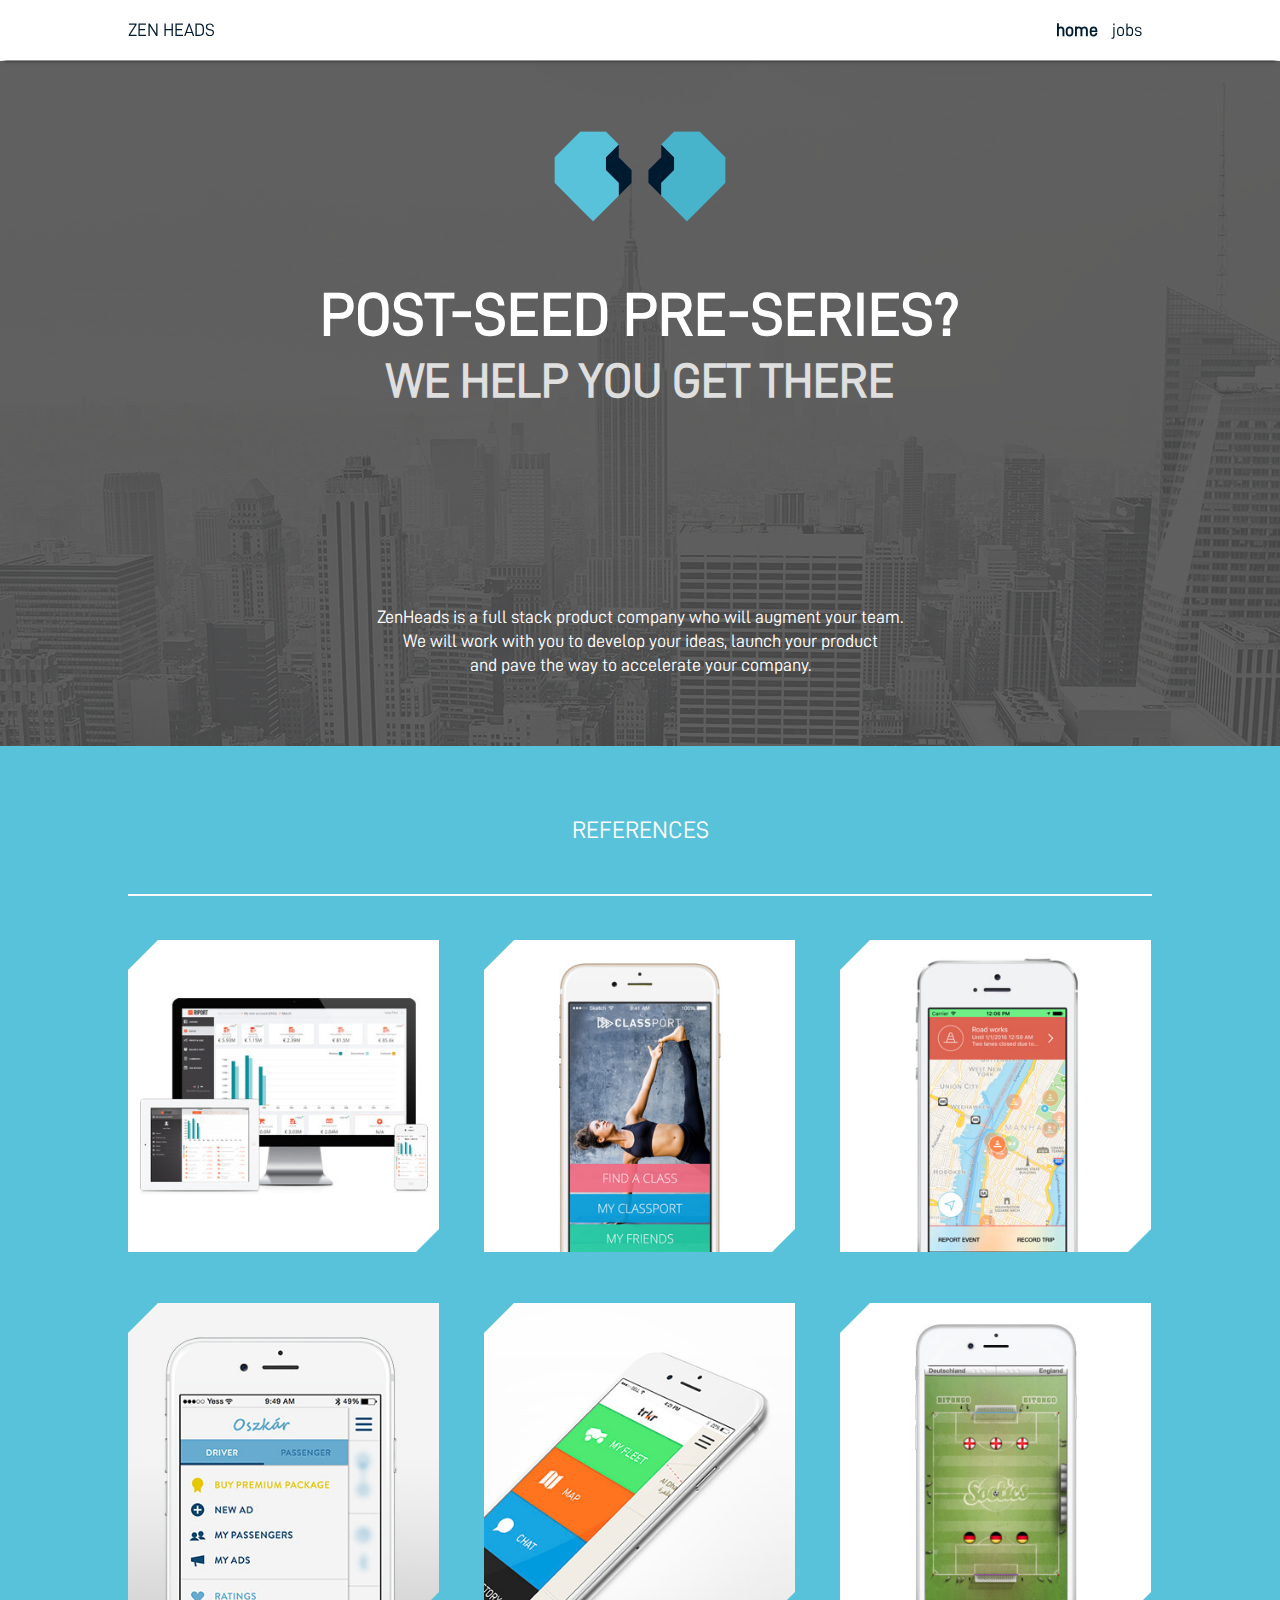
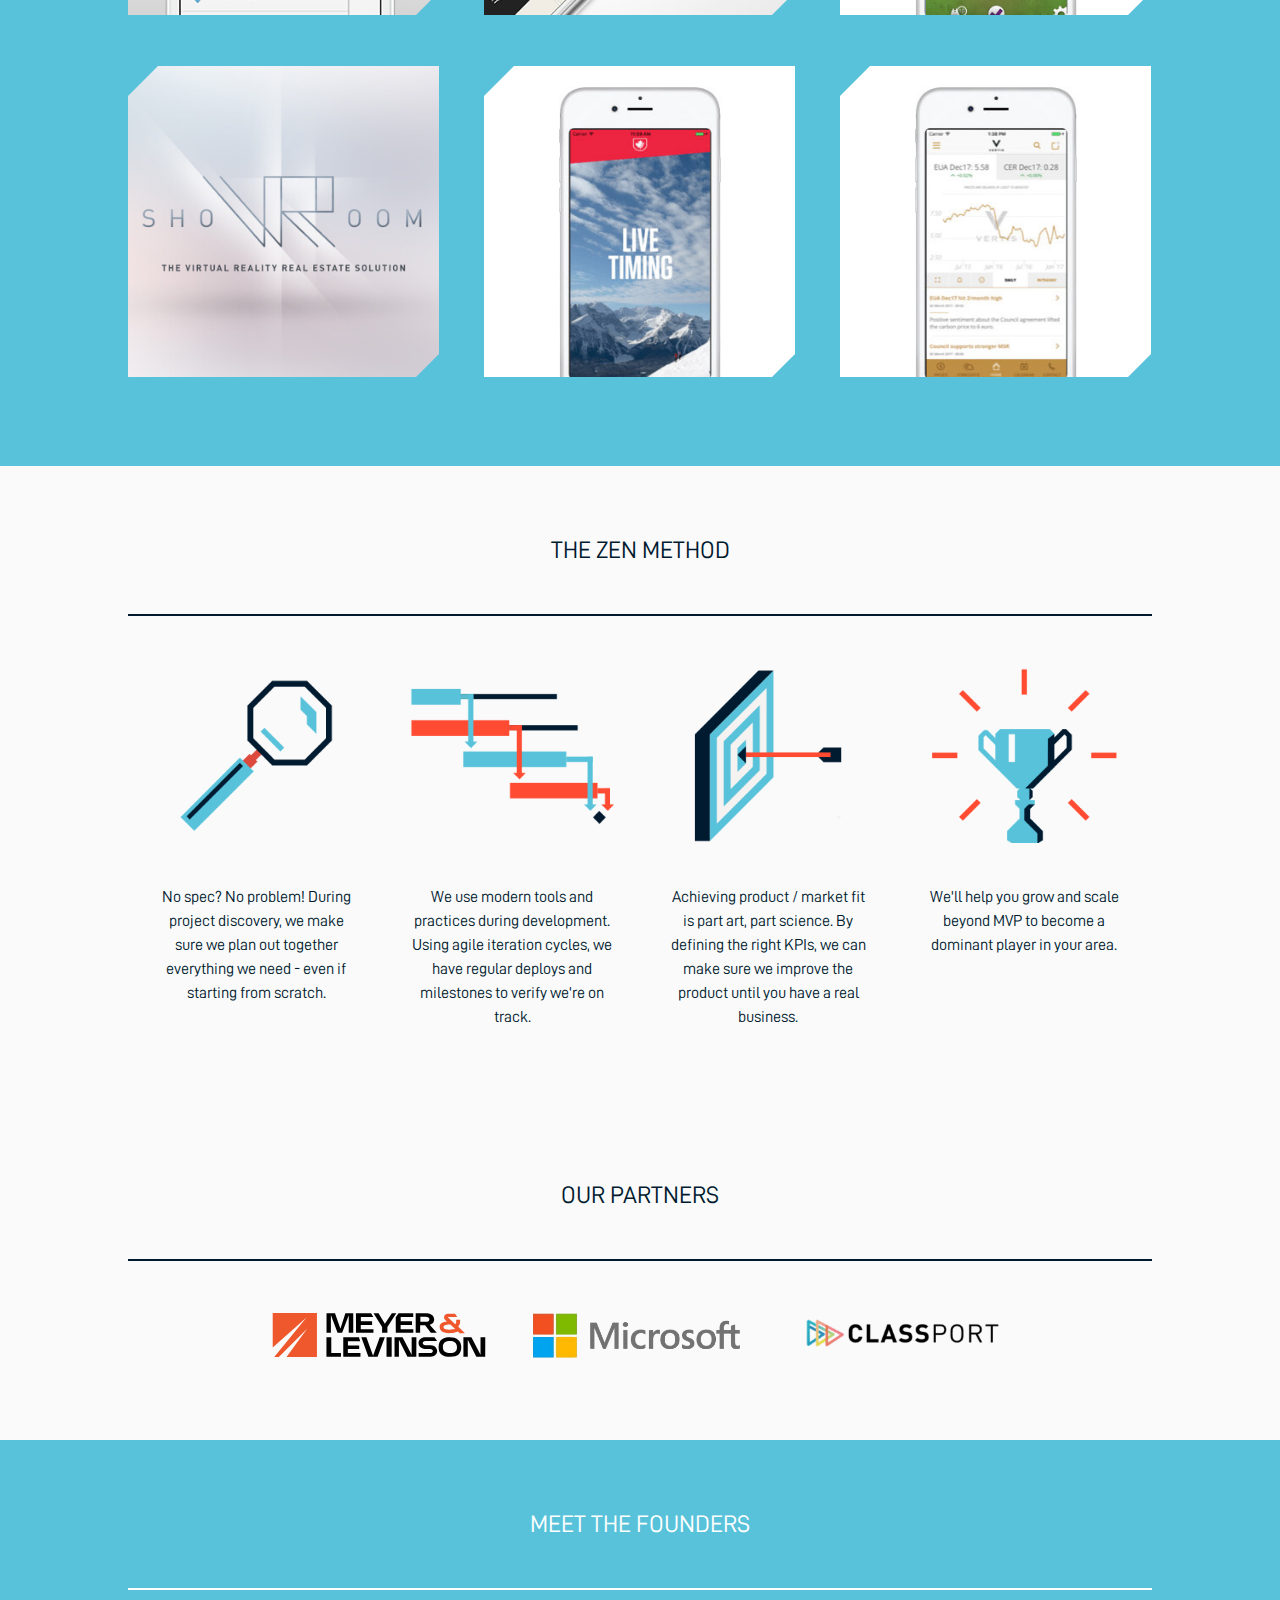
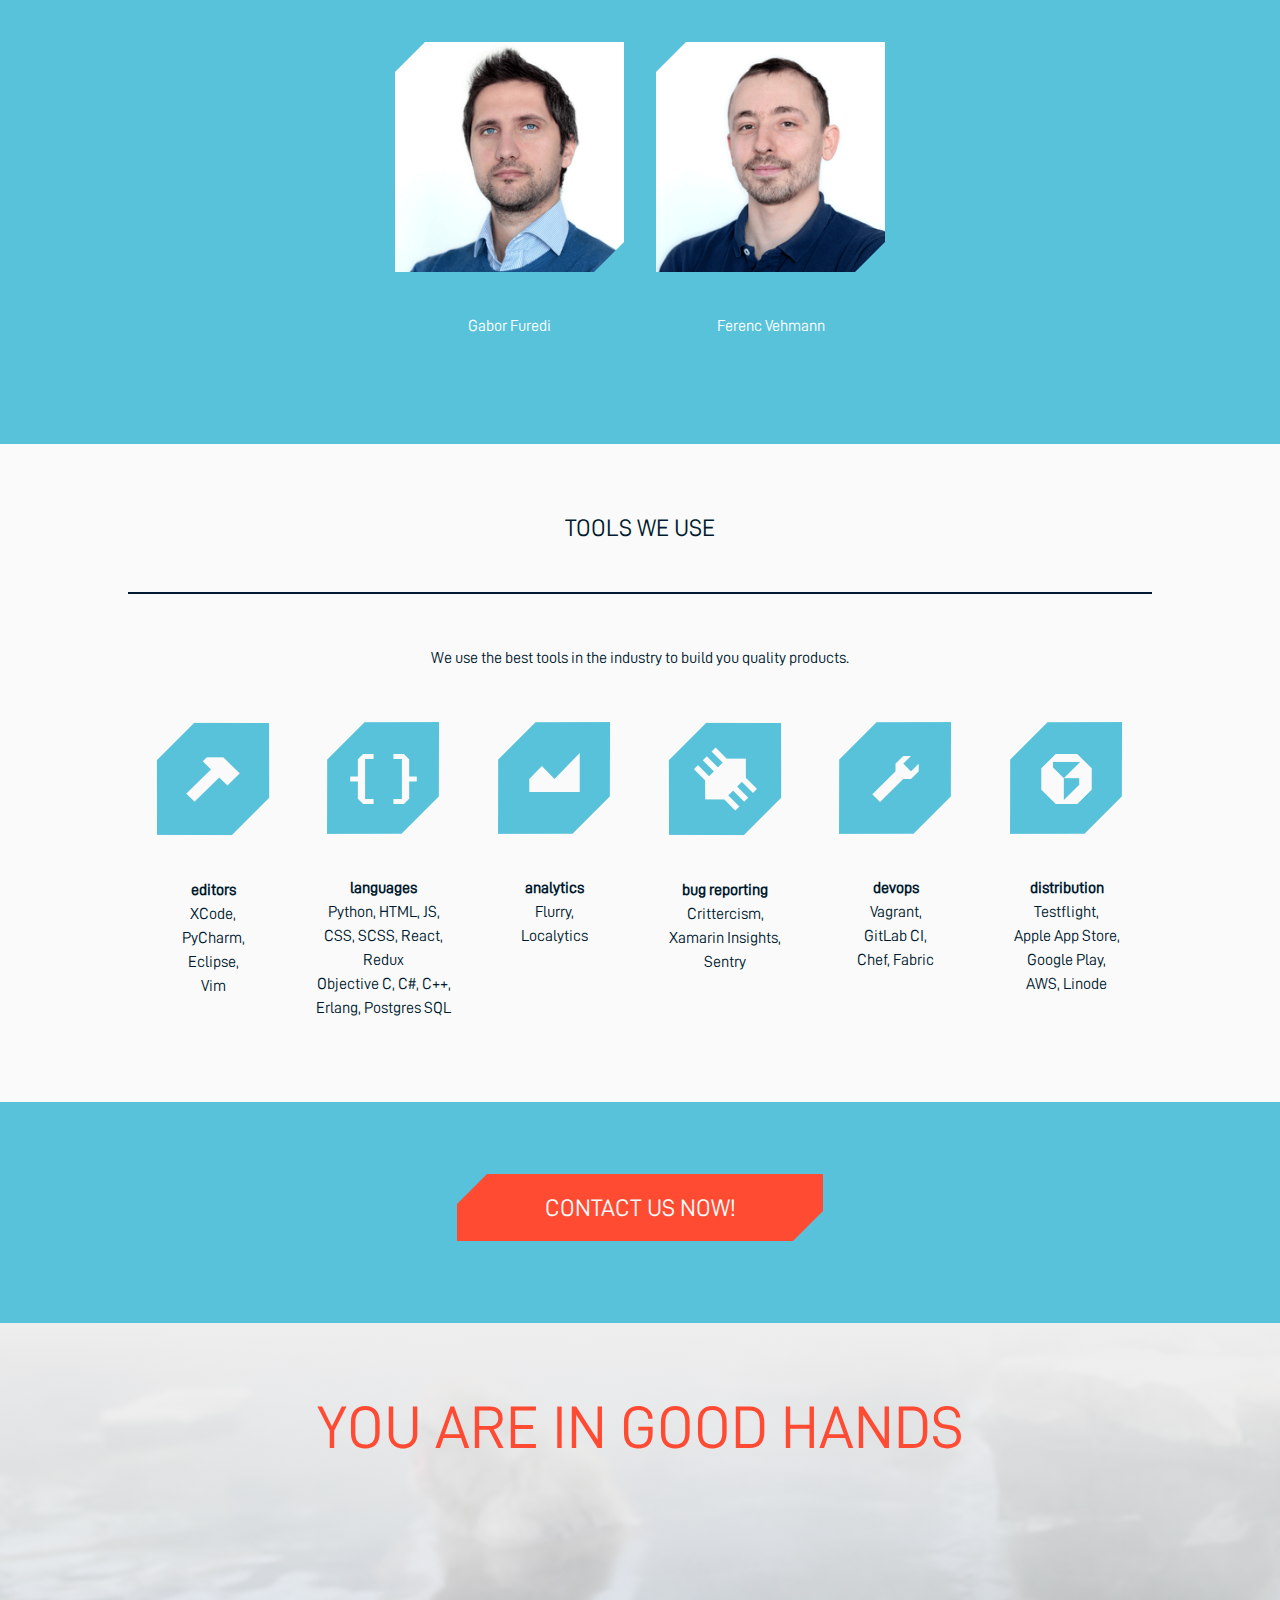
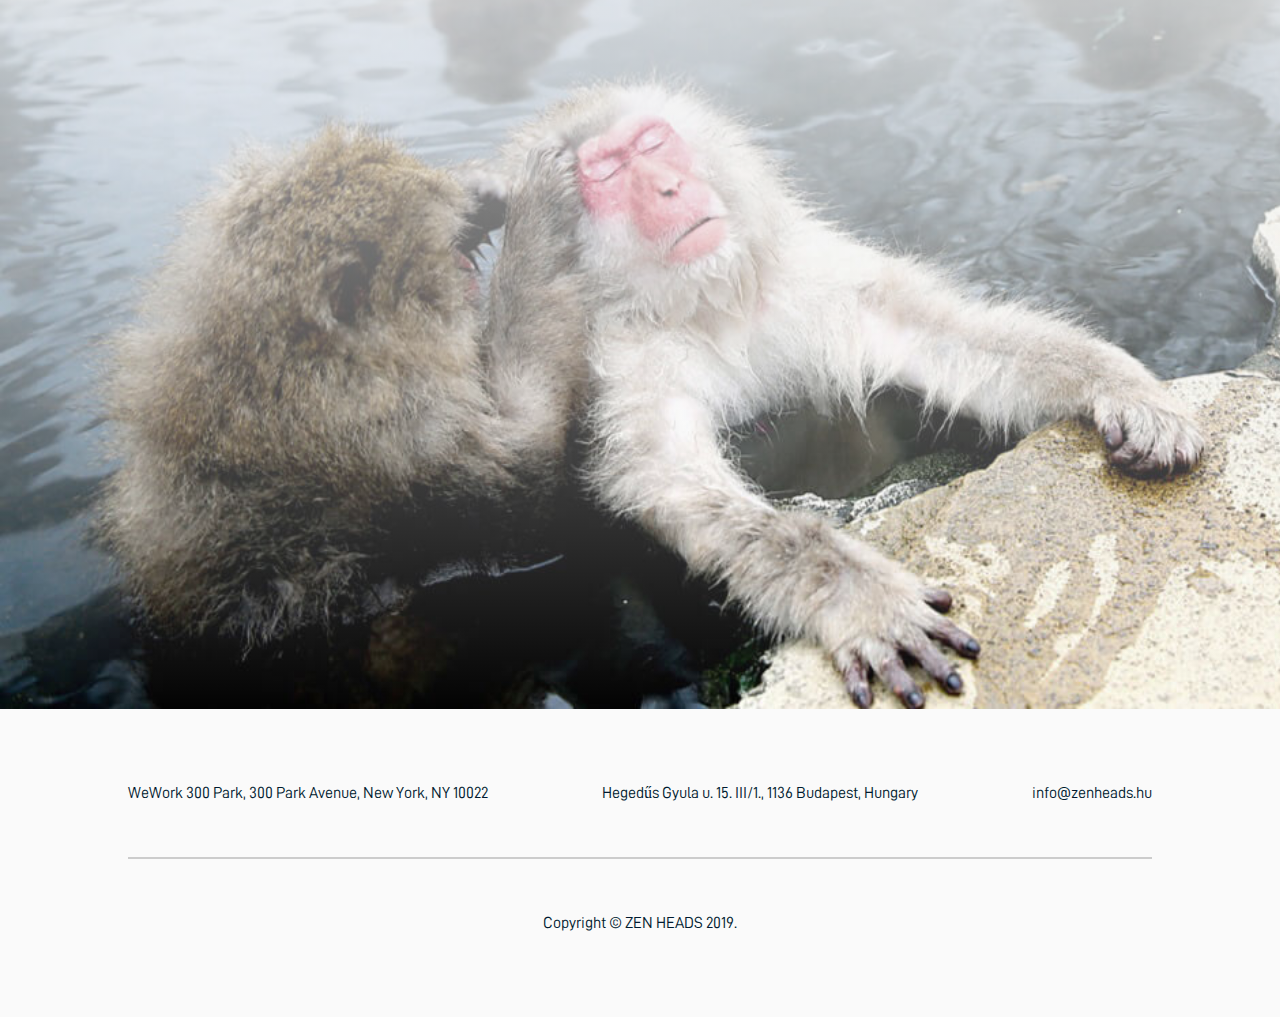
<file: index.html>
<!DOCTYPE html PUBLIC "-//W3C//DTD HTML 4.01 Transitional//EN" "http://www.w3.org/TR/html4/loose.dtd">
<html>
<head>
<meta http-equiv="Content-Type" content="text/html; charset=UTF-8">
<meta name="viewport" content="width=device-width, initial-scale=1">
<meta name="keywords" content="Zen Heads, mobile development, web development, cross-platform, mobile app, frontend development, backend development, Classport, Riport, Trkr, Oszkar, soctics, Green Wave, shoVRoom" />
<meta name="description" content="Looking for an experienced mobile and web development team? We do cross-platform, native mobile app, modern frontend, Django / Python backend development." />
<meta name="robots" content="index,follow" />
<title>Zen Heads</title>
<!-- CSS Section -->
<link href="css/main.min.css" rel="stylesheet" type="text/css" />
<link href="css/index2.min.css" rel="stylesheet" type="text/css" />
<link href="img/favicon.ico" rel="icon"  type="image/x-icon" />
<script>
  (function(i,s,o,g,r,a,m){i['GoogleAnalyticsObject']=r;i[r]=i[r]||function(){
  (i[r].q=i[r].q||[]).push(arguments)},i[r].l=1*new Date();a=s.createElement(o),
  m=s.getElementsByTagName(o)[0];a.async=1;a.src=g;m.parentNode.insertBefore(a,m)
  })(window,document,'script','//www.google-analytics.com/analytics.js','ga');
  ga('create', 'UA-56444738-1', 'auto');
  ga('send', 'pageview');
</script>
</head>
<body>
	<!-- start of #top-header -->
	<div id="top-header">
		<div id="inner-header" class="clearfix box">
			<div id="site-name"><a href="index.html">Zen Heads</a></div>
			<div id="navbar">
				<a id="navbar-mobile-btn"></a>
				<a href="index.html" class="menu-item current">home</a>
				<a href="jobs.html" class="menu-item">jobs</a>
				<!-- <a href="#" class="menu-item">blog</a> -->
			</div>
		</div>
	</div><!-- end of #top-header -->
	<!-- start of #skrollr-body -->
	<div id="skrollr-body">
	<!-- start of #wrapper -->
	<div id="wrapper">

		<!-- start of #inner-wrapper -->
		<div id="inner-wrapper">

			<!-- start of #header -->
			<div id="wrapper-header" class="clearfix box">
				<div id="wrapper-header-container">
					<div class="content">
						<div class="inner-content box">
							<div id="logo">
								<img alt="ZenHeads Kft." src="img/logo_zenheads.png"/>
							</div>
							<h1 id="site-heading" class="align-center">
                 <span class="fading-text">
                   <span>Post-Seed Pre-Series?</span>
                   <span class="ft-answer">We help you get there</span>
                 </span>
                 <span class="fading-text">
                   <span>Looking for your bad-ass CTO?</span>
                   <span class="ft-answer">we have a full stack product team to jumpstart your business</span>
                 </span>
                 <span class="fading-text">
                   <span>Tired of postponing Launches?</span>
                   <span class="ft-answer">With us you will have guaranteed execution - just ask our clients</span>
                 </span>
              </h1>
              <div id="site-text" class="align-center">
                  ZenHeads is a full stack product company who will augment your team. <br />
                  We will work with you to develop your ideas, launch your product<br />
                  and pave the way to accelerate your company.
              </div>
            </div>
					</div>
					<div id="header-background"></div>
				</div>
			</div><!-- end of #wrapper-header -->
			</div>
			<!-- start of #sections -->
			<div id="sections">
				<!-- start of .section -->
				<div class="section blue-bg">
					<div id="featured-products" class="inner-section clearfix box">
						<div class="heading">References</div>
						<div id="display-product">
							<div id="riport-product" class="product clearfix">
								<a href="#vertis"><span class="product-prev-btn product-paging-btn btn"></span></a>
								<a href="#classport"><span class="product-next-btn product-paging-btn btn"></span></a>
								<div class="img-holder rounded rounded-blue">
									<img src="img/product/riport/riport_1.jpg" alt="Preview of product Riport #1" />
									<img src="img/product/riport/riport_2.jpg" alt="Preview of product Riport #2" />
									<img src="img/product/riport/riport_3.jpg" alt="Preview of product Riport #3" />
									<div class="bullets-navbar"></div>
								</div>
								<div class="heading">
									<a href="https://riport.co.hu/" class="color-inherit">riport</a>
									<span class="product-close-btn btn"></span>
								</div>
								<div class="description">
                                    <a href="https://riport.co.hu/" class="color-inherit">Riport</a> is a unique online service targeting SME owners and decision makers.
                                    By organizing company accounting data in an easily digestable, straightforward format,
                                    we have made company performance tracking easier than ever.<br />
                                    <a href="https://riport.co.hu/" class="color-inherit">Riport</a> is available both on desktops and iOS devices
								</div>
								<div class="thumbnails-holder clearfix">
									<div class="btn-holder clearfix">
										<a href="https://itunes.apple.com/app/riport/id858537383?l=en&mt=8" class="applestrore-btn" target="_blank">
                                            <img src="img/btn_appstore.png" /></a>
                                       	<!--<a href="#" class="googleplay-btn" target="_blank"><img src="img/btn_googleplay.png" /></a>-->
                                        <a href="https://riport.co.hu/" class="web-btn" target="_blank"><img src="img/btn_visitweb.png" /></a>
									</div>
									<div class="thumbnail-img-holder rounded rounded-small rounded-blue">
										<div class="tooltip" data-type="design"><img src="img/icn_design_small.png"/></div>
									</div>
									<div class="thumbnail-img-holder rounded rounded-small rounded-blue">
										<div class="tooltip" data-type="mobile"><img src="img/icn_mobile_small.png"/></div>
									</div>
									<div class="thumbnail-img-holder rounded rounded-small rounded-blue">
										<div class="tooltip" data-type="server"><img src="img/icn_server_small.png"/></div>
									</div>
								</div>
							</div>
							<div id="classport-product" class="product clearfix">
								<a href="#riport"><span class="product-prev-btn product-paging-btn btn"></span></a>
								<a href="#greenwave"><span class="product-next-btn product-paging-btn btn"></span></a>
								<div class="img-holder rounded rounded-blue">
									<img src="img/product/cp/classport_1.jpg" alt="Preview of product Classport #1" />
									<img src="img/product/cp/classport_2.jpg" alt="Preview of product Classport #2" />
									<img src="img/product/cp/classport_3.jpg" alt="Preview of product Classport #3" />
									<div class="bullets-navbar"></div>
								</div>
								<div class="heading">
									<a href="https://classport.fit/" class="color-inherit">classport</a>
									<span class="product-close-btn btn"></span>
								</div>
								<div class="description">
                                    We launched <a href="https://classport.fit/" class="color-inherit">Classport</a>
                                    in 2016 and it's already a dominant player in the fitness world in the Middle-East.
                                    We built a cross-platform mobile app and a full web experience for users wishing to book classes at 70+ studios.
                                    We also created a modern and easy-to-use studio management area for the partners to manage their class schedules.
                                    <br/><br/><br/>
								</div>
								<div class="thumbnails-holder clearfix">
									<div class="btn-holder clearfix">
										<a href="https://itunes.apple.com/app/classport-your-pass-to-unlimited/id1063167502?ls=1&mt=8" class="applestrore-btn" target="_blank"><img src="img/btn_appstore.png" /></a>
                                    <a href="https://play.google.com/store/apps/details?id=com.zenheads.classport" class="googleplay-btn" target="_blank"><img src="img/btn_googleplay.png" /></a>
                                    <a href="https://classport.fit/" class="web-btn" target="_blank"><img src="img/btn_visitweb.png" /></a>
									</div>
									<div class="thumbnail-img-holder rounded rounded-small rounded-blue">
										<div class="tooltip" data-type="design"><img src="img/icn_design_small.png"/></div>
									</div>
									<div class="thumbnail-img-holder rounded rounded-small rounded-blue">
										<div class="tooltip" data-type="mobile"><img src="img/icn_mobile_small.png"/></div>
									</div>
									<div class="thumbnail-img-holder rounded rounded-small rounded-blue">
										<div class="tooltip" data-type="server"><img src="img/icn_server_small.png"/></div>
									</div>
								</div>
							</div>
							<div id="greenwave-product" class="product clearfix">
								<a href="#classport"><span class="product-prev-btn product-paging-btn btn"></span></a>
								<a href="#oszkar"><span class="product-next-btn product-paging-btn btn"></span></a>
								<div class="img-holder rounded rounded-blue">
									<img src="img/product/gw/greenwave_1.jpg" alt="Preview of product Green Wave #1" />
									<img src="img/product/gw/greenwave_2.jpg" alt="Preview of product Green Wave #2" />
									<div class="bullets-navbar"></div>
								</div>
								<div class="heading">
									<!--<a href="#" class="color-inherit">greenwave</a>-->
                                    greenwave
									<span class="product-close-btn btn"></span>
								</div>
								<div class="description">
                                   Green Wave helps commuters avoid the worst of traffic by providing live camera feeds and relevant traffic incident information.
								</div>
								<div class="thumbnails-holder clearfix">
									<div class="btn-holder clearfix">
										<a href="https://itunes.apple.com/app/green-wave-social-traffic/id416453825?mt=8" class="applestrore-btn" target="_blank"><img src="img/btn_appstore.png" /></a>
                                        <a href="https://play.google.com/store/apps/details?id=com.zenheads.greenwave" class="googleplay-btn" target="_blank"><img src="img/btn_googleplay.png" /></a>
                                        <!--<a href="#" class="web-btn" target="_blank"><img src="img/btn_visitweb.png" /></a>-->
									</div>
									<div class="thumbnail-img-holder rounded rounded-small rounded-blue">
										<div class="tooltip" data-type="design"><img src="img/icn_design_small.png"/></div>
									</div>
									<div class="thumbnail-img-holder rounded rounded-small rounded-blue">
										<div class="tooltip" data-type="mobile"><img src="img/icn_mobile_small.png"/></div>
									</div>
									<div class="thumbnail-img-holder rounded rounded-small rounded-blue">
										<div class="tooltip" data-type="server"><img src="img/icn_server_small.png"/></div>
									</div>
								</div>
							</div>
                            <div id="oszkar-product" class="product clearfix">
                                <a href="#greenwave"><span class="product-prev-btn product-paging-btn btn"></span></a>
                                <a href="#trkr"><span class="product-next-btn product-paging-btn btn"></span></a>
                                <div class="img-holder rounded rounded-blue">
                                    <img src="img/product/Oszkar/Oszkar_1.jpg" alt="Preview of product Oszkar #1" />
                                    <img src="img/product/Oszkar/Oszkar_2.jpg" alt="Preview of product Oszkar #2" />
                                    <img src="img/product/Oszkar/Oszkar_3.jpg" alt="Preview of product Oszkar #3" />
                                    <div class="bullets-navbar"></div>
                                </div>
                                <div class="heading">
                                    Oszkar
                                    <span class="product-close-btn btn"></span>
                                </div>
                                <div class="description">
                                    Oszkar is the biggest ride sharing service in Hungary with a huge and active community, offering their services since 2007.<br />
                                    When they asked us to develop their brand new iOS app, we took the chance to totally redesign and re-imagine it.
                                </div>
                                <div class="thumbnails-holder clearfix">
                                    <div class="btn-holder clearfix">
                                        <a href="https://itunes.apple.com/app/oszkar-telekocsi/id963120962?ls=1&mt=8" class="applestrore-btn" target="_blank">
                                            <img src="img/btn_appstore.png" /></a>
                                        <!--<a href="#" class="googleplay-btn" target="_blank"><img src="img/btn_googleplay.png" /></a>-->
                                        <!--<a href="#" class="web-btn" target="_blank"><img src="img/btn_visitweb.png" /></a>-->
                                    </div>
                                    <div class="thumbnail-img-holder rounded rounded-small rounded-blue">
                                        <div class="tooltip" data-type="design"><img src="img/icn_design_small.png"/></div>
                                    </div>
                                    <div class="thumbnail-img-holder rounded rounded-small rounded-blue">
                                        <div class="tooltip" data-type="mobile"><img src="img/icn_mobile_small.png"/></div>
                                    </div>
                                </div>
                            </div>
                            <div id="trkr-product" class="product clearfix">
                                <a href="#oszkar"><span class="product-prev-btn product-paging-btn btn"></span></a>
                                <a href="#soctics"><span class="product-next-btn product-paging-btn btn"></span></a>
                                <div class="img-holder rounded rounded-blue">
                                    <img src="img/product/trkr/trkr_1.jpg" alt="Preview of product trkr #1" />
                                    <img src="img/product/trkr/trkr_2.jpg" alt="Preview of product trkr #2" />
                                    <img src="img/product/trkr/trkr_3.jpg" alt="Preview of product trkr #3" />
                                    <img src="img/product/trkr/trkr_4.jpg" alt="Preview of product trkr #4" />
                                    <div class="bullets-navbar"></div>
                                </div>
                                <div class="heading">
                                    trkr
                                    <span class="product-close-btn btn"></span>
                                </div>
                                <div class="description">
                                    Trkr is the ultimate offroad fleet tracking application.<br />
                                    Organize fleets, invite members and track each others location real-time on a map.<br />
                                    Broadcasted chat and emergency messages make the trips safer and more fun than ever!<br />
                                    (still under development)
                                </div>
                                <div class="thumbnails-holder clearfix">
                                    <div class="btn-holder clearfix">
                                        <!-- <a href="#" class="applestrore-btn" target="_blank"><img src="img/btn_appstore.png" /></a> -->
                                        <!-- <a href="#" class="googleplay-btn" target="_blank"><img src="img/btn_googleplay.png" /></a> -->
                                        <a href="http://trkr.net/" class="web-btn" target="_blank"><img src="img/btn_visitweb.png" /></a>
                                    </div>
                                    <div class="thumbnail-img-holder rounded rounded-small rounded-blue">
                                        <div class="tooltip" data-type="design"><img src="img/icn_design_small.png"/></div>
                                    </div>
                                    <div class="thumbnail-img-holder rounded rounded-small rounded-blue">
                                        <div class="tooltip" data-type="mobile"><img src="img/icn_mobile_small.png"/></div>
                                    </div>
                                    <div class="thumbnail-img-holder rounded rounded-small rounded-blue">
                                        <div class="tooltip" data-type="server"><img src="img/icn_server_small.png"/></div>
                                    </div>
                                </div>
                            </div>
                            <div id="soctics-product" class="product clearfix">
                                <a href="#trkr"><span class="product-prev-btn product-paging-btn btn"></span></a>
                                <a href="#shovroom"><span class="product-next-btn product-paging-btn btn"></span></a>
                                <div class="img-holder rounded rounded-blue">
                                    <img src="img/product/soctics/soctics_1.png" alt="Preview of product soctics #1" />
                                    <div class="bullets-navbar"></div>
                                </div>
                                <div class="heading">
                                    Soctics
                                    <span class="product-close-btn btn"></span>
                                </div>
                                <div class="description">
                                    BestAppEver.com Finalist, turn-based football themed strategy game with a great single player tournament
                                    experience, listing all the major tournaments of the last 20 years.
                                    For more competitive players, an extensive online mode with a ladder system and
                                    matchmaking provides continuous challenges.
                                </div>
                                <div class="thumbnails-holder clearfix">
                                    <div class="btn-holder clearfix">
                                        <a href="https://itunes.apple.com/app/soctics-league-online-multiplayer/id507874482" class="applestrore-btn" target="_blank"><img src="img/btn_appstore.png" /></a>
                                        <!--<a href="#" class="googleplay-btn" target="_blank"><img src="img/btn_googleplay.png" /></a>-->
                                        <a href="http://soctics.com/" class="web-btn" target="_blank"><img src="img/btn_visitweb.png" /></a>
                                    </div>
                                    <div class="thumbnail-img-holder rounded rounded-small rounded-blue">
                                        <div class="tooltip" data-type="design"><img src="img/icn_design_small.png"/></div>
                                    </div>
                                    <div class="thumbnail-img-holder rounded rounded-small rounded-blue">
                                        <div class="tooltip" data-type="mobile"><img src="img/icn_mobile_small.png"/></div>
                                    </div>
                                    <div class="thumbnail-img-holder rounded rounded-small rounded-blue">
                                        <div class="tooltip" data-type="server"><img src="img/icn_server_small.png"/></div>
                                    </div>
                                </div>
                            </div>
							<div id="shovroom-product" class="product clearfix">
								<a href="#soctics"><span class="product-prev-btn product-paging-btn btn"></span></a>
								<a href="#acalive"><span class="product-next-btn product-paging-btn btn"></span></a>
								<div class="img-holder rounded rounded-blue">
									<img src="img/product/shv/ShoVRoom_1.jpg" alt="Preview of product ShoVRoom #1" />
									<img src="img/product/shv/ShoVRoom_2.jpg" alt="Preview of product ShoVRoom #2" />
									<img src="img/product/shv/ShoVRoom_3.jpg" alt="Preview of product ShoVRoom #3" />
									<div class="bullets-navbar"></div>
								</div>
								<div class="heading">
									<!--<a href="#" class="color-inherit">shovroom</a>-->
                  shovroom
									<span class="product-close-btn btn"></span>
								</div>
								<div class="description">
                  We built shoVRoom as a proof of concept to demonstrate how VR can be utilized today on mobiles to
                  create unique experiences in real estate. We've showcased it at exhibitions to enthusiastic audiences as well.
								</div>
								<div class="thumbnails-holder clearfix">
									<div class="btn-holder clearfix">
										<!--<a href="#" class="applestrore-btn" target="_blank"><img src="img/btn_appstore.png" /></a>-->
                    <!--<a href="#" class="googleplay-btn" target="_blank"><img src="img/btn_googleplay.png" /></a>-->
                    <!--<a href="#" class="web-btn" target="_blank"><img src="img/btn_visitweb.png" /></a>-->
									</div>
									<div class="thumbnail-img-holder rounded rounded-small rounded-blue">
										<div class="tooltip" data-type="design"><img src="img/icn_design_small.png"/></div>
									</div>
									<div class="thumbnail-img-holder rounded rounded-small rounded-blue">
										<div class="tooltip" data-type="mobile"><img src="img/icn_mobile_small.png"/></div>
									</div>
									<div class="thumbnail-img-holder rounded rounded-small rounded-blue">
										<div class="tooltip" data-type="server"><img src="img/icn_server_small.png"/></div>
									</div>
								</div>
							</div>
							<div id="acalive-product" class="product clearfix">
                <a href="#shovroom"><span class="product-prev-btn product-paging-btn btn"></span></a>
                <a href="#vertis"><span class="product-next-btn product-paging-btn btn"></span></a>
                <div class="img-holder rounded rounded-blue">
                  <img src="img/product/ACALive/acalive_1.jpg" alt="Preview of product ACA Live #1" />
                  <div class="bullets-navbar"></div>
                </div>
                <div class="heading">
                  ACA Live
                  <span class="product-close-btn btn"></span>
                </div>
                <div class="description">
                  The Live Timing crossplatform mobile app is a great way to follow live races and to check up on past and upcoming events for skiing enthusiast and fans in Canada.
                </div>
                <div class="thumbnails-holder clearfix">
                  <div class="btn-holder clearfix">
                    <a href="https://itunes.apple.com/app/live-timing-alpine-canada/id1174869860?mt=8" class="applestrore-btn" target="_blank">
                                            <img src="img/btn_appstore.png" /></a>
                                        <a href="https://play.google.com/store/apps/details?id=org.mectiming.acalive" class="googleplay-btn" target="_blank"><img src="img/btn_googleplay.png" /></a>
                                        <!--<a href="#" class="web-btn" target="_blank"><img src="img/btn_visitweb.png" /></a>-->
                  </div>
                  <div class="thumbnail-img-holder rounded rounded-small rounded-blue">
                    <div class="tooltip" data-type="design"><img src="img/icn_design_small.png"/></div>
                  </div>
                  <div class="thumbnail-img-holder rounded rounded-small rounded-blue">
                    <div class="tooltip" data-type="mobile"><img src="img/icn_mobile_small.png"/></div>
                  </div>
                </div>
              </div>
                <div id="vertis-product" class="product clearfix">
                    <a href="#acalive"><span class="product-prev-btn product-paging-btn btn"></span></a>
                    <a href="#riport"><span class="product-next-btn product-paging-btn btn"></span></a>
                    <div class="img-holder rounded rounded-blue">
                      <img src="img/product/Vertis/vertis_1.jpg" alt="Preview of product Vertis #1" />
                      <div class="bullets-navbar"></div>
                    </div>
                    <div class="heading">
                      Vertis
                      <span class="product-close-btn btn"></span>
                    </div>
                    <div class="description">
                      Our task was to design and build a crossplatform mobile app based on the Vertis brand guides. The focus of the apps is to provide timely pricing data, analysis and forecasts for carbon traders.
                    </div>
                    <div class="thumbnails-holder clearfix">
                      <div class="btn-holder clearfix">
                        <a href="https://itunes.apple.com/app/vertis-carbon-trading-news/id1107421918?mt=8" class="applestrore-btn" target="_blank">
                                                <img src="img/btn_appstore.png" /></a>
                        <a href="https://play.google.com/store/apps/details?id=com.zenheads.vertis" class="googleplay-btn" target="_blank"><img src="img/btn_googleplay.png" /></a>
                                            <!--<a href="#" class="web-btn" target="_blank"><img src="img/btn_visitweb.png" /></a>-->
                      </div>
                      <div class="thumbnail-img-holder rounded rounded-small rounded-blue">
                        <div class="tooltip" data-type="design"><img src="img/icn_design_small.png"/></div>
                      </div>
                      <div class="thumbnail-img-holder rounded rounded-small rounded-blue">
                        <div class="tooltip" data-type="mobile"><img src="img/icn_mobile_small.png"/></div>
                      </div>
                </div>
              </div>
						</div>
						<div id="product-list" class="clearfix box">
							<ul class="clearfix">
                <li class="product rounded rounded-blue hover-title" data-title="Riport"><a href="#riport"><img src="img/product/riport/preview.jpg" alt="Riport" data-product="#riport"/></a></li>
                <li class="product rounded rounded-blue hover-title" data-title="Classport"><a href="#classport"><img src="img/product/cp/preview.jpg" alt="Classport" data-product="#classport"/></a></li>
                <li class="product rounded rounded-blue hover-title" data-title="GreenWave"><a href="#greenwave"><img src="img/product/gw/preview.jpg" alt="GreenWave" data-product="#greenwave"/></a></li>
								<li class="product rounded rounded-blue hover-title" data-title="Oszkar"><a href="#oszkar"><img src="img/product/Oszkar/preview.jpg" alt="Oszkar" data-product="#oszkar"/></a></li>
								<li class="product rounded rounded-blue hover-title" data-title="trkr"><a href="#trkr"><img src="img/product/trkr/preview.jpg" alt="trkr" data-product="#trkr"/></a></li>
								<li class="product rounded rounded-blue hover-title" data-title="Soctics"><a href="#soctics"><img src="img/product/soctics/preview.jpg" alt="Soctics" data-product="#soctics"/></a></li>
								<li class="product rounded rounded-blue hover-title" data-title="ShoVRoom"><a href="#shovroom"><img src="img/product/shv/preview.jpg" alt="ShoVRoom" data-product="#shovroom"/></a></li>
								<li class="product rounded rounded-blue hover-title" data-title="ACA Live"><a href="#acalive"><img src="img/product/ACALive/preview.jpg" alt="ACA Live" data-product="#acalive"/></a></li>
								<li class="product rounded rounded-blue hover-title" data-title="Vertis"><a href="#vertis"><img src="img/product/Vertis/preview.jpg" alt="Vertis" data-product="#vertis"/></a></li>
							</ul>
						</div>
					</div>
				</div><!-- end of .section -->

				<!-- start of .section -->
				<div class="section grey-bg">
					<div id="our-philosophy" class="inner-section clearfix box">
						<div class="heading">the zen method</div>
						<div class="inner-container box clearfix">
							<div class="inner-row mcfx">
                <div class="tab box">
                    <div class="img-holder"><img src="img/illu_magnifingglass.png" /></div>
                    <div class="text align-center">
                        No spec? No problem! <br />
                        During project discovery, 
                        we make sure we plan out together 
                        everything we need - even if starting from scratch.
                    </div>
                </div>
                <div class="tab box">
                    <div class="img-holder"><img src="img/illu_chart.png" /></div>
                    <div class="text align-center">
                        We use modern tools and practices during development. <br />
                        Using agile iteration cycles, 
                        we have regular deploys and milestones 
                        to verify we're on track.
                    </div>
                </div>
							</div>
							<div class="inner-row mcfx">
                <div class="tab box">
                    <div class="img-holder"><img src="img/illu_target.png" /></div>
                    <div class="text align-center">
                        Achieving product / market fit is part art, part science. <br />
                        By defining the right KPIs, we can 
                        make sure we improve the product 
                        until you have a real business.
                    </div>
                </div>
								<div class="tab box">
									<div class="img-holder"><img src="img/illu_award.png" /></div>
									<div class="text align-center">
                      We'll help you grow and scale 
                      beyond MVP to become a dominant player in your area.
                  </div>
								</div>
							</div>
						</div>
					</div>
				</div><!-- end of .section -->

                <!-- start of .section -->
                <div class="section grey-bg">
                    <div id="partners" class="inner-section clearfix box">
                        <div class="heading">our partners</div>
                        <div class="inner-container box clearfix">
                            <div class="centered clearfix">
                                <div class="tab">
                                    <img src="img/partners/meyer_logo.svg" />
                                </div>
                                <div class="tab">
                                    <img src="img/partners/microsoft_logo.png" />
                                </div>
                                <div class="tab">
                                    <img src="img/partners/classport_logo.png" />
                                </div>
                            </div>
                        </div>
                    </div>
                </div><!-- end of .section -->
                <!-- start of .section -->
                <div class="section lightblue-bg">
                    <div id="our-team" class="inner-section clearfix box">
                        <div class="heading">meet the founders</div>
                        <div class="inner-container box clearfix">
                            <div class="centered clearfix">
                                <div class="tab">
                                    <div class="img-holder rounded rounded-blue grey-bg"><img src="img/img_profile1.png" alt="Gábor Füredi" /></div>
                                    <div class="label">Gabor Furedi</div>
                                    <div class="text align-center"><br /></div>
                                </div>
                                <div class="tab">
                                    <div class="img-holder rounded rounded-blue grey-bg"><img src="img/img_profile2.png" alt="Ferenc Vehmann" /></div>
                                    <div class="label">Ferenc Vehmann</div>
                                    <div class="text align-center"><br /></div>
                                </div>
                            </div>
                            <!--
                            <div class="centered clearfix">
                                <div class="tab">
                                    <div class="img-holder rounded rounded-blue grey-bg"><img src="img/img_team.png" alt="image alt szöveg" /></div>
                                    <div class="label">maquaco</div>
                                    <div class="text align-center">and we don't beleive in<br />wasted chances!</div>
                                </div>
                                <div class="tab">
                                    <div class="img-holder rounded rounded-blue grey-bg"><img src="img/img_team.png" alt="image alt szöveg" /></div>
                                    <div class="text align-center">Using cutting edge tools,<br />our development projects are<br />always under control.</div>
                                </div>
                            </div> -->
                        </div>
                    </div>
                </div><!-- end of .section -->
                <!-- start of .section -->
                <div class="section grey-bg">
                    <div id="tools" class="inner-section clearfix box">
                        <div class="heading">tools we use</div>
                        <div class="sub-heading">We use the best tools in the industry to build you quality products.</div>
                        <div class="inner-container box clearfix">
                            <div class="mobile-inner-container box mcfx">
                                <div class="tab box">
                                    <div class="img-holder"><img src="img/icn_editors.png"/></div>
                                    <div class="label">editors</div>
                                    <div class="text align-center">
                                        XCode,<br />PyCharm,<br />Eclipse,<br />Vim</div>
                                </div>
                                <div class="tab box">
                                    <div class="img-holder"><img src="img/icn_languages.png"/></div>
                                    <div class="label">languages</div>
                                    <div class="text align-center">
                                        Python, HTML, JS,<br />
                                        CSS, SCSS, React, Redux<br />
                                        Objective C, C#, C++,<br />
                                        Erlang, Postgres SQL</div>
                                </div>
                                <div class="tab box">
                                    <div class="img-holder"><img src="img/icn_analytics.png"/></div>
                                    <div class="label">analytics</div>
                                    <div class="text align-center">Flurry,<br />Localytics</div>
                                </div>
                            </div>
                            <div class="mobile-inner-container box mcfx">
                                <div class="tab box">
                                    <div class="img-holder"><img src="img/icn_bug.png"/></div>
                                    <div class="label">bug reporting</div>
                                    <div class="text align-center">
                                        Crittercism,<br />Xamarin Insights, <br />Sentry
                                    </div>
                                </div>
                                <div class="tab box">
                                    <div class="img-holder"><img src="img/icn_devops.png"/></div>
                                    <div class="label">devops</div>
                                    <div class="text align-center">
                                        Vagrant,<br />GitLab CI,<br>Chef, Fabric
                                    </div>
                                </div>
                                <div class="tab box">
                                    <div class="img-holder"><img src="img/icn_distribution.png"/></div>
                                    <div class="label">distribution</div>
                                    <div class="text align-center">
                                        Testflight,<br />Apple App Store,<br />Google Play,<br />
                                        AWS, Linode
                                    </div>
                                </div>
                            </div>
                        </div>
                    </div>
                </div><!-- end of .section -->

				<!-- start of .section -->
				<div class="section lightblue-bg">
					<div id="contact" class="inner-section clearfix box">
						<!--<div class="heading">Let's start the conversation!</div>-->
						<a href="mailto:info@zenheads.hu" target="_blank" id="contact-button" class="align-center rounded rounded-lightblue">contact us now!</a>
					</div>
				</div><!-- end of .section -->


                  <!-- start of .section -->
                <div id="relax" class="section grey-bg">
                    <div id="relax-layer"></div>
                    <div class="inner-section clearfix box">
                        <div class="heading">you are in good hands</div>
                    </div>
                </div><!-- end of .section -->

				<!-- start of .section -->
				<div class="section grey-bg">
					<div id="footer" class="inner-section clearfix box">
						<ul class="heading clearfix">
						  <li class="tab box"><span>WeWork 300 Park, 300 Park Avenue, New York, NY 10022</span></li>
							<li class="tab box"><span>Hegedűs Gyula u. 15. III/1., 1136 Budapest, Hungary</span></li>
							<li class="tab box"><span>info@zenheads.hu</span></li>
							<!-- stretch -->
							<li class="stretch"></li>
						</ul>
						<div class="text align-center">Copyright &copy; ZEN HEADS 2019.</div>
					</div>
				</div><!-- end of .section -->



			</div><!-- end of #sections -->


		</div><!-- end of #inner-wrapper -->
	</div><!-- end of #wrapper -->
	</div><!-- end of #skrollr-body -->


<!-- JS Section -->
	<script type="text/javascript" src="js/jquery-1.11.1.min.js"></script>
	<script type="text/javascript" src="js/jquery.mousewheel.min.js"></script>
	<script type="text/javascript" src="js/index.min.js"></script>

</body>
</html>
</file>
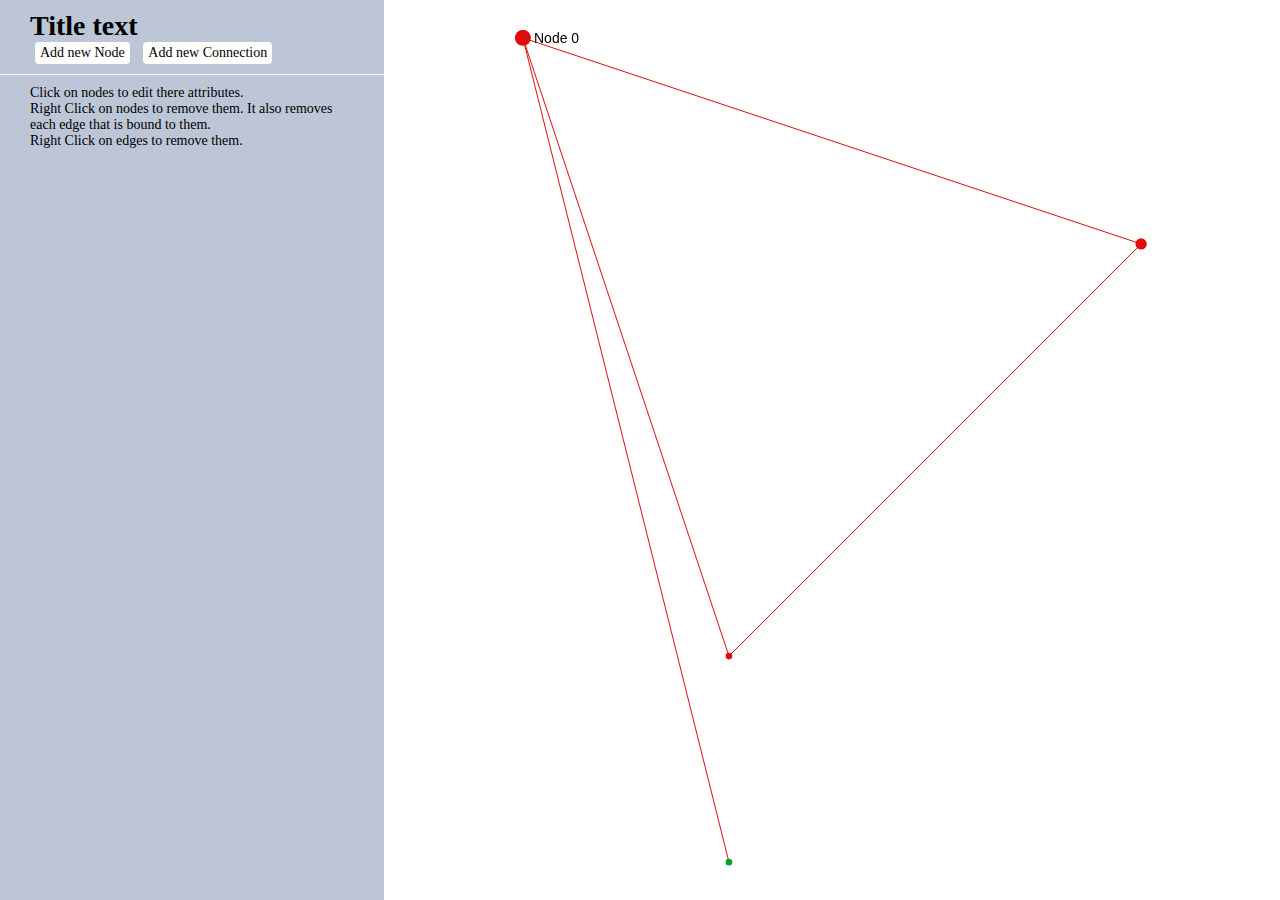
<file: ttt/index.html>
<html>
<head>
  <link rel="stylesheet" type="text/css" href="style.css" />
  <script src="js/sigma/sigma.min.js"></script>
  <script src="js/sigma/plugins/sigma.parsers.json.min.js"></script>
  <script src="js/functions.js"></script>
</head>
<body>
<div id="wrapper" class="clearfix">
  <div class="sidebar pull-left">
    <div class="header">
      <h1>Title text</h1>
      <ul class="sidebar-nav">
        <li><a href="javascript:newNode();">Add new Node</a></li>
        <li><a href="javascript:newConnection();">Add new Connection</a></li>
      </ul>
    </div>
    <div id="info-tab" class="tab">
      <p>Click on nodes to edit there attributes.</p>
      <p>Right Click on nodes to remove them. It also removes each edge that is bound to them.</p>
      <p>Right Click on edges to remove them.</p>
    </div>
    <div id="edit-node-tab" class="tab">
      <form id="node-edit-form" novalidate autocomplete="off">
        <input type="hidden" name="node_id" />
        <div class="form-row">
          <div class="label">Name</div>
          <input type="text" name="label" />
        </div>
        <div class="form-row">
          <div class="label">Coord X</div>
          <input type="number" name="coord_x" step="1"/>
        </div>
        <div class="form-row">
          <div class="label">Coord Y</div>
          <input type="number" name="coord_y" step="1"/>
        </div>
        <div class="form-row">
          <div class="label">Attr 1</div>
          <input type="text" name="attr_1" />
        </div>
        <div class="form-row">
          <div class="label">Attr 2</div>
          <input type="text" name="attr_2" />
        </div>
        <div class="form-row">
          <div class="label">Attr 3</div>
          <input type="text" name="attr_3" />
        </div>
        <div class="form-row">
          <div class="label">Attr 4</div>
          <input type="text" name="attr_4" />
        </div>
        <div class="form-row">
          <div class="label">Level (set size & color)</div>
          <table>
            <thead>
              <tr><th>Level</th><th>Size</th><th>Color</th></tr>
            </thead>
            <tbody>
              <tr><td>Level 1</td><td>3</td><td><span class="color-sample red"></span></td></tr>
              <tr><td>Level 2</td><td>2</td><td><span class="color-sample green"></span></td></tr>
              <tr><td>Level 3</td><td>1</td><td><span class="color-sample blue"></span></td></tr>
            </tbody>
          </table>
          <select name="level">
            <option value="3">Level 1</option>
            <option value="2">Level 2</option>
            <option value="1">Level 3</option>
          </select>
        </div>
        <div class="form-row">
          <input type="button" value="Update" class="submit btn" onclick="updateNodeData();" />
        </div>
      </form>
    </div>
    <div id="edit-edge-tab" class="tab">
      <form id="edge-edit-form" novalidate autocomplete="off">
        <input type="hidden" name="edge_id" />
        <div class="form-row">
          <div class="label">Source</div>
          <span id="edge-source-name-info"></span>
        </div>
        <div class="form-row">
          <div class="label">Target</div>
          <span id="edge-target-name-info"></span>
        </div>
        <div class="form-row">
          <div class="label">Attr 1</div>
          <input type="text" name="attr_1" />
        </div>
        <div class="form-row">
          <div class="label">Attr 2</div>
          <input type="text" name="attr_2" />
        </div>
        <div class="form-row">
          <div class="label">Attr 3</div>
          <input type="text" name="attr_3" />
        </div>
        <div class="form-row">
          <div class="label">Attr 4</div>
          <input type="text" name="attr_4" />
        </div>
        <div class="form-row">
          <input type="button" value="Update" class="submit btn" onclick="updateEdgeData();" />
        </div>
      </form>
    </div>
    <div id="new-node-tab" class="tab">
      <div class="info">
        <p>Enter node attributes and add new node to graph</p>
      </div>
      <form id="node-new-form" novalidate autocomplete="off">
        <div class="form-row">
          <div class="label">Name</div>
          <input type="text" name="label" />
        </div>
        <div class="form-row">
          <div class="label">Coord X</div>
          <input type="number" name="coord_x" step="1"/>
        </div>
        <div class="form-row">
          <div class="label">Coord Y</div>
          <input type="number" name="coord_y" step="1"/>
        </div>
        <div class="form-row">
          <div class="label">Attr 1</div>
          <input type="text" name="attr_1" />
        </div>
        <div class="form-row">
          <div class="label">Attr 2</div>
          <input type="text" name="attr_2" />
        </div>
        <div class="form-row">
          <div class="label">Attr 3</div>
          <input type="text" name="attr_3" />
        </div>
        <div class="form-row">
          <div class="label">Attr 4</div>
          <input type="text" name="attr_4" />
        </div>
        <div class="form-row">
          <div class="label">Level (set size & color)</div>
          <table>
            <thead>
              <tr><th>Level</th><th>Size</th><th>Color</th></tr>
            </thead>
            <tbody>
              <tr><td>Level 1</td><td>3</td><td><span class="color-sample red"></span></td></tr>
              <tr><td>Level 2</td><td>2</td><td><span class="color-sample green"></span></td></tr>
              <tr><td>Level 3</td><td>1</td><td><span class="color-sample blue"></span></td></tr>
            </tbody>
          </table>
          <select name="level">
            <option value="3">Level 1</option>
            <option value="2">Level 2</option>
            <option value="1">Level 3</option>
          </select>
        </div>
        <div class="form-row">
          <input type="button" value="Add" class="submit btn" onclick="AddNewNode();" />
        </div>
      </form>
    </div>
    
    <div id="new-edge-tab" class="tab">
      <div class="info">
        <p>Select source and target to connect them</p>
      </div>
      <form id="new-edge-form" novalidate autocomplete="off">
        <div class="form-row">
          <div class="label">Source</div>
          <select name="source_node"></select>
        </div>
        <div class="form-row">
          <div class="label">Target</div>
          <select name="target_node"></select>
        </div>
        <div class="form-row">
          <div class="label">Attr 1</div>
          <input type="text" name="attr_1" />
        </div>
        <div class="form-row">
          <div class="label">Attr 2</div>
          <input type="text" name="attr_2" />
        </div>
        <div class="form-row">
          <div class="label">Attr 3</div>
          <input type="text" name="attr_3" />
        </div>
        <div class="form-row">
          <div class="label">Attr 4</div>
          <input type="text" name="attr_4" />
        </div>
        <div class="form-row">
          <input type="button" value="Connect them" class="submit btn" onclick="AddNewEdge();" />
        </div>
      </form>
    </div>
  </div>
  
  <div class="container pull-left">
    <div id="container"></div>
  </div>
</div>

<script>
changeTab('info-tab');
</script>
</body>
</html>
</file>
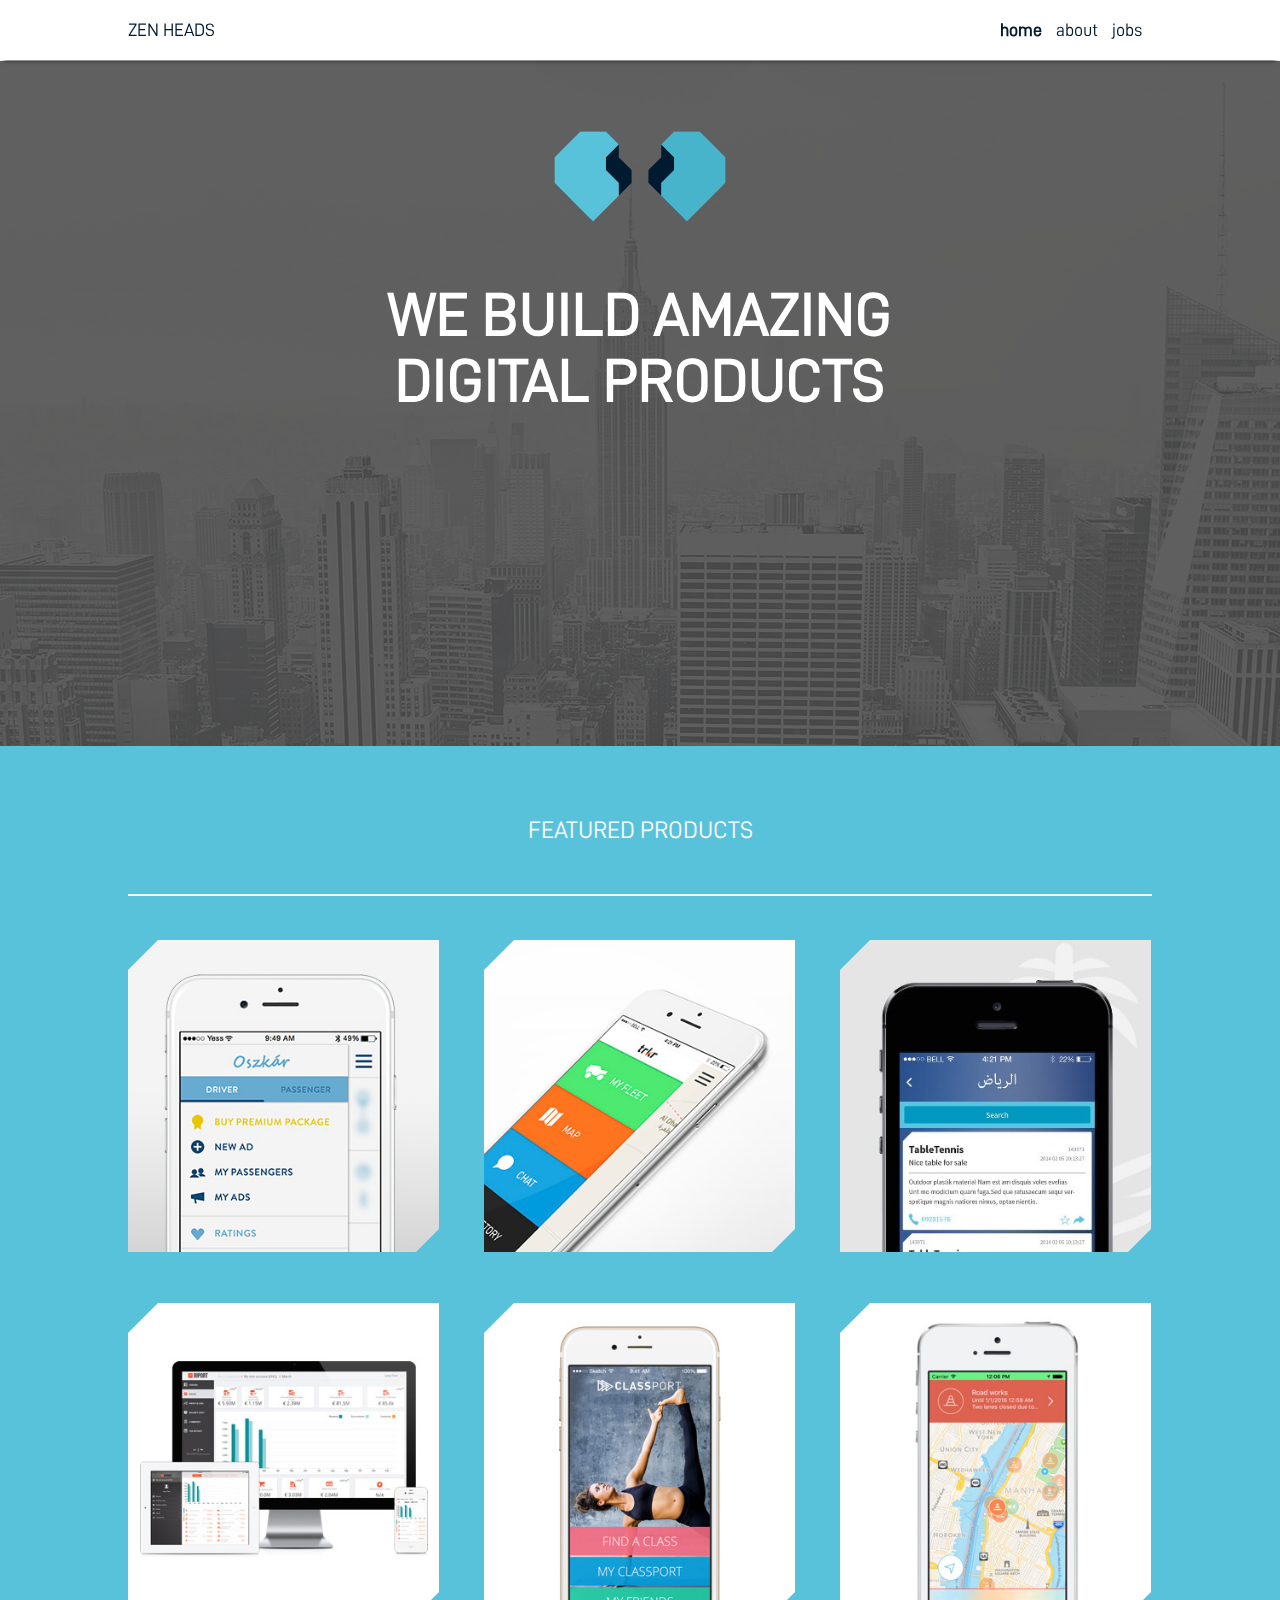
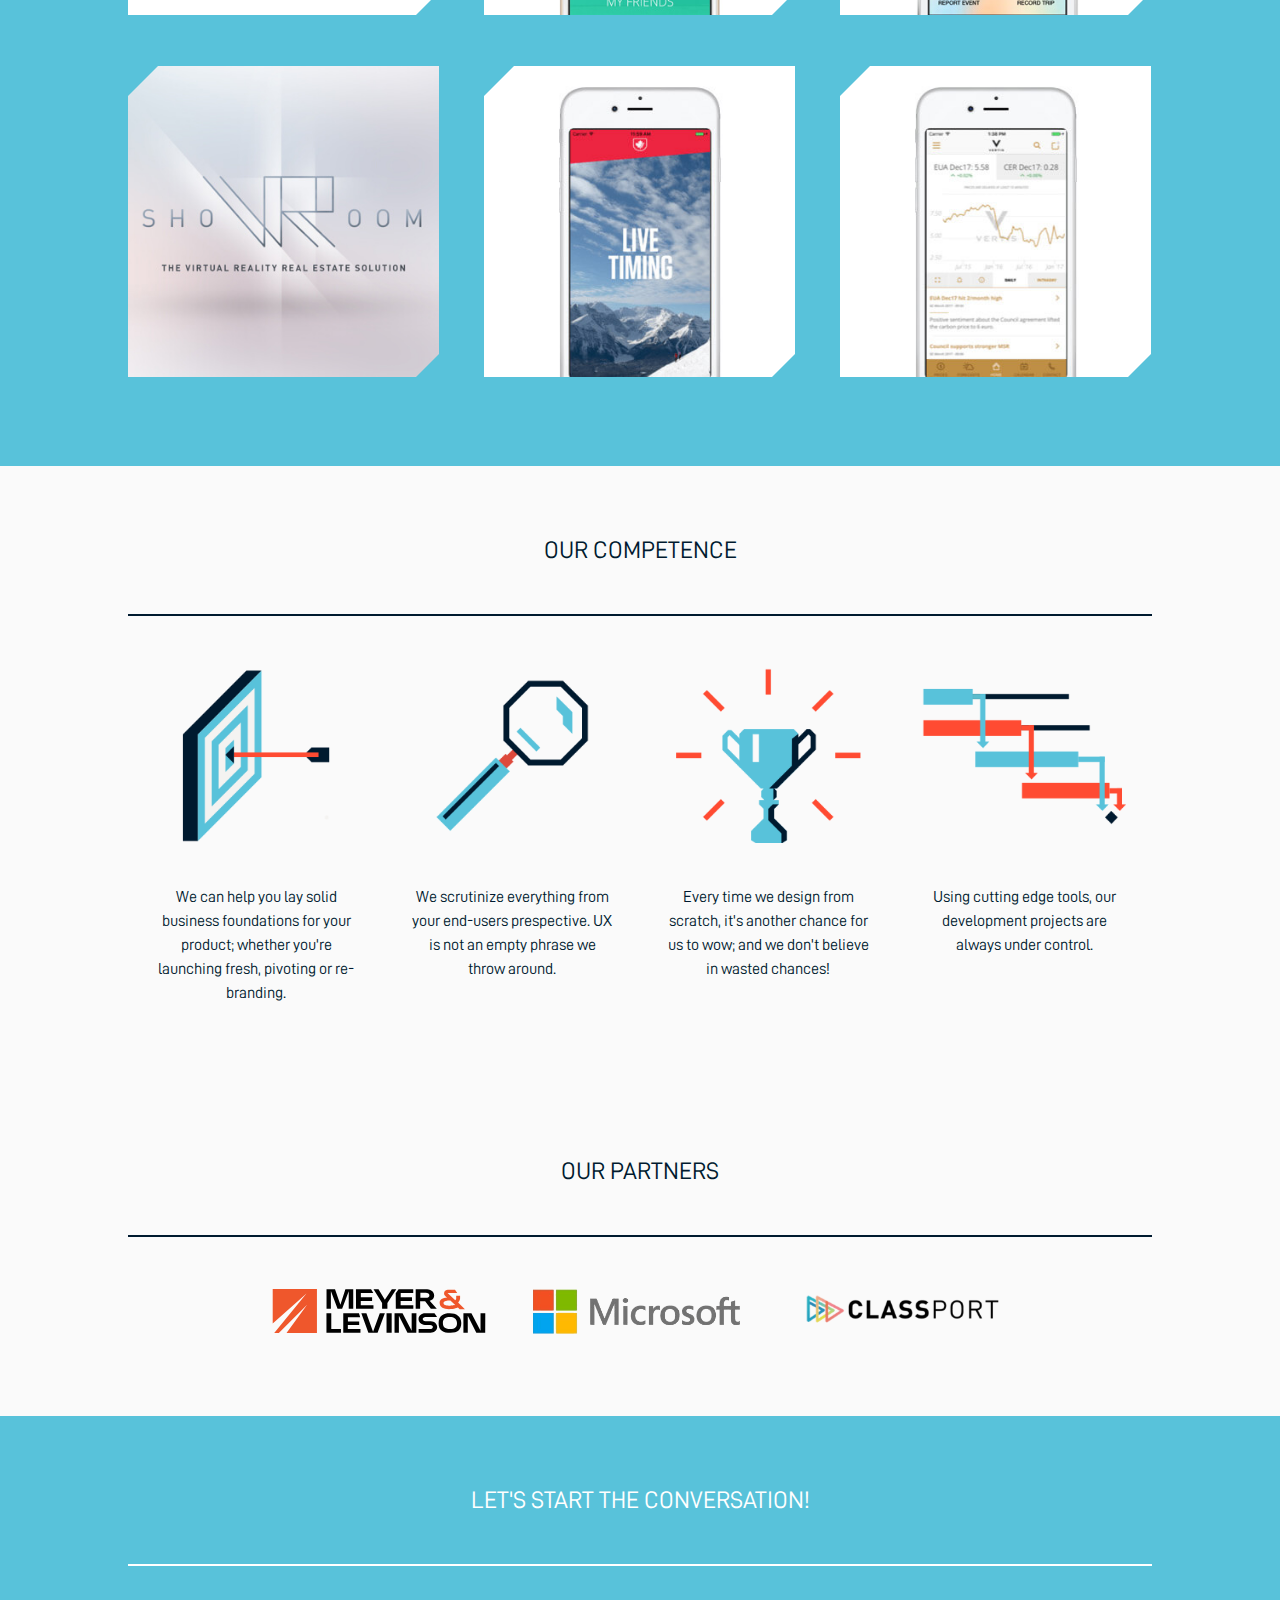
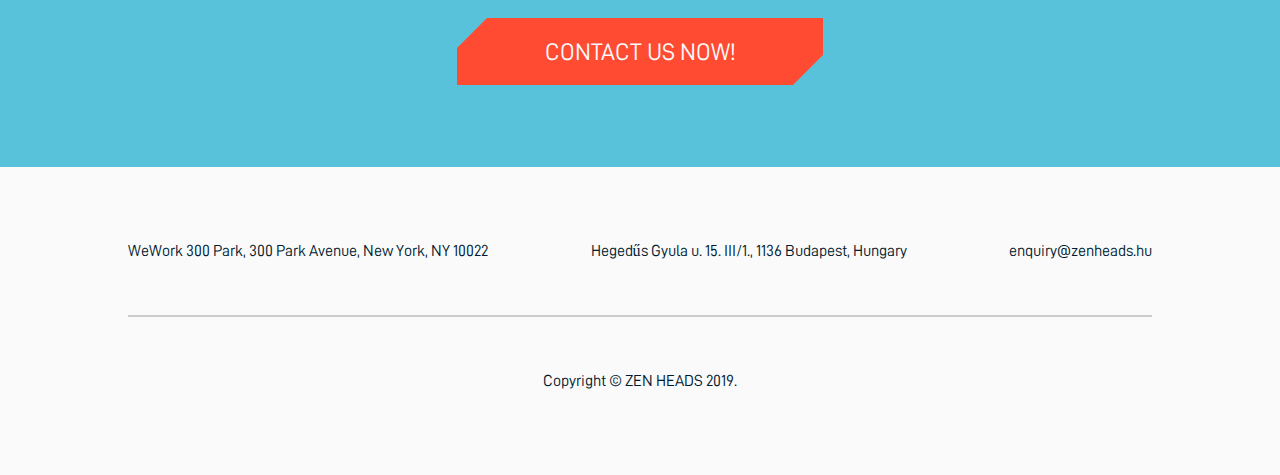
<file: index-old.html>
<!DOCTYPE html PUBLIC "-//W3C//DTD HTML 4.01 Transitional//EN" "http://www.w3.org/TR/html4/loose.dtd">
<html>
<head>
<meta http-equiv="Content-Type" content="text/html; charset=UTF-8">
<meta name="viewport" content="width=device-width, initial-scale=1">
<meta name="keywords" content="Zen Heads, mobile development, web development, cross-platform, mobile app, frontend development, backend development, Classport, Riport, Trkr, Oszkar, Alriyadh, Green Wave, shoVRoom" />
<meta name="description" content="Looking for an experienced mobile and web development team? We do cross-platform, native mobile app, modern frontend, Django / Python backend development." />
<meta name="robots" content="index,follow" />
<title>Zen Heads</title>
<!-- CSS Section -->
<link href="css/main.min.css" rel="stylesheet" type="text/css" />
<link href="css/index.css" rel="stylesheet" type="text/css" />
<link href="img/favicon.ico" rel="icon"  type="image/x-icon" />
<script>
  (function(i,s,o,g,r,a,m){i['GoogleAnalyticsObject']=r;i[r]=i[r]||function(){
  (i[r].q=i[r].q||[]).push(arguments)},i[r].l=1*new Date();a=s.createElement(o),
  m=s.getElementsByTagName(o)[0];a.async=1;a.src=g;m.parentNode.insertBefore(a,m)
  })(window,document,'script','//www.google-analytics.com/analytics.js','ga');
  ga('create', 'UA-56444738-1', 'auto');
  ga('send', 'pageview');
</script>
</head>
<body>
	<!-- start of #top-header -->
	<div id="top-header">
		<div id="inner-header" class="clearfix box">
			<div id="site-name"><a href="index.html">Zen Heads</a></div>
			<div id="navbar">
				<a id="navbar-mobile-btn"></a>
				<a href="index.html" class="menu-item current">home</a>
				<a href="about.html" class="menu-item">about</a>
				<a href="jobs.html" class="menu-item">jobs</a>
				<!-- <a href="#" class="menu-item">blog</a> -->
			</div>
		</div>
	</div><!-- end of #top-header -->
	<!-- start of #skrollr-body -->
	<div id="skrollr-body">
	<!-- start of #wrapper -->
	<div id="wrapper">

		<!-- start of #inner-wrapper -->
		<div id="inner-wrapper">

			<!-- start of #header -->
			<div id="wrapper-header" class="clearfix box">
				<div id="wrapper-header-container">
					<div class="content">
						<div class="inner-content box">
							<div id="logo">
								<img alt="ZenHeads Kft." src="img/logo_zenheads.png"/>
							</div>
							<h1 id="site-heading" class="align-center">we build amazing<br />digital products</h1>
						</div>
					</div>
					<div id="header-background"></div>
				</div>
			</div><!-- end of #wrapper-header -->
			</div>
			<!-- start of #sections -->
			<div id="sections">
			
				<!-- start of .section -->
				<div class="section blue-bg">
					<div id="featured-products" class="inner-section clearfix box">
						<div class="heading">featured products</div>
						<div id="display-product">
							<div id="oszkar-product" class="product clearfix">
								<a href="#shovroom"><span class="product-prev-btn product-paging-btn btn"></span></a>
								<a href="#trkr"><span class="product-next-btn product-paging-btn btn"></span></a>
								<div class="img-holder rounded rounded-blue">
									<img src="img/product/Oszkar/Oszkar_1.jpg" alt="Preview of product Oszkar #1" />
									<img src="img/product/Oszkar/Oszkar_2.jpg" alt="Preview of product Oszkar #2" />
									<img src="img/product/Oszkar/Oszkar_3.jpg" alt="Preview of product Oszkar #3" />
									<div class="bullets-navbar"></div>
								</div>
								<div class="heading">
									Oszkar
									<span class="product-close-btn btn"></span>
								</div>
								<div class="description">
                                    Oszkar is the biggest ride sharing service in Hungary with a huge and active community, offering their services since 2007.<br />
                                    When they asked us to develop their brand new iOS app, we took the chance to totally redesign and re-imagine it.
								</div>
								<div class="thumbnails-holder clearfix">
									<div class="btn-holder clearfix">
										<a href="https://itunes.apple.com/app/oszkar-telekocsi/id963120962?ls=1&mt=8" class="applestrore-btn" target="_blank">
                                            <img src="img/btn_appstore.png" /></a>
                                        <!--<a href="#" class="googleplay-btn" target="_blank"><img src="img/btn_googleplay.png" /></a>-->
                                        <!--<a href="#" class="web-btn" target="_blank"><img src="img/btn_visitweb.png" /></a>-->
									</div>
									<div class="thumbnail-img-holder rounded rounded-small rounded-blue">
										<div class="tooltip" data-type="design"><img src="img/icn_design_small.png"/></div>
									</div>
									<div class="thumbnail-img-holder rounded rounded-small rounded-blue">
										<div class="tooltip" data-type="mobile"><img src="img/icn_mobile_small.png"/></div>
									</div>
								</div>
							</div>
							<div id="trkr-product" class="product clearfix">
								<a href="#oszkar"><span class="product-prev-btn product-paging-btn btn"></span></a>
								<a href="#alriyahd"><span class="product-next-btn product-paging-btn btn"></span></a>
								<div class="img-holder rounded rounded-blue">
									<img src="img/product/trkr/trkr_1.jpg" alt="Preview of product trkr #1" />
									<img src="img/product/trkr/trkr_2.jpg" alt="Preview of product trkr #2" />
									<img src="img/product/trkr/trkr_3.jpg" alt="Preview of product trkr #3" />
									<img src="img/product/trkr/trkr_4.jpg" alt="Preview of product trkr #4" />
									<div class="bullets-navbar"></div>
								</div>
								<div class="heading">
									trkr
									<span class="product-close-btn btn"></span>
								</div>
								<div class="description">
                                    Trkr is the ultimate offroad fleet tracking application.<br />
                                    Organize fleets, invite members and track each others location real-time on a map.<br />
                                    Broadcasted chat and emergency messages make the trips safer and more fun than ever!<br />
                                    (still under development)
								</div>
								<div class="thumbnails-holder clearfix">
									<div class="btn-holder clearfix">
										<!-- <a href="#" class="applestrore-btn" target="_blank"><img src="img/btn_appstore.png" /></a> -->
                                        <!-- <a href="#" class="googleplay-btn" target="_blank"><img src="img/btn_googleplay.png" /></a> -->
                                        <a href="http://trkr.net/" class="web-btn" target="_blank"><img src="img/btn_visitweb.png" /></a>
									</div>
									<div class="thumbnail-img-holder rounded rounded-small rounded-blue">
										<div class="tooltip" data-type="design"><img src="img/icn_design_small.png"/></div>
									</div>
									<div class="thumbnail-img-holder rounded rounded-small rounded-blue">
										<div class="tooltip" data-type="mobile"><img src="img/icn_mobile_small.png"/></div>
									</div>
									<div class="thumbnail-img-holder rounded rounded-small rounded-blue">
										<div class="tooltip" data-type="server"><img src="img/icn_server_small.png"/></div>
									</div>
								</div>
							</div>
							<div id="alriyahd-product" class="product clearfix">
								<a href="#trkr"><span class="product-prev-btn product-paging-btn btn"></span></a>
								<a href="#riport"><span class="product-next-btn product-paging-btn btn"></span></a>
								<div class="img-holder rounded rounded-blue">
									<img src="img/product/Alriyadh/Alriyadh_1.jpg" alt="Preview of product Alriyadh #1" />
									<img src="img/product/Alriyadh/Alriyadh_2.jpg" alt="Preview of product Alriyadh #2" />
									<img src="img/product/Alriyadh/Alriyadh_3.jpg" alt="Preview of product Alriyadh #3" />
									<div class="bullets-navbar"></div>
								</div>
								<div class="heading">
									Alriyadh
									<span class="product-close-btn btn"></span>
								</div>
								<div class="description">
                                    Creating the App Store presence for one of the biggest magazine’s in the Kingdom of Saudi Arabia,
                                    we’ve developed a cross-platform app to make the Al Riyadh Classifieds a pleasure to browse on mobile devices.<br />
                                    (still under development)
								</div>
								<div class="thumbnails-holder clearfix">
									<div class="btn-holder clearfix">
										<!--<a href="#" class="applestrore-btn" target="_blank"><img src="img/btn_appstore.png" /></a>-->
                                        <!--<a href="#" class="googleplay-btn" target="_blank"><img src="img/btn_googleplay.png" /></a>-->
                                        <!--<a href="#" class="web-btn" target="_blank"><img src="img/btn_visitweb.png" /></a>-->
									</div>
									<div class="thumbnail-img-holder rounded rounded-small rounded-blue">
										<div class="tooltip" data-type="design"><img src="img/icn_design_small.png"/></div>
									</div>
									<div class="thumbnail-img-holder rounded rounded-small rounded-blue">
										<div class="tooltip" data-type="mobile"><img src="img/icn_mobile_small.png"/></div>
									</div>
									<div class="thumbnail-img-holder rounded rounded-small rounded-blue">
										<div class="tooltip" data-type="server"><img src="img/icn_server_small.png"/></div>
									</div>
								</div>
							</div>
							<div id="riport-product" class="product clearfix">
								<a href="#alriyahd"><span class="product-prev-btn product-paging-btn btn"></span></a>
								<a href="#classport"><span class="product-next-btn product-paging-btn btn"></span></a>
								<div class="img-holder rounded rounded-blue">
									<img src="img/product/riport/riport_1.jpg" alt="Preview of product Riport #1" />
									<img src="img/product/riport/riport_2.jpg" alt="Preview of product Riport #2" />
									<img src="img/product/riport/riport_3.jpg" alt="Preview of product Riport #3" />
									<div class="bullets-navbar"></div>
								</div>
								<div class="heading">
									<a href="https://riport.co.hu/" class="color-inherit">riport</a>
									<span class="product-close-btn btn"></span>
								</div>
								<div class="description">
                                    <a href="https://riport.co.hu/" class="color-inherit">Riport</a> is a unique online service targeting SME owners and decision makers.
                                    By organizing company accounting data in an easily digestable, straightforward format,
                                    we have made company performance tracking easier than ever.<br />
                                    <a href="https://riport.co.hu/" class="color-inherit">Riport</a> is available both on desktops and iOS devices
								</div>
								<div class="thumbnails-holder clearfix">
									<div class="btn-holder clearfix">
										<a href="https://itunes.apple.com/app/riport/id858537383?l=en&mt=8" class="applestrore-btn" target="_blank">
                                            <img src="img/btn_appstore.png" /></a>
                                       	<!--<a href="#" class="googleplay-btn" target="_blank"><img src="img/btn_googleplay.png" /></a>-->
                                        <a href="https://riport.co.hu/" class="web-btn" target="_blank"><img src="img/btn_visitweb.png" /></a>
									</div>
									<div class="thumbnail-img-holder rounded rounded-small rounded-blue">
										<div class="tooltip" data-type="design"><img src="img/icn_design_small.png"/></div>
									</div>
									<div class="thumbnail-img-holder rounded rounded-small rounded-blue">
										<div class="tooltip" data-type="mobile"><img src="img/icn_mobile_small.png"/></div>
									</div>
									<div class="thumbnail-img-holder rounded rounded-small rounded-blue">
										<div class="tooltip" data-type="server"><img src="img/icn_server_small.png"/></div>
									</div>
								</div>
							</div>
							<div id="classport-product" class="product clearfix">
								<a href="#riport"><span class="product-prev-btn product-paging-btn btn"></span></a>
								<a href="#greenwave"><span class="product-next-btn product-paging-btn btn"></span></a>
								<div class="img-holder rounded rounded-blue">
									<img src="img/product/cp/classport_1.jpg" alt="Preview of product Classport #1" />
									<img src="img/product/cp/classport_2.jpg" alt="Preview of product Classport #2" />
									<img src="img/product/cp/classport_3.jpg" alt="Preview of product Classport #3" />
									<div class="bullets-navbar"></div>
								</div>
								<div class="heading">
									<a href="https://classport.fit/" class="color-inherit">classport</a>
									<span class="product-close-btn btn"></span>
								</div>
								<div class="description">
                  We launched <a href="https://classport.fit/" class="color-inherit">Classport</a> at the beginning of
                  2016 and now it's already a dominant player in the fitness membership world in the Middle-East.
                  We built a cross-platform mobile app and a full web experience for members wishing to book classes at 50+ partner studios.
                  We also created a modern and easy-to-use studio management area for the partners to manage their class schedules.
								</div>
								<div class="thumbnails-holder clearfix">
									<div class="btn-holder clearfix">
										<a href="https://itunes.apple.com/app/classport-your-pass-to-unlimited/id1063167502?ls=1&mt=8" class="applestrore-btn" target="_blank"><img src="img/btn_appstore.png" /></a>
                    <a href="https://play.google.com/store/apps/details?id=com.zenheads.classport" class="googleplay-btn" target="_blank"><img src="img/btn_googleplay.png" /></a>
                    <a href="https://classport.fit/" class="web-btn" target="_blank"><img src="img/btn_visitweb.png" /></a>
									</div>
									<div class="thumbnail-img-holder rounded rounded-small rounded-blue">
										<div class="tooltip" data-type="design"><img src="img/icn_design_small.png"/></div>
									</div>
									<div class="thumbnail-img-holder rounded rounded-small rounded-blue">
										<div class="tooltip" data-type="mobile"><img src="img/icn_mobile_small.png"/></div>
									</div>
									<div class="thumbnail-img-holder rounded rounded-small rounded-blue">
										<div class="tooltip" data-type="server"><img src="img/icn_server_small.png"/></div>
									</div>
								</div>
							</div>
							<div id="greenwave-product" class="product clearfix">
								<a href="#classport"><span class="product-prev-btn product-paging-btn btn"></span></a>
								<a href="#shovroom"><span class="product-next-btn product-paging-btn btn"></span></a>
								<div class="img-holder rounded rounded-blue">
									<img src="img/product/gw/greenwave_1.jpg" alt="Preview of product Green Wave #1" />
									<img src="img/product/gw/greenwave_2.jpg" alt="Preview of product Green Wave #2" />
									<div class="bullets-navbar"></div>
								</div>
								<div class="heading">
									<!--<a href="#" class="color-inherit">greenwave</a>-->
                  greenwave
									<span class="product-close-btn btn"></span>
								</div>
								<div class="description">
                  Green Wave helps commuters avoid the worst of traffic by providing live camera feeds and relevant traffic incident information.
								</div>
								<div class="thumbnails-holder clearfix">
									<div class="btn-holder clearfix">
										<a href="https://itunes.apple.com/app/green-wave-social-traffic/id416453825?mt=8" class="applestrore-btn" target="_blank"><img src="img/btn_appstore.png" /></a>
                    <a href="https://play.google.com/store/apps/details?id=com.zenheads.greenwave" class="googleplay-btn" target="_blank"><img src="img/btn_googleplay.png" /></a>
                    <!--<a href="#" class="web-btn" target="_blank"><img src="img/btn_visitweb.png" /></a>-->
									</div>
									<div class="thumbnail-img-holder rounded rounded-small rounded-blue">
										<div class="tooltip" data-type="design"><img src="img/icn_design_small.png"/></div>
									</div>
									<div class="thumbnail-img-holder rounded rounded-small rounded-blue">
										<div class="tooltip" data-type="mobile"><img src="img/icn_mobile_small.png"/></div>
									</div>
									<div class="thumbnail-img-holder rounded rounded-small rounded-blue">
										<div class="tooltip" data-type="server"><img src="img/icn_server_small.png"/></div>
									</div>
								</div>
							</div>
							<div id="shovroom-product" class="product clearfix">
								<a href="#greenwave"><span class="product-prev-btn product-paging-btn btn"></span></a>
								<a href="#oszkar"><span class="product-next-btn product-paging-btn btn"></span></a>
								<div class="img-holder rounded rounded-blue">
									<img src="img/product/shv/ShoVRoom_1.jpg" alt="Preview of product ShoVRoom #1" />
									<img src="img/product/shv/ShoVRoom_2.jpg" alt="Preview of product ShoVRoom #2" />
									<img src="img/product/shv/ShoVRoom_3.jpg" alt="Preview of product ShoVRoom #3" />
									<div class="bullets-navbar"></div>
								</div>
								<div class="heading">
									<!--<a href="#" class="color-inherit">shovroom</a>-->
                  shovroom
									<span class="product-close-btn btn"></span>
								</div>
								<div class="description">
                  We built shoVRoom as a proof of concept to demonstrate how VR can be utilized today on mobiles to
                  create unique experiences in real estate. We've showcased it at exhibitions to enthusiastic audiences as well.
								</div>
								<div class="thumbnails-holder clearfix">
									<div class="btn-holder clearfix">
										<!--<a href="#" class="applestrore-btn" target="_blank"><img src="img/btn_appstore.png" /></a>-->
                    <!--<a href="#" class="googleplay-btn" target="_blank"><img src="img/btn_googleplay.png" /></a>-->
                    <!--<a href="#" class="web-btn" target="_blank"><img src="img/btn_visitweb.png" /></a>-->
									</div>
									<div class="thumbnail-img-holder rounded rounded-small rounded-blue">
										<div class="tooltip" data-type="design"><img src="img/icn_design_small.png"/></div>
									</div>
									<div class="thumbnail-img-holder rounded rounded-small rounded-blue">
										<div class="tooltip" data-type="mobile"><img src="img/icn_mobile_small.png"/></div>
									</div>
									<div class="thumbnail-img-holder rounded rounded-small rounded-blue">
										<div class="tooltip" data-type="server"><img src="img/icn_server_small.png"/></div>
									</div>
								</div>
							</div>
							
							
							
							<div id="acalive-product" class="product clearfix">
                <a href="#shovroom"><span class="product-prev-btn product-paging-btn btn"></span></a>
                <a href="#trkr"><span class="product-next-btn product-paging-btn btn"></span></a>
                <div class="img-holder rounded rounded-blue">
                  <img src="img/product/ACALive/acalive_1.jpg" alt="Preview of product ACA Live #1" />
                  <div class="bullets-navbar"></div>
                </div>
                <div class="heading">
                  ACA Live
                  <span class="product-close-btn btn"></span>
                </div>
                <div class="description">
                  The Live Timing crossplatform mobile app is a great way to follow live races and to check up on past and upcoming events for skiing enthusiast and fans in Canada.
                </div>
                <div class="thumbnails-holder clearfix">
                  <div class="btn-holder clearfix">
                    <a href="https://itunes.apple.com/app/live-timing-alpine-canada/id1174869860?mt=8" class="applestrore-btn" target="_blank">
                                            <img src="img/btn_appstore.png" /></a>
                                        <a href="https://play.google.com/store/apps/details?id=org.mectiming.acalive" class="googleplay-btn" target="_blank"><img src="img/btn_googleplay.png" /></a>
                                        <!--<a href="#" class="web-btn" target="_blank"><img src="img/btn_visitweb.png" /></a>-->
                  </div>
                  <div class="thumbnail-img-holder rounded rounded-small rounded-blue">
                    <div class="tooltip" data-type="design"><img src="img/icn_design_small.png"/></div>
                  </div>
                  <div class="thumbnail-img-holder rounded rounded-small rounded-blue">
                    <div class="tooltip" data-type="mobile"><img src="img/icn_mobile_small.png"/></div>
                  </div>
                </div>
              </div>
              <div id="vertis-product" class="product clearfix">
                <a href="#acalive"><span class="product-prev-btn product-paging-btn btn"></span></a>
                <a href="#oszkar"><span class="product-next-btn product-paging-btn btn"></span></a>
                <div class="img-holder rounded rounded-blue">
                  <img src="img/product/Vertis/vertis_1.jpg" alt="Preview of product Vertis #1" />
                  <div class="bullets-navbar"></div>
                </div>
                <div class="heading">
                  Vertis
                  <span class="product-close-btn btn"></span>
                </div>
                <div class="description">
                  Our task was to design and build a crossplatform mobile app based on the Vertis brand guides. The focus of the apps is to provide timely pricing data, analysis and forecasts for carbon traders.
                </div>
                <div class="thumbnails-holder clearfix">
                  <div class="btn-holder clearfix">
                    <a href="https://itunes.apple.com/app/vertis-carbon-trading-news/id1107421918?mt=8" class="applestrore-btn" target="_blank">
                                            <img src="img/btn_appstore.png" /></a>
                    <a href="https://play.google.com/store/apps/details?id=com.zenheads.vertis" class="googleplay-btn" target="_blank"><img src="img/btn_googleplay.png" /></a>
                                        <!--<a href="#" class="web-btn" target="_blank"><img src="img/btn_visitweb.png" /></a>-->
                  </div>
                  <div class="thumbnail-img-holder rounded rounded-small rounded-blue">
                    <div class="tooltip" data-type="design"><img src="img/icn_design_small.png"/></div>
                  </div>
                  <div class="thumbnail-img-holder rounded rounded-small rounded-blue">
                    <div class="tooltip" data-type="mobile"><img src="img/icn_mobile_small.png"/></div>
                  </div>
                </div>
              </div>
						</div>
						<div id="product-list" class="clearfix box">
							<ul class="clearfix">
								<li class="product rounded rounded-blue hover-title" data-title="Oszkar"><a href="#oszkar"><img src="img/product/Oszkar/preview.jpg" alt="Oszkar" data-product="#oszkar"/></a></li>
								<li class="product rounded rounded-blue hover-title" data-title="trkr"><a href="#trkr"><img src="img/product/trkr/preview.jpg" alt="trkr" data-product="#trkr"/></a></li>
								<li class="product rounded rounded-blue hover-title" data-title="Alriyadh"><a href="#alriyahd"><img src="img/product/Alriyadh/preview.jpg" alt="Alriyadh" data-product="#alriyahd"/></a></li>
								<li class="product rounded rounded-blue hover-title" data-title="Riport"><a href="#riport"><img src="img/product/riport/preview.jpg" alt="Riport" data-product="#riport"/></a></li>
								<li class="product rounded rounded-blue hover-title" data-title="Classport"><a href="#classport"><img src="img/product/cp/preview.jpg" alt="Classport" data-product="#classport"/></a></li>
								<li class="product rounded rounded-blue hover-title" data-title="GreenWave"><a href="#greenwave"><img src="img/product/gw/preview.jpg" alt="GreenWave" data-product="#greenwave"/></a></li>
								<li class="product rounded rounded-blue hover-title" data-title="ShoVRoom"><a href="#shovroom"><img src="img/product/shv/preview.jpg" alt="ShoVRoom" data-product="#shovroom"/></a></li>
								<li class="product rounded rounded-blue hover-title" data-title="ACA Live"><a href="#acalive"><img src="img/product/ACALive/preview.jpg" alt="ACA Live" data-product="#acalive"/></a></li>
								<li class="product rounded rounded-blue hover-title" data-title="Vertis"><a href="#vertis"><img src="img/product/Vertis/preview.jpg" alt="Vertis" data-product="#vertis"/></a></li>
							</ul>
						</div>
					</div>
				</div><!-- end of .section -->
			
				<!-- start of .section -->
				<div class="section grey-bg">
					<div id="our-philosophy" class="inner-section clearfix box">
						<div class="heading">our competence</div>
						<div class="inner-container box clearfix">
							<div class="inner-row mcfx">
								<div class="tab box">
									<div class="img-holder"><img src="img/illu_target.png" /></div>
									<div class="text align-center">We can help you lay solid business <br />foundations for your product; <br />whether you're launching fresh, <br />pivoting or re-branding.</div>
								</div>
								<div class="tab box">
									<div class="img-holder"><img src="img/illu_magnifingglass.png" /></div>
									<div class="text align-center">We scrutinize everything from <br />your end-users prespective. <br />UX is not an empty phrase <br />we throw around.</div>
								</div>
							</div>
							<div class="inner-row mcfx">
								<div class="tab box">
									<div class="img-holder"><img src="img/illu_award.png" /></div>
									<div class="text align-center">Every time we design from scratch, <br />it's another chance for us to wow; <br />and we don't believe in <br />wasted chances!</div>
								</div>
								<div class="tab box">
									<div class="img-holder"><img src="img/illu_chart.png" /></div>
									<div class="text align-center">Using cutting edge tools, <br />our development projects are <br />always under control.</div>
								</div>
							</div>
						</div>
					</div>
				</div><!-- end of .section -->

                <!-- start of .section -->
                <div class="section grey-bg">
                    <div id="partners" class="inner-section clearfix box">
                        <div class="heading">our partners</div>
                        <div class="inner-container box clearfix">
                            <div class="centered clearfix">
                                <div class="tab">
                                    <img src="img/partners/meyer_logo.svg" />
                                </div>
                                <div class="tab">
                                    <img src="img/partners/microsoft_logo.png" />
                                </div>
                                <div class="tab">
                                    <img src="img/partners/classport_logo.png" />
                                </div>
                            </div>
                        </div>
                    </div>
                </div><!-- end of .section -->

				
				<!-- start of .section -->
				<div class="section lightblue-bg">
					<div id="contact" class="inner-section clearfix box">
						<div class="heading">Let's start the conversation!</div>
						<a href="mailto:enquiry@zenheads.hu" target="_blank" id="contact-button" class="align-center rounded rounded-lightblue">contact us now!</a>
					</div>
				</div><!-- end of .section -->
				
				<!-- start of .section -->
				<div class="section grey-bg">
					<div id="footer" class="inner-section clearfix box">
						<ul class="heading clearfix">
						  <li class="tab box"><span>WeWork 300 Park, 300 Park Avenue, New York, NY 10022</span></li>
							<li class="tab box"><span>Hegedűs Gyula u. 15. III/1., 1136 Budapest, Hungary</span></li>
							<li class="tab box"><span>enquiry@zenheads.hu</span></li>
							<!-- stretch -->
							<li class="stretch"></li>
						</ul>
						<div class="text align-center">Copyright &copy; ZEN HEADS 2019.</div>
					</div>
				</div><!-- end of .section -->
			
			
			
			</div><!-- end of #sections -->
	
	
		</div><!-- end of #inner-wrapper -->
	</div><!-- end of #wrapper -->
	</div><!-- end of #skrollr-body -->


<!-- JS Section -->
	<script type="text/javascript" src="js/jquery-1.11.1.min.js"></script>
	<script type="text/javascript" src="js/jquery.mousewheel.min.js"></script>
	<script type="text/javascript" src="js/index.min.js"></script>
</body>
</html>
</file>
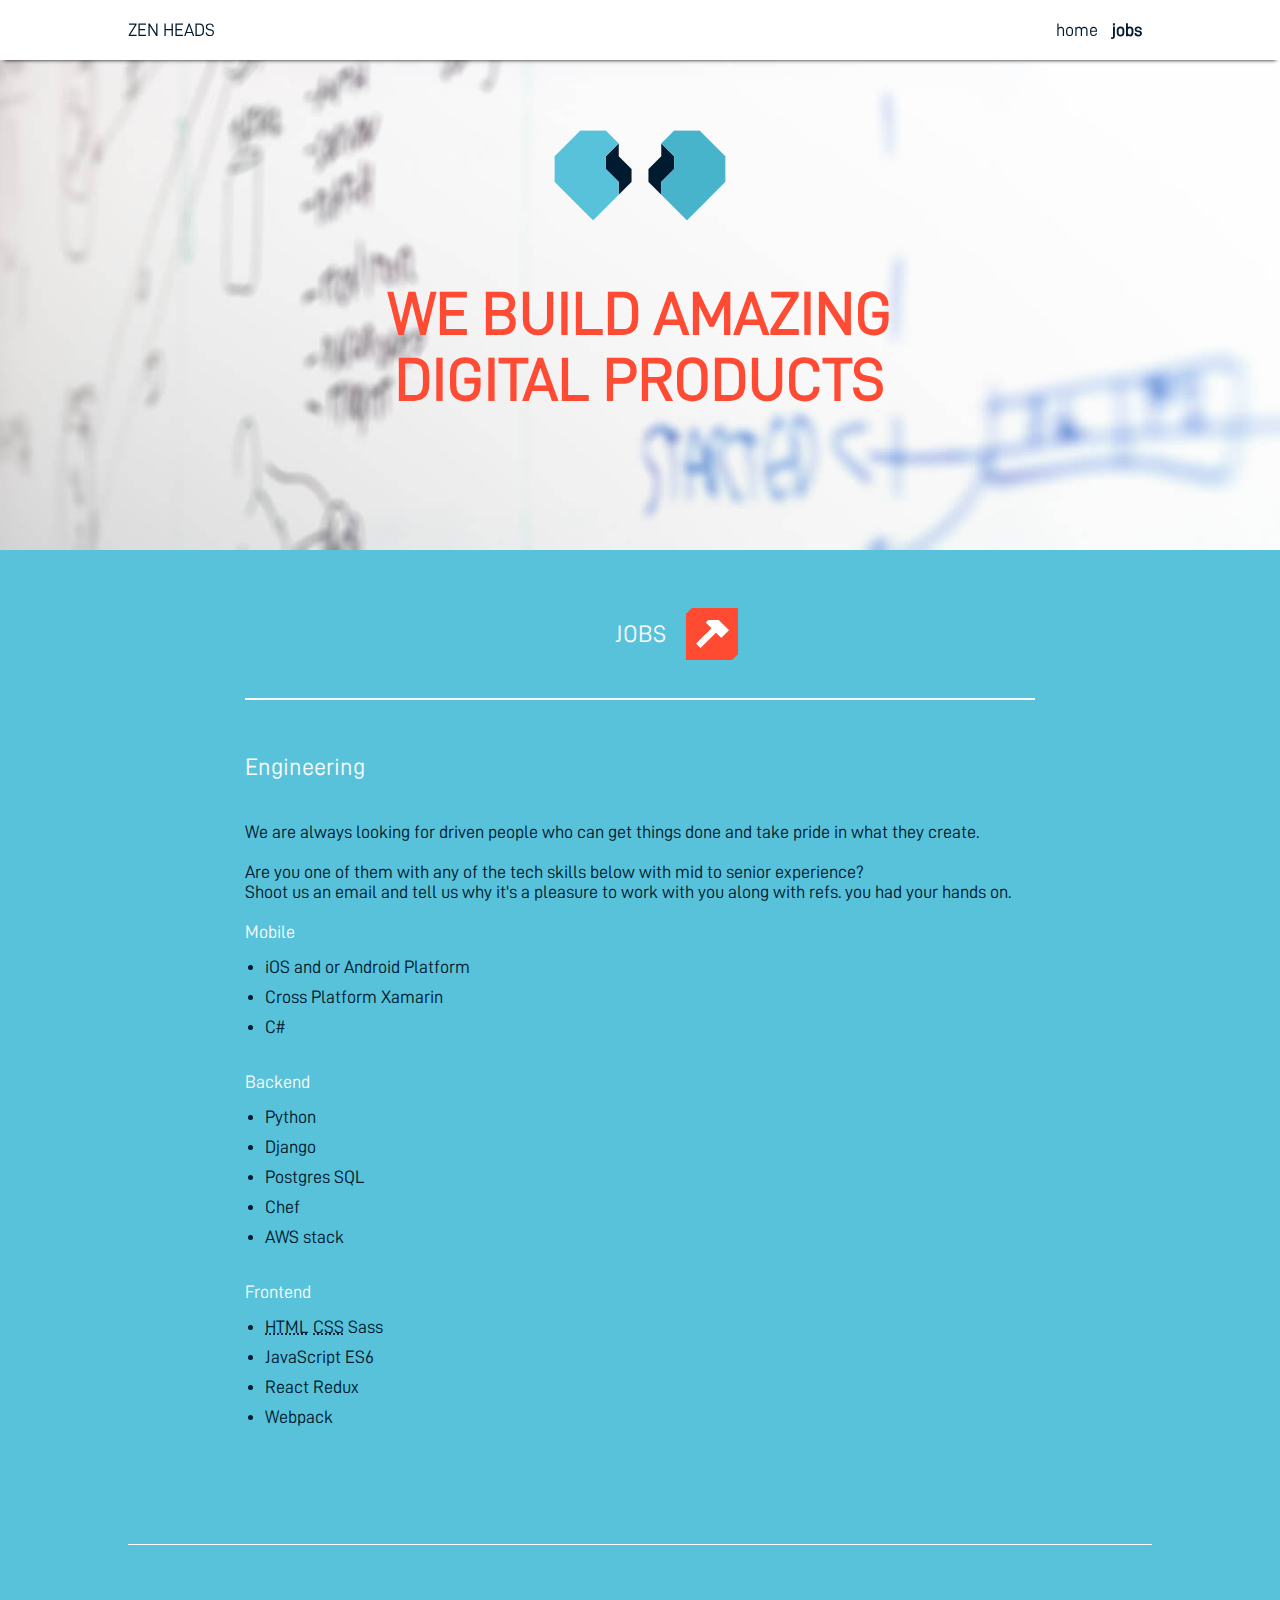
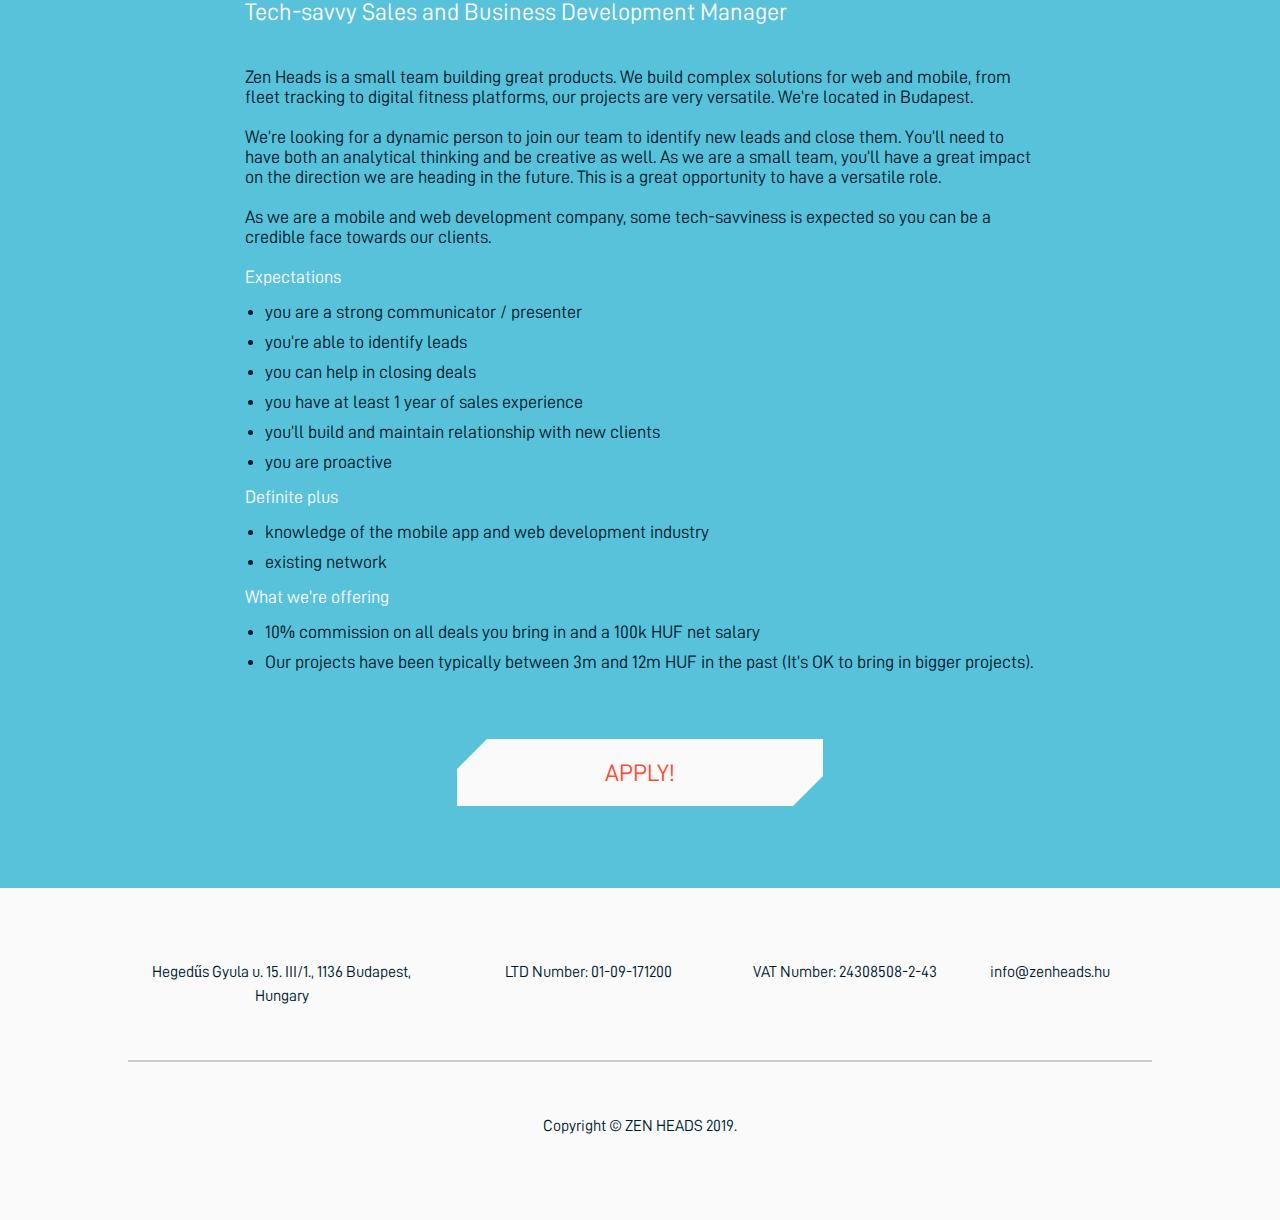
<file: jobs.html>
<!DOCTYPE html PUBLIC "-//W3C//DTD HTML 4.01 Transitional//EN" "http://www.w3.org/TR/html4/loose.dtd">
<html>
<head>
<meta http-equiv="Content-Type" content="text/html; charset=UTF-8">
<meta name="viewport" content="width=device-width, initial-scale=1">
<meta name="keywords" content="Zen Heads, job, Tech-savvy Sales and Business Development Manager" />
<meta name="description" content="Zen Heads is a small team. We build complex solutions for web and mobile. We’re located in Budapest.We’re looking for a dynamic person to join our team to identify new leads and close them." />
<meta name="robots" content="index,follow" />
<title>Zen Heads | Jobs</title>
<!-- CSS Section -->
<link href="css/main.min.css" rel="stylesheet" type="text/css" />
<link href="css/jobs.min.css" rel="stylesheet" type="text/css" />
<link href="img/favicon.ico" rel="icon"  type="image/x-icon" />
<script>
  (function(i,s,o,g,r,a,m){i['GoogleAnalyticsObject']=r;i[r]=i[r]||function(){
  (i[r].q=i[r].q||[]).push(arguments)},i[r].l=1*new Date();a=s.createElement(o),
  m=s.getElementsByTagName(o)[0];a.async=1;a.src=g;m.parentNode.insertBefore(a,m)
  })(window,document,'script','//www.google-analytics.com/analytics.js','ga');
  ga('create', 'UA-56444738-1', 'auto');
  ga('send', 'pageview');
</script>
</head>
<body>
	<!-- start of #top-header -->
	<div id="top-header">
		<div id="inner-header" class="clearfix box">
			<div id="site-name"><a href="index.html">Zen Heads</a></div>
			<div id="navbar">
				<a id="navbar-mobile-btn"></a>
				<a href="index.html" class="menu-item">home</a>
				<a href="jobs.html" class="menu-item current">jobs</a>
				<!-- <a href="#" class="menu-item">blog</a> -->
			</div>
		</div>
	</div><!-- end of #top-header -->
	
	<!-- start of #wrapper -->
	<div id="wrapper">
		
		<!-- start of #inner-wrapper -->
		<div id="inner-wrapper">
			
			<!-- start of #header -->
			<div id="wrapper-header" class="clearfix box">
				<div id="wrapper-header-container">
					<div class="content">
						<div class="inner-content box">
							<div id="logo">
								<img alt="ZenHeads Kft." src="img/logo_zenheads.png"/>
							</div>
							<h1 id="site-heading" class="align-center">we build amazing<br />digital products</h1>
						</div>
					</div>
				</div>
			</div><!-- end of #wrapper-header -->

            <!-- start of #sections -->
			<div id="sections">
			
				<!-- start of .section -->
				<div class="section lightblue-bg">
					<div id="jobs" class="inner-section clearfix box">
                    <!--<div id="submenu-holder">
                        <div id="submenu" class="clearfix">
                        </div>
                    </div>-->

                        <div class="job clearfix" id="job1">
                            <div class="sub-heading"><span>jobs</span></div>
                            <div class="paragraph">
                                <div class="title">Engineering</div>
                                <div class="description">
                                    <p>We are always looking for driven people who can get things done and take pride in what they create.</p>
                                    <p>Are you one of them with any of the tech skills below with mid to senior experience?<br/>
                                        Shoot us an email and tell us why it's a pleasure to work with you along with refs. you had your hands on.<br/></p>
                                    <p class="sub-tittle">Mobile</p>
                                    <ul>
                                        <li>iOS and or Android Platform</li>
                                        <li>Cross Platform Xamarin</li>
                                        <li>C#</li>
                                    </ul>
                                    <br/>
                                    <p class="sub-tittle">Backend</p>
                                    <ul>
                                        <li>Python</li>
                                        <li>Django</li>
                                        <li>Postgres SQL</li>
                                        <li>Chef</li>
                                        <li>AWS stack</li>
                                    </ul>
                                    <br/>
                                    <p class="sub-tittle">Frontend</p>
                                    <ul>
                                      <li>
                                        <abbr title="Hyper Text Markup Language">HTML</abbr>
                                        <abbr title="Cascading Style Sheets">CSS</abbr>
                                        Sass
                                      </li>
                                        <li>JavaScript ES6 </li>
                                        <li>React Redux</li>
                                        <li>Webpack</li>
                                    </ul>
                                </div>
                            </div>
                        </div>

						<div class="job clearfix" id="job2">
							<div class="paragraph">
								<div class="title">Tech-savvy Sales and Business Development Manager</div>
								<div class="description">
									<p>
										Zen Heads is a small team building great products. We build complex solutions for web and mobile,
                    from fleet tracking to digital fitness platforms, our projects are very versatile.
                    We’re located in Budapest.
                  </p>
                  <p>
                    We’re looking for a dynamic person to join our team to identify new leads and close them.
                    You’ll need to have both an analytical thinking and be creative as well.
                    As we are a small team, you’ll have a great impact on the direction we are heading in the future.
                    This is a great opportunity to have a versatile role.
                  </p>
                  <p>
                    As we are a mobile and web development company,
                    some tech-savviness is expected so you can be a credible face towards our clients.
                  </p>

                  <p class="sub-tittle">Expectations</p>
                    <ul>
                      <li>you are a strong communicator / presenter</li>
                      <li>you’re able to identify leads</li>
                      <li>you can help in closing deals</li>
                      <li>you have at least 1 year of sales experience</li>
                      <li>you’ll build and maintain relationship with new clients</li>
                      <li>you are proactive</li>
                    </ul>

                  <p class="sub-tittle">Definite plus</p>
                  <ul>
                    <li>knowledge of the mobile app and web development industry</li>
                    <li>existing network</li>
                  </ul>

                  <p class="sub-tittle">What we’re offering</p>
                  <ul>
                    <li>10% commission on all deals you bring in and a 100k HUF net salary</li>
                    <li>Our projects have been typically between 3m and 12m HUF in the past (It’s OK to bring in bigger projects).</li>
									</ul>
								</div>
							</div>
							<a href="mailto:jobs@zenheads.hu" target="_blank" class="jobs-button align-center rounded rounded-lightblue">apply!</a>
						</div>
					</div>
				</div><!-- end of .section -->
				
				<!-- start of .section -->
				<div class="section grey-bg">
					<div id="footer" class="inner-section clearfix box">
						<div class="heading clearfix">
							<div class="mcfx">
								<div class="tab box">Hegedűs Gyula u. 15. III/1., 1136 Budapest, Hungary</div>
								<div class="tab box">LTD Number: 01-09-171200</div>
							</div>
							<div class="mcfx">
								<div class="tab box">VAT Number: 24308508-2-43</div>
								<div class="tab box">info@zenheads.hu</div>
							</div>
						</div>
						<div class="text align-center">Copyright &copy; ZEN HEADS 2019.</div>
					</div>
				</div><!-- end of .section -->
				
			</div><!-- end of #sections -->

		</div><!-- end of #inner-wrapper -->
	
	</div><!-- end of #wrapper -->



<!-- JS Section -->
	<script type="text/javascript" src="js/jquery-1.11.1.min.js"></script>
	<script type="text/javascript" src="js/jobs.min.js"></script>
</body>
</html>
</file>
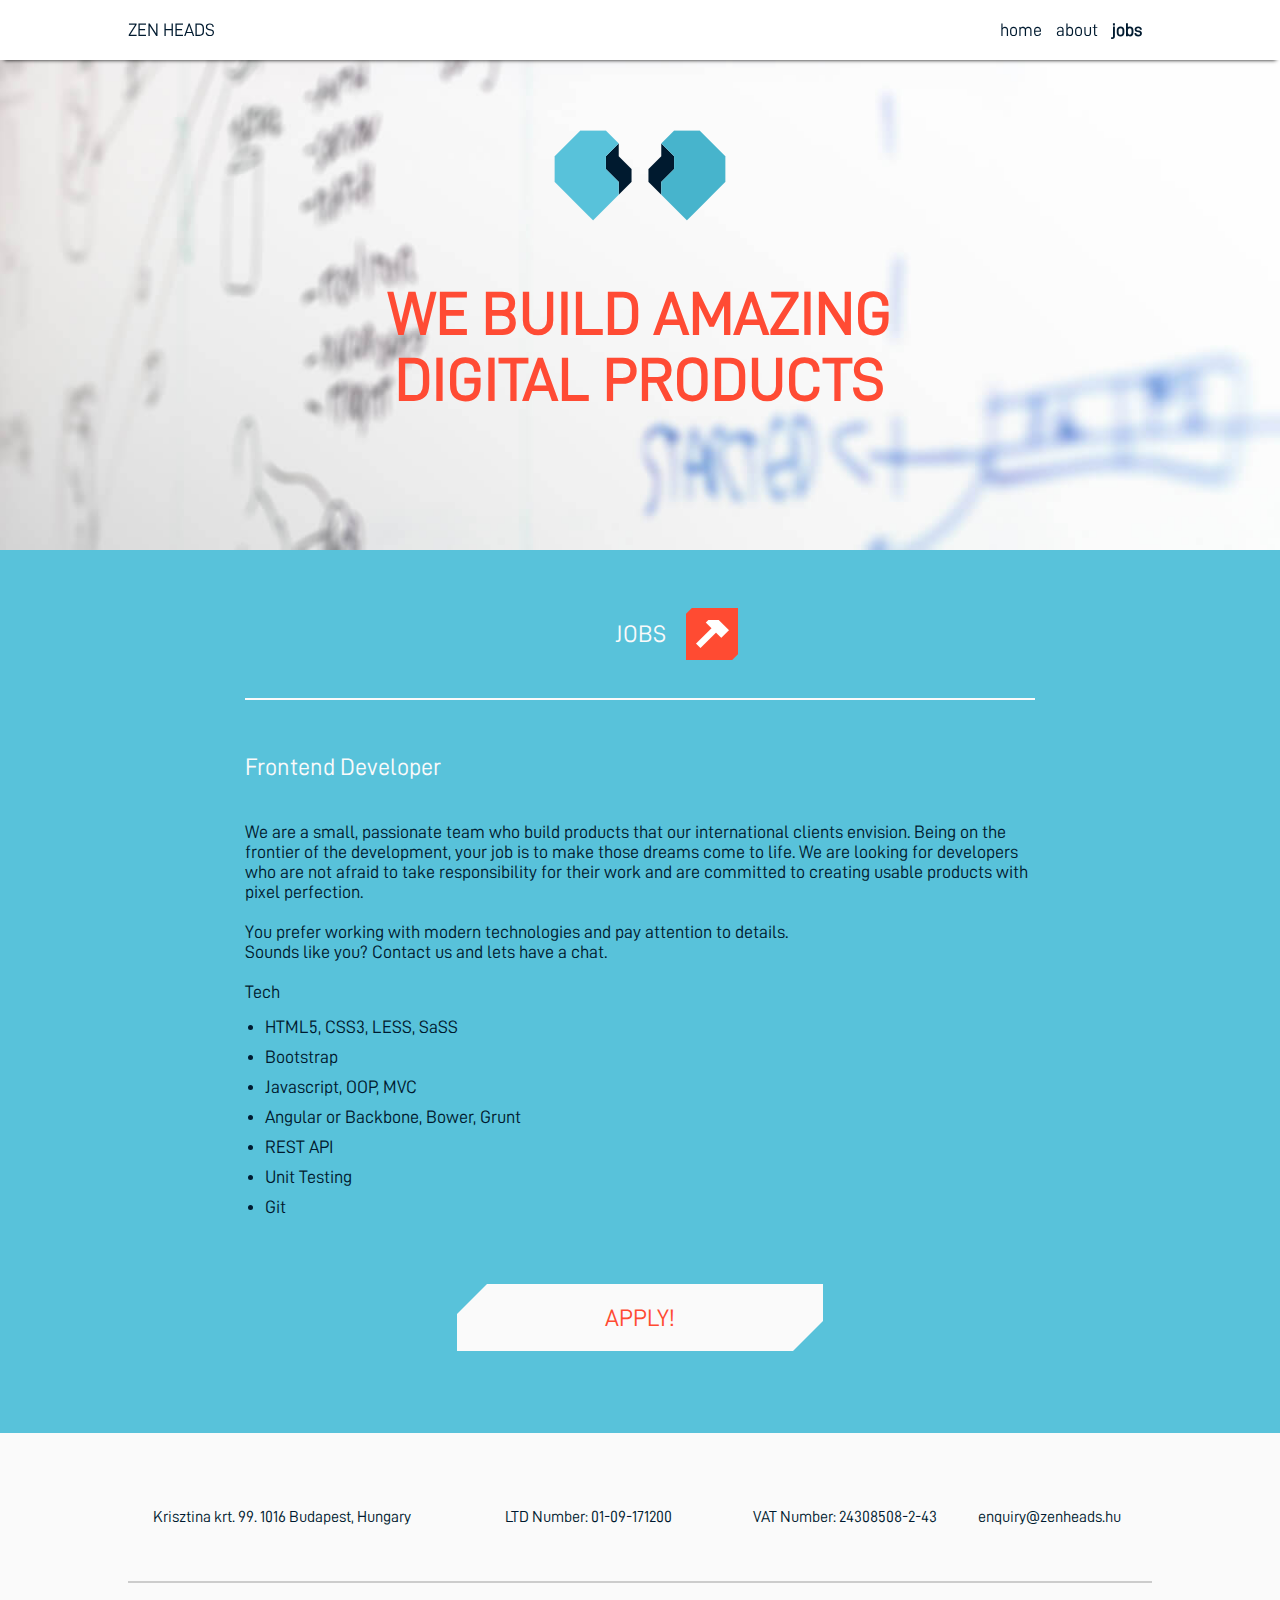
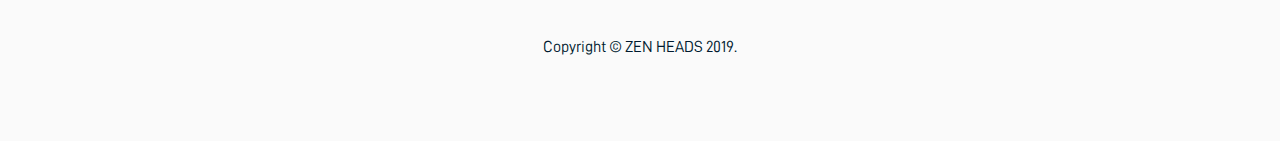
<file: jobs_frontend.html>
<!DOCTYPE html PUBLIC "-//W3C//DTD HTML 4.01 Transitional//EN" "http://www.w3.org/TR/html4/loose.dtd">
<html>
<head>
<meta http-equiv="Content-Type" content="text/html; charset=UTF-8">
<meta name="viewport" content="width=device-width, initial-scale=1">
<title>Zen Heads</title>
<!-- CSS Section -->
<link href="css/main.css" rel="stylesheet" type="text/css" />
<link href="css/jobs.css" rel="stylesheet" type="text/css" />
<link href="img/favicon.ico" rel="icon"  type="image/x-icon" />

</noscript>
<script>
  (function(i,s,o,g,r,a,m){i['GoogleAnalyticsObject']=r;i[r]=i[r]||function(){
  (i[r].q=i[r].q||[]).push(arguments)},i[r].l=1*new Date();a=s.createElement(o),
  m=s.getElementsByTagName(o)[0];a.async=1;a.src=g;m.parentNode.insertBefore(a,m)
  })(window,document,'script','//www.google-analytics.com/analytics.js','ga');
  ga('create', 'UA-56444738-1', 'auto');
  ga('send', 'pageview');
</script>
</head>
<body>
	<!-- start of #top-header -->
	<div id="top-header">
		<div id="inner-header" class="clearfix box">
			<div id="site-name"><a href="index.html">Zen Heads</a></div>
			<div id="navbar">
				<a id="navbar-mobile-btn"></a>
				<a href="index.html" class="menu-item">home</a>
				<a href="about.html" class="menu-item">about</a>
				<a href="jobs.html" class="menu-item current">jobs</a>
				<!-- <a href="#" class="menu-item">blog</a> -->
			</div>
		</div>
	</div><!-- end of #top-header -->
	
	<!-- start of #wrapper -->
	<div id="wrapper">
		
		<!-- start of #inner-wrapper -->
		<div id="inner-wrapper">
			
			<!-- start of #header -->
			<div id="wrapper-header" class="clearfix box">
				<div id="wrapper-header-container">
					<div class="content">
						<div class="inner-content box">
							<div id="logo">
								<img alt="ZenHeads logo" src="img/logo_zenheads.png"/>
							</div>
							<div id="site-heading" class="align-center">we build amazing<br />digital products</div>
						</div>
					</div>
				</div>
			</div><!-- end of #wrapper-header -->
			
			<!-- start of #sections -->
			<div id="sections">
			
				<!-- start of .section -->
				<div class="section lightblue-bg">
					<div id="jobs" class="inner-section clearfix box">
                    <!--<div id="submenu-holder">
                        <div id="submenu" class="clearfix">
                        </div>
                    </div>-->

						<div class="job clearfix" id="job1">
							<div class="sub-heading"><span>Jobs</span></div>
							<div class="paragraph">
								<div class="title">Frontend Developer</div>
								<div class="description">
									<p>
										We are a small, passionate team who build products that our international clients envision.
										Being on the frontier of the development, your job is to make those dreams come to life.
										We are looking for developers who are not afraid to take responsibility for their work and are
										committed to creating usable products with pixel perfection.<br/><br/>
										You prefer working with modern technologies and pay attention to details.<br/>
										Sounds like you? Contact us and lets have a chat.
									</p>
									<p>Tech</p>
										<ul>
											<li>HTML5, CSS3, LESS, SaSS</li>
											<li>Bootstrap</li>
											<li>Javascript, OOP, MVC</li>
											<li>Angular or Backbone, Bower, Grunt</li>
											<li>REST API</li>
											<li>Unit Testing</li>
											<li>Git</li>
										</ul>
								</div>
							</div>
							<a href="mailto:jobs@zenheads.hu" target="_blank" class="jobs-button align-center rounded rounded-lightblue">apply!</a>
						</div>
					</div>
				</div><!-- end of .section -->
				
				<!-- start of .section -->
				<div class="section grey-bg">
					<div id="footer" class="inner-section clearfix box">
						<div class="heading clearfix">
							<div class="mcfx">
								<div class="tab box">Krisztina krt. 99. 1016 Budapest, Hungary</div>
								<div class="tab box">LTD Number: 01-09-171200</div>
							</div>
							<div class="mcfx">
								<div class="tab box">VAT Number: 24308508-2-43</div>
								<div class="tab box">enquiry@zenheads.hu</div>
							</div>
						</div>
						<div class="text align-center">Copyright &copy; ZEN HEADS 2019.</div>
					</div>
				</div><!-- end of .section -->
				
			</div><!-- end of #sections -->

		</div><!-- end of #inner-wrapper -->
	
	</div><!-- end of #wrapper -->



<!-- JS Section -->
	<script type="text/javascript" src="js/jquery-1.11.1.min.js"></script>
	<script type="text/javascript" src="js/jobs.js"></script>
</body>
</html>
</file>
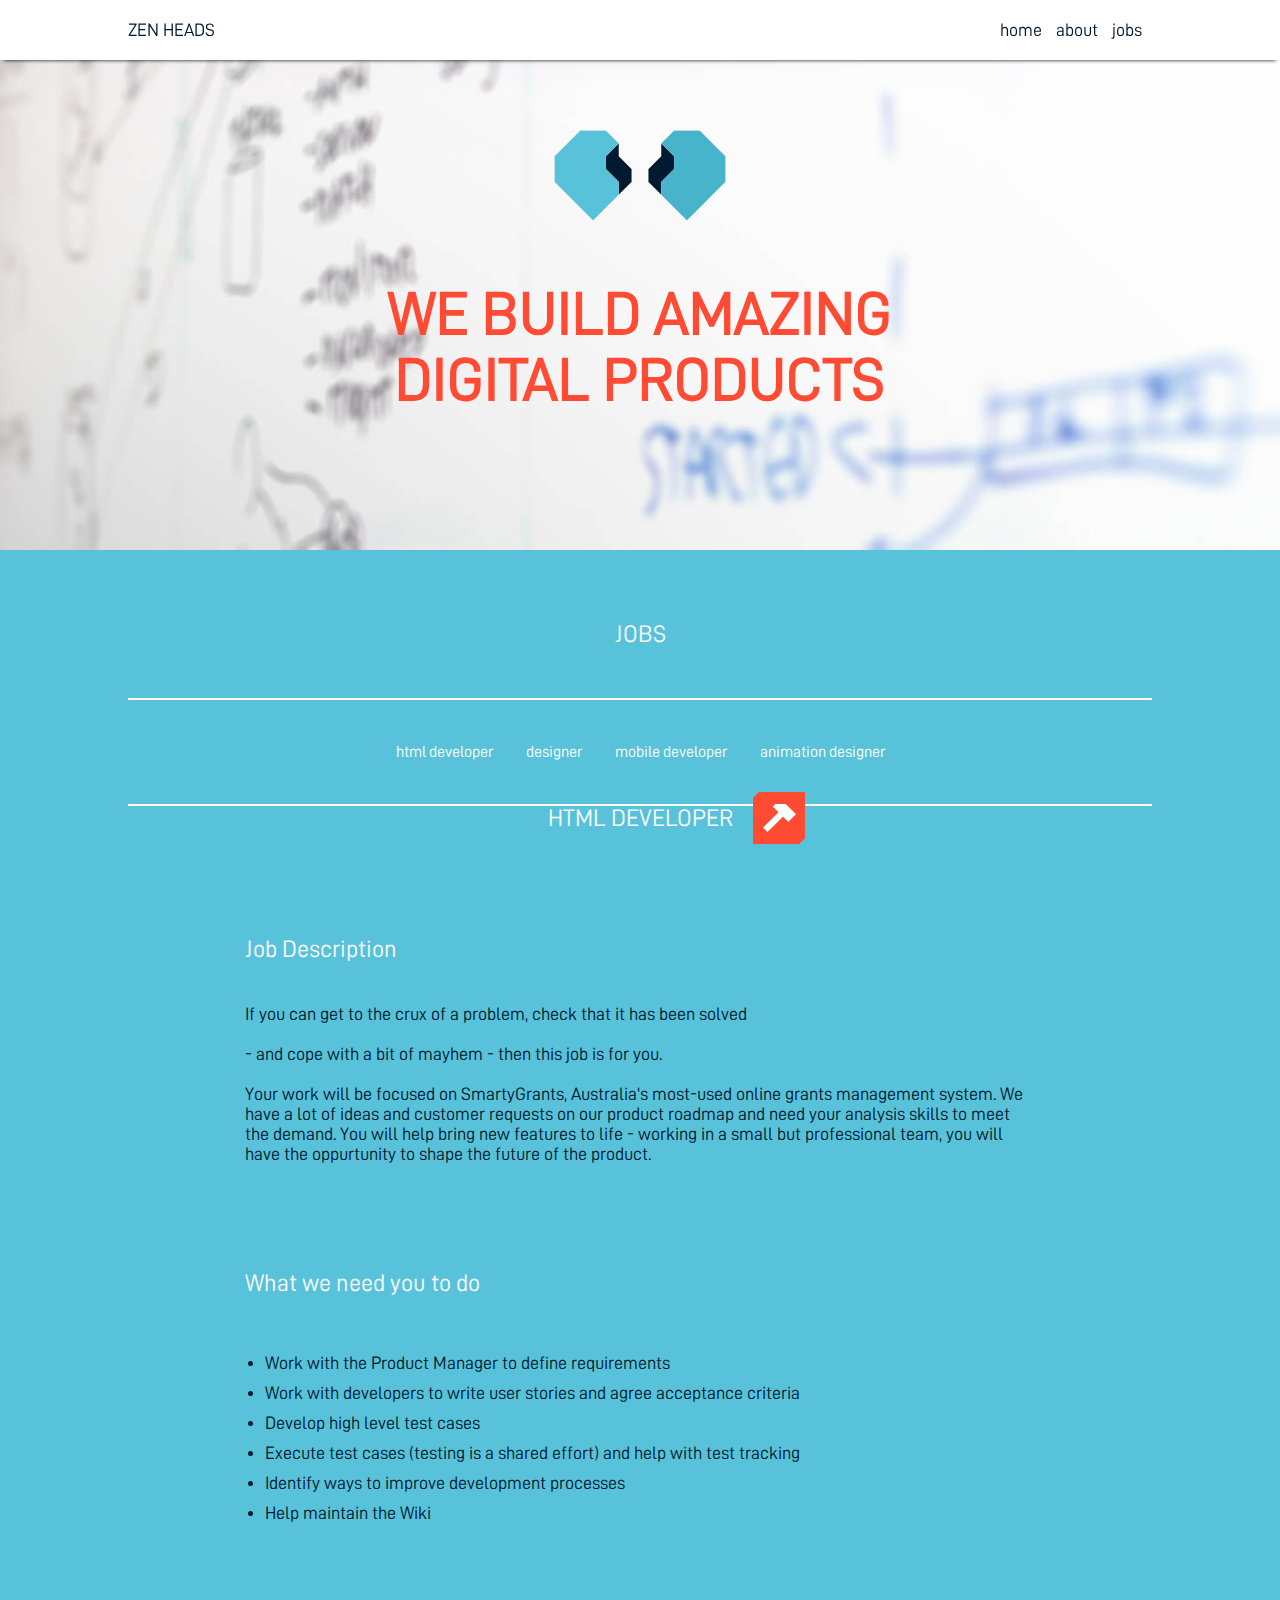
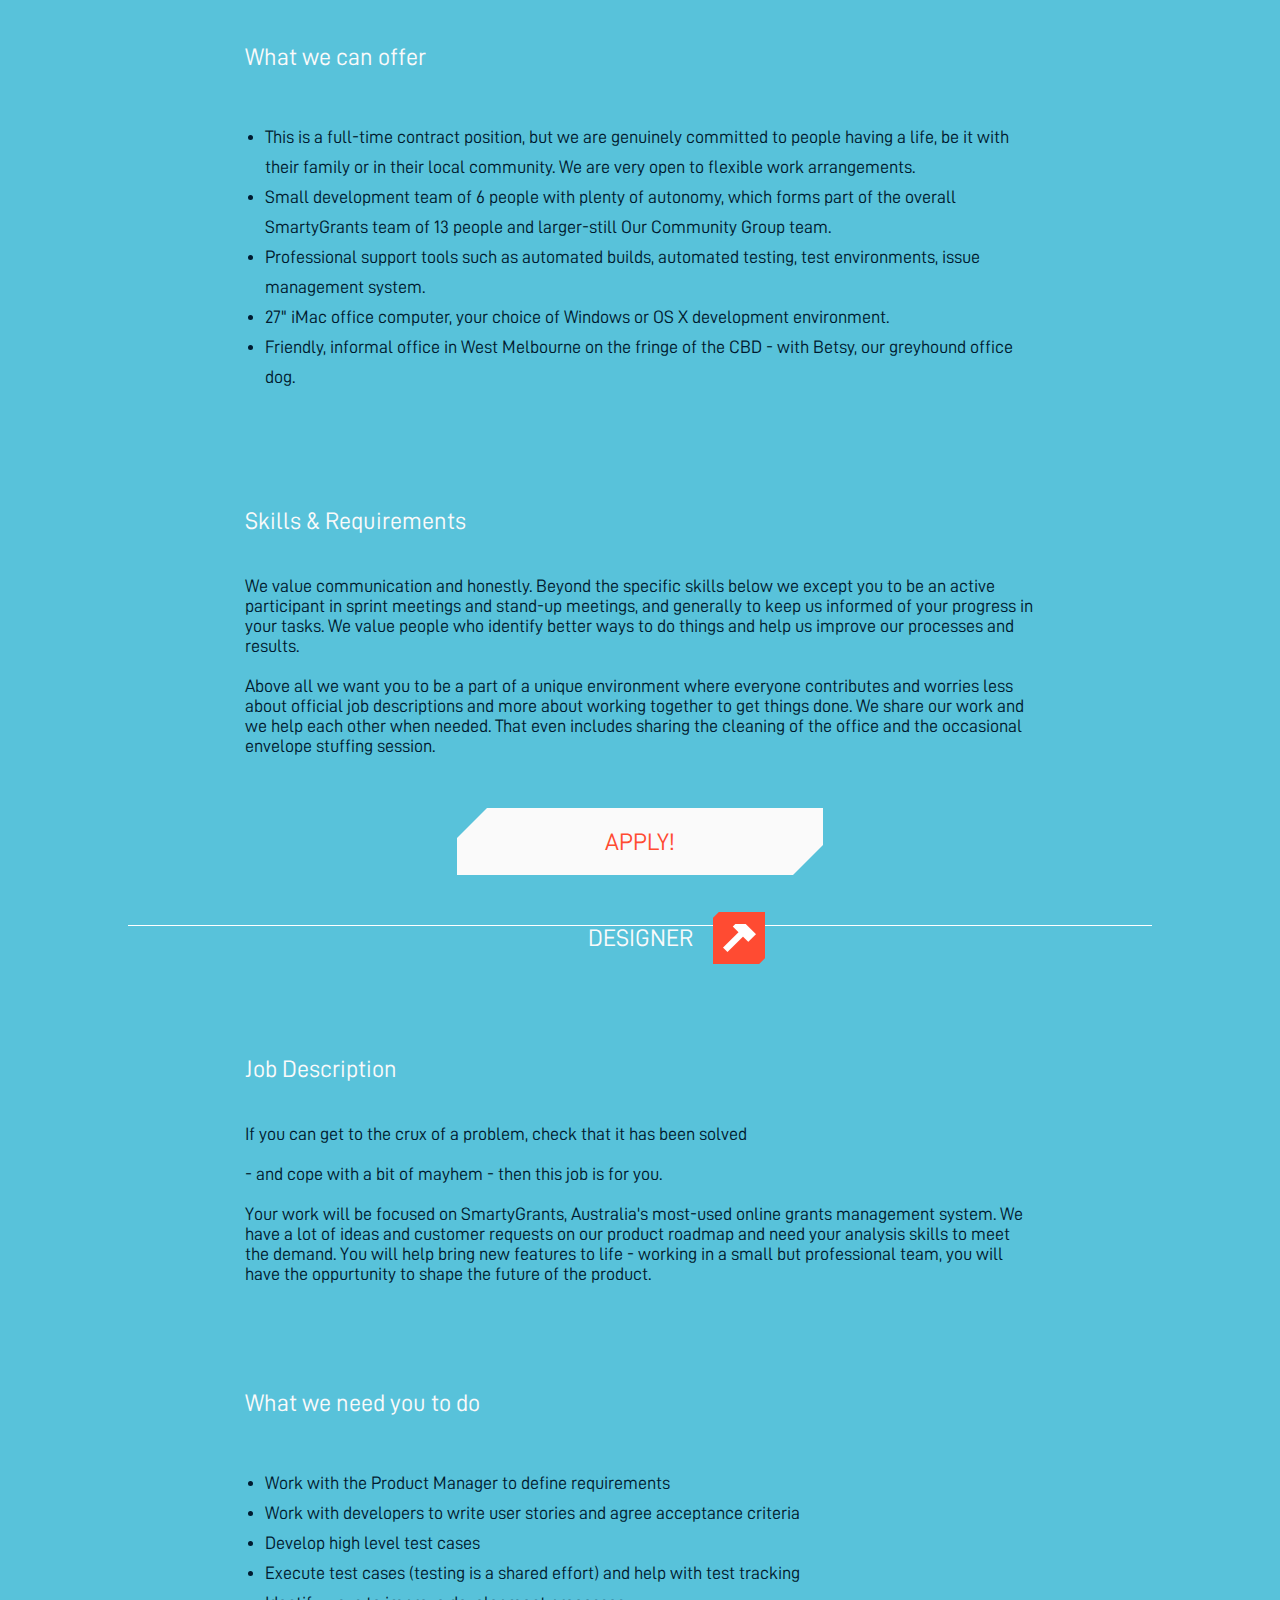
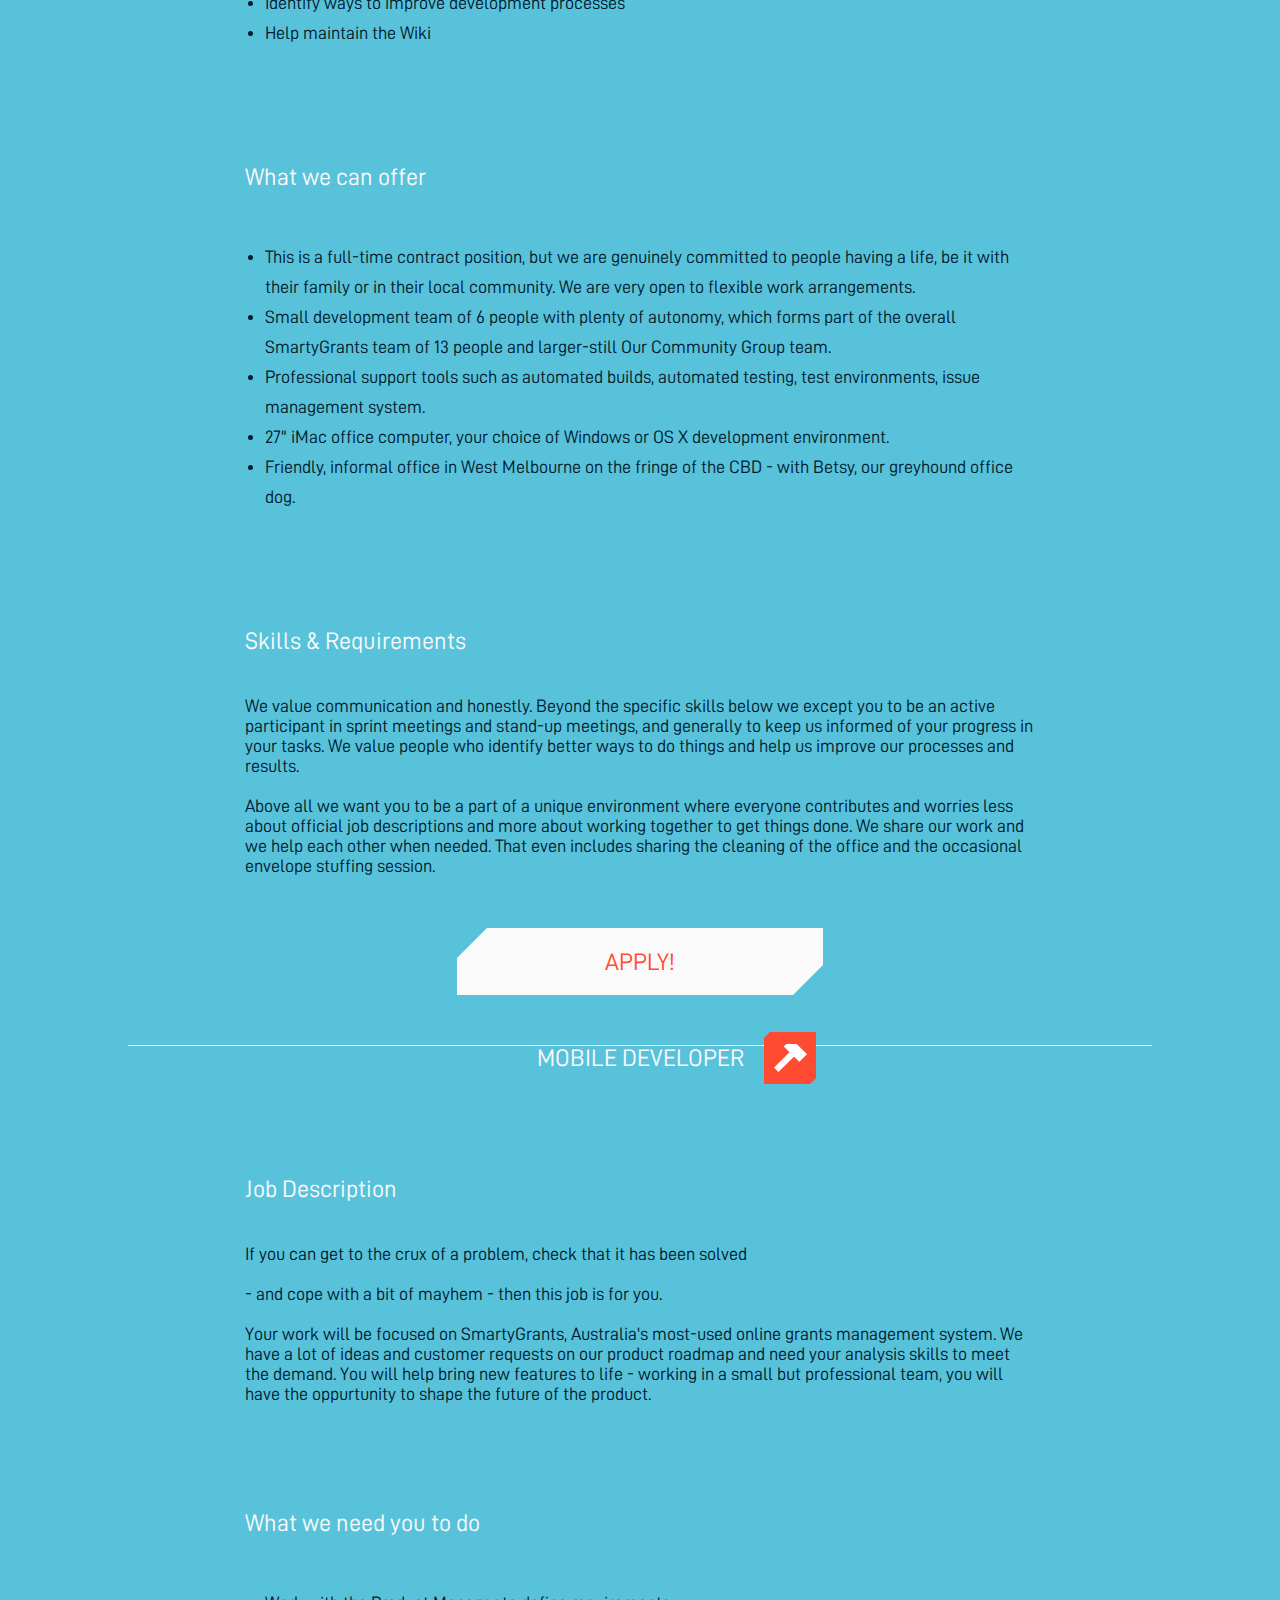
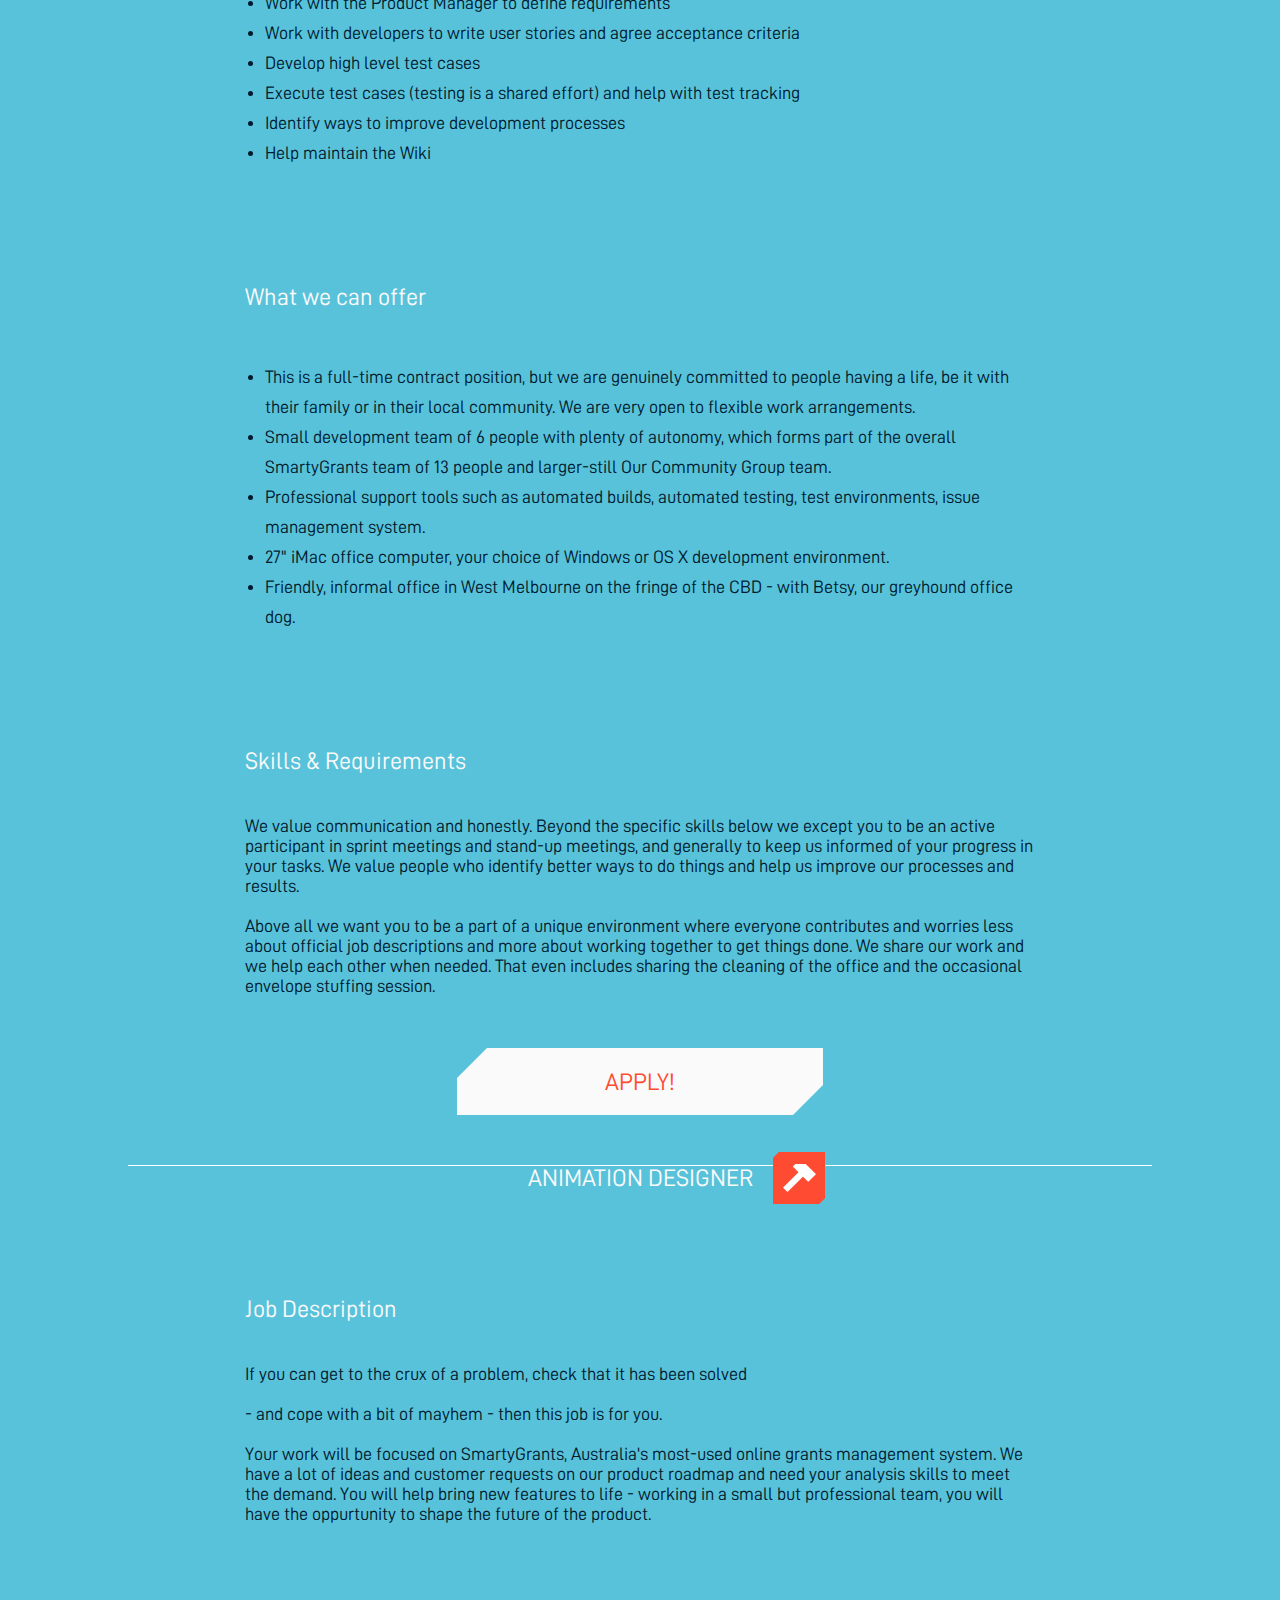
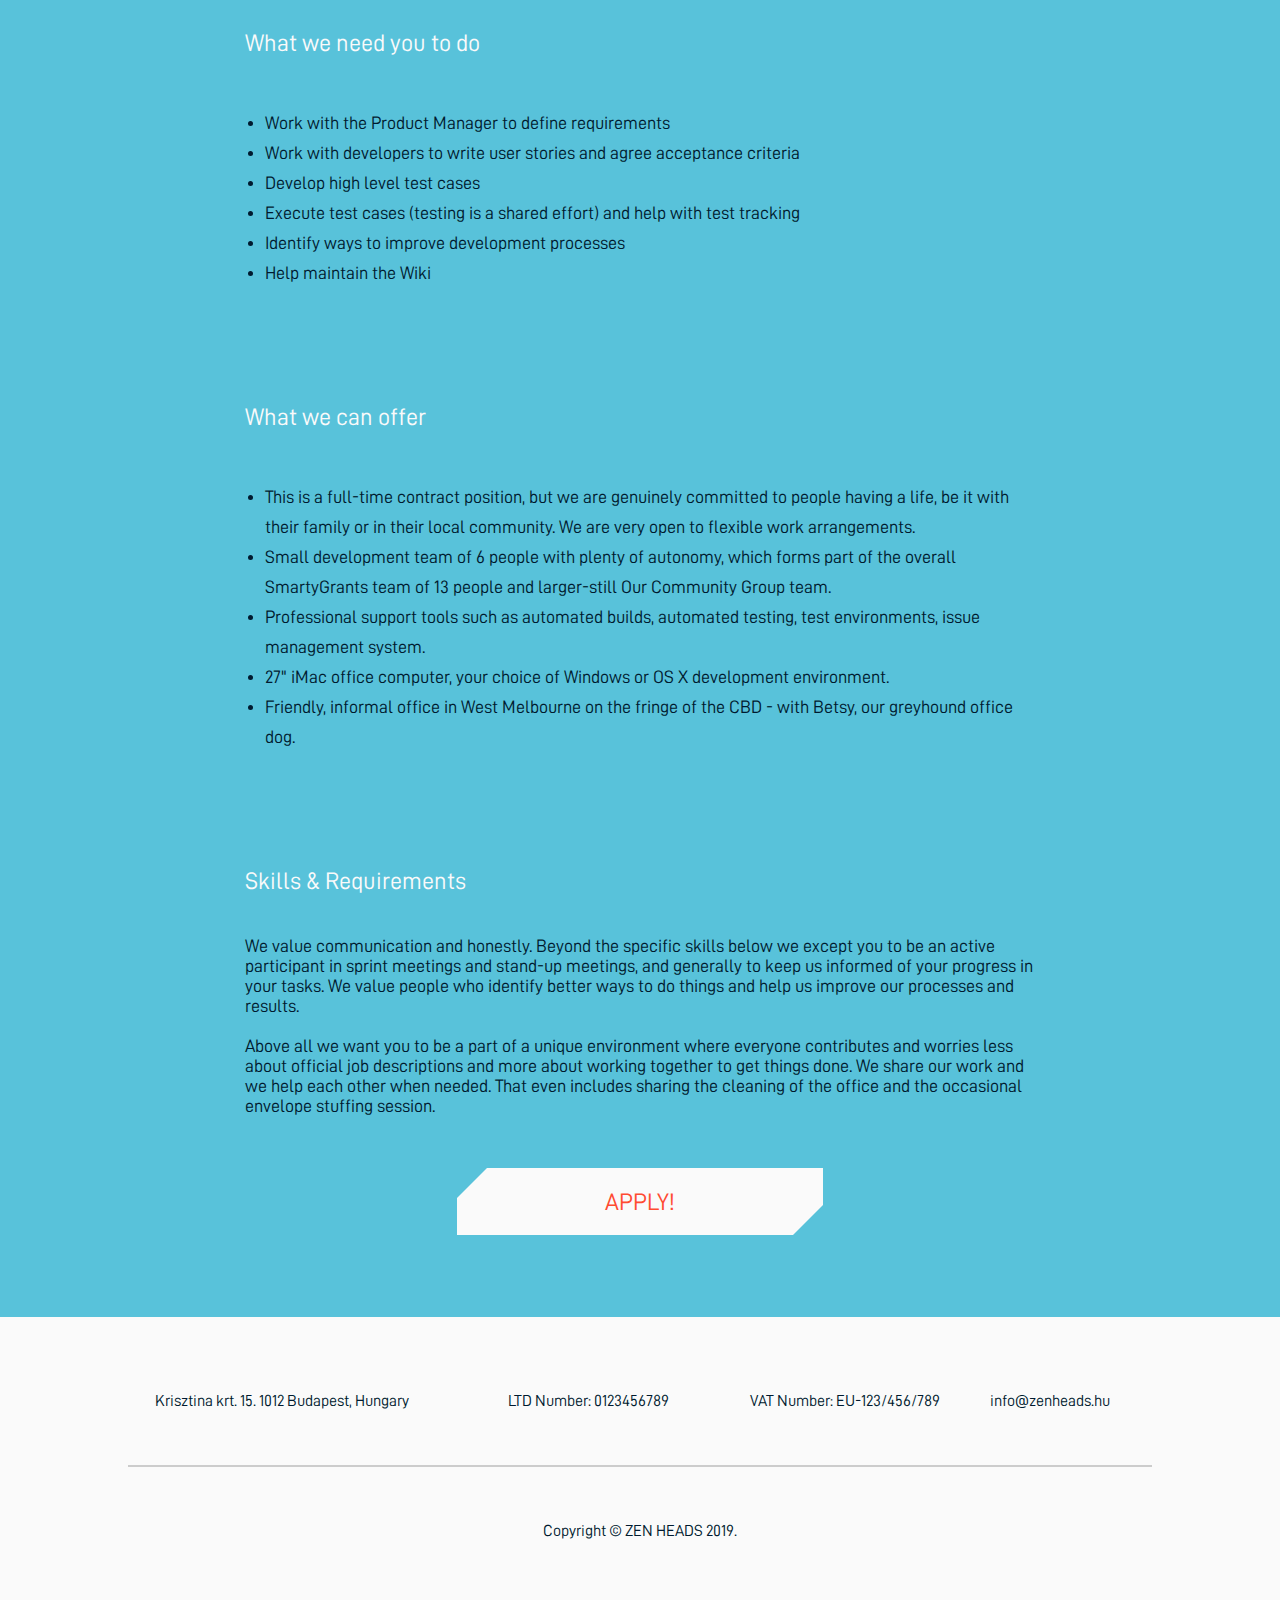
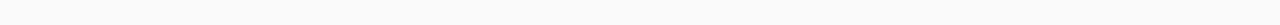
<file: jobs_template.html>
<!DOCTYPE html PUBLIC "-//W3C//DTD HTML 4.01 Transitional//EN" "http://www.w3.org/TR/html4/loose.dtd">
<html>
<head>
<meta http-equiv="Content-Type" content="text/html; charset=UTF-8">
<meta name="viewport" content="width=device-width, initial-scale=1">
<title>Insert title here</title>
<!-- CSS Section -->
<link href="css/main.css" rel="stylesheet" type="text/css" />
<link href="css/jobs.css" rel="stylesheet" type="text/css" />
</head>
<body>
	<!-- start of #top-header -->
	<div id="top-header">
		<div id="inner-header" class="clearfix box">
			<div id="site-name"><a href="index.html">Zen Heads</a></div>
			<div id="navbar">
				<a id="navbar-mobile-btn"></a>
				<a href="index.html" class="menu-item">home</a>
				<a href="about.html" class="menu-item">about</a>
				<a href="jobs.html" class="menu-item">jobs</a>
				<!-- <a href="#" class="menu-item">blog</a> -->
			</div>
		</div>
	</div><!-- end of #top-header -->
	
	<!-- start of #wrapper -->
	<div id="wrapper">
		
		<!-- start of #inner-wrapper -->
		<div id="inner-wrapper">
			
			<!-- start of #header -->
			<div id="wrapper-header" class="clearfix box">
				<div id="wrapper-header-container">
					<div class="content">
						<div class="inner-content box">
							<div id="logo">
								<img alt="ZenHeads logo" src="img/logo_zenheads.png"/>
							</div>
							<div id="site-heading" class="align-center">we build amazing<br />digital products</div>
						</div>
					</div>
				</div>
			</div><!-- end of #wrapper-header -->
			
			<!-- start of #sections -->
			<div id="sections">
			
				<!-- start of .section -->
				<div class="section lightblue-bg">
					<div id="jobs" class="inner-section clearfix box">
						<div class="heading">jobs</div>
						<div id="submenu-holder">
							<div id="submenu" class="clearfix">
								<a id="submenu-mobile-btn"></a>
								<div class="tab box"><a href="#job1" class="submenu-btn">html developer</a></div>
								<div class="tab box"><a href="#job2" class="submenu-btn">designer</a></div>	
								<div class="tab box"><a href="#job3" class="submenu-btn">mobile developer</a></div>	
								<div class="tab box"><a href="#job4" class="submenu-btn">animation designer</a></div>						
							</div>
						</div>
						
						
						<div class="job clearfix" id="job1">
							<div class="sub-heading"><span>html developer</span></div>
							<div class="paragraph">
								<div class="title">Job Description</div>
								<div class="description">
									<p>If you can get to the crux of a problem, check that it has been solved</p>
									<p>- and cope with a bit of mayhem - then this job is for you.</p>
									<p>Your work will be focused on SmartyGrants, Australia's most-used online grants management system. We have a lot of ideas and customer requests on our product roadmap and need your analysis skills to meet the demand. You will help bring new features to life - working in a small but professional team, you will have the oppurtunity to shape the future of the product.</p>								
								</div>
							</div>
							<div class="paragraph">
								<div class="title">What we need you to do</div>
								<div class="description">
								<ul>
									<li>Work with the Product Manager to define requirements</li>
									<li>Work with developers to write user stories and agree acceptance criteria</li>
									<li>Develop high level test cases</li>
									<li>Execute test cases (testing is a shared effort) and help with test tracking</li>
									<li>Identify ways to improve development processes</li>
									<li>Help maintain the Wiki</li>
								</ul>
								</div>
							</div>
							<div class="paragraph">
								<div class="title">What we can offer</div>
								<div class="description">
								<ul>
									<li>This is a full-time contract position, but we are genuinely committed to people having a life, be it with their family or in their local community. We are very open to flexible work arrangements.</li>
									<li>Small development team of 6 people with plenty of autonomy, which forms part of the overall SmartyGrants team of 13 people and larger-still Our Community Group team.</li>
									<li>Professional support tools such as automated builds, automated testing, test environments, issue management system.</li>
									<li>27" iMac office computer, your choice of Windows or OS X development environment.</li>
									<li>Friendly, informal office in West Melbourne on the fringe of the CBD - with Betsy, our greyhound office dog.</li>
								</ul>
								</div>
							</div>
							<div class="paragraph">
								<div class="title">Skills & Requirements</div>
								<div class="description">
									<p>We value communication and honestly. Beyond the specific skills below we except you to be an active participant in sprint meetings and stand-up meetings, and generally to keep us informed of your progress in your tasks. We value people who identify better ways to do things and help us improve our processes and results.</p>
									<p>Above all we want you to be a part of a unique environment where everyone contributes and worries less about official job descriptions and more about working together to get things done. We share our work and we help each other when needed. That even includes sharing the cleaning of the office and the occasional envelope stuffing session.</p>
								</div>
							</div>
							<a href="mailto:jobs@zenheads.hu" target="_blank" class="jobs-button align-center rounded rounded-lightblue">apply!</a>
						</div>
						
						
						<div class="job clearfix" id="job2">
							<div class="sub-heading"><span>designer</span></div>
							<div class="paragraph">
								<div class="title">Job Description</div>
								<div class="description">
									<p>If you can get to the crux of a problem, check that it has been solved</p>
									<p>- and cope with a bit of mayhem - then this job is for you.</p>
									<p>Your work will be focused on SmartyGrants, Australia's most-used online grants management system. We have a lot of ideas and customer requests on our product roadmap and need your analysis skills to meet the demand. You will help bring new features to life - working in a small but professional team, you will have the oppurtunity to shape the future of the product.</p>								
								</div>
							</div>
							<div class="paragraph">
								<div class="title">What we need you to do</div>
								<div class="description">
								<ul>
									<li>Work with the Product Manager to define requirements</li>
									<li>Work with developers to write user stories and agree acceptance criteria</li>
									<li>Develop high level test cases</li>
									<li>Execute test cases (testing is a shared effort) and help with test tracking</li>
									<li>Identify ways to improve development processes</li>
									<li>Help maintain the Wiki</li>
								</ul>
								</div>
							</div>
							<div class="paragraph">
								<div class="title">What we can offer</div>
								<div class="description">
								<ul>
									<li>This is a full-time contract position, but we are genuinely committed to people having a life, be it with their family or in their local community. We are very open to flexible work arrangements.</li>
									<li>Small development team of 6 people with plenty of autonomy, which forms part of the overall SmartyGrants team of 13 people and larger-still Our Community Group team.</li>
									<li>Professional support tools such as automated builds, automated testing, test environments, issue management system.</li>
									<li>27" iMac office computer, your choice of Windows or OS X development environment.</li>
									<li>Friendly, informal office in West Melbourne on the fringe of the CBD - with Betsy, our greyhound office dog.</li>
								</ul>
								</div>
							</div>
							<div class="paragraph">
								<div class="title">Skills & Requirements</div>
								<div class="description">
									<p>We value communication and honestly. Beyond the specific skills below we except you to be an active participant in sprint meetings and stand-up meetings, and generally to keep us informed of your progress in your tasks. We value people who identify better ways to do things and help us improve our processes and results.</p>
									<p>Above all we want you to be a part of a unique environment where everyone contributes and worries less about official job descriptions and more about working together to get things done. We share our work and we help each other when needed. That even includes sharing the cleaning of the office and the occasional envelope stuffing session.</p>
								</div>
							</div>
							<a href="mailto:jobs@zenheads.hu" target="_blank" class="jobs-button align-center rounded rounded-lightblue">apply!</a>
						</div>
						
						
						<div class="job clearfix" id="job3">
							<div class="sub-heading"><span>mobile developer</span></div>
							<div class="paragraph">
								<div class="title">Job Description</div>
								<div class="description">
									<p>If you can get to the crux of a problem, check that it has been solved</p>
									<p>- and cope with a bit of mayhem - then this job is for you.</p>
									<p>Your work will be focused on SmartyGrants, Australia's most-used online grants management system. We have a lot of ideas and customer requests on our product roadmap and need your analysis skills to meet the demand. You will help bring new features to life - working in a small but professional team, you will have the oppurtunity to shape the future of the product.</p>								
								</div>
							</div>
							<div class="paragraph">
								<div class="title">What we need you to do</div>
								<div class="description">
								<ul>
									<li>Work with the Product Manager to define requirements</li>
									<li>Work with developers to write user stories and agree acceptance criteria</li>
									<li>Develop high level test cases</li>
									<li>Execute test cases (testing is a shared effort) and help with test tracking</li>
									<li>Identify ways to improve development processes</li>
									<li>Help maintain the Wiki</li>
								</ul>
								</div>
							</div>
							<div class="paragraph">
								<div class="title">What we can offer</div>
								<div class="description">
								<ul>
									<li>This is a full-time contract position, but we are genuinely committed to people having a life, be it with their family or in their local community. We are very open to flexible work arrangements.</li>
									<li>Small development team of 6 people with plenty of autonomy, which forms part of the overall SmartyGrants team of 13 people and larger-still Our Community Group team.</li>
									<li>Professional support tools such as automated builds, automated testing, test environments, issue management system.</li>
									<li>27" iMac office computer, your choice of Windows or OS X development environment.</li>
									<li>Friendly, informal office in West Melbourne on the fringe of the CBD - with Betsy, our greyhound office dog.</li>
								</ul>
								</div>
							</div>
							<div class="paragraph">
								<div class="title">Skills & Requirements</div>
								<div class="description">
									<p>We value communication and honestly. Beyond the specific skills below we except you to be an active participant in sprint meetings and stand-up meetings, and generally to keep us informed of your progress in your tasks. We value people who identify better ways to do things and help us improve our processes and results.</p>
									<p>Above all we want you to be a part of a unique environment where everyone contributes and worries less about official job descriptions and more about working together to get things done. We share our work and we help each other when needed. That even includes sharing the cleaning of the office and the occasional envelope stuffing session.</p>
								</div>
							</div>
							<a href="mailto:jobs@zenheads.hu" target="_blank" class="jobs-button align-center rounded rounded-lightblue">apply!</a>
						</div>
						
						
						<div class="job clearfix" id="job4">
							<div class="sub-heading"><span>animation designer</span></div>
							<div class="paragraph">
								<div class="title">Job Description</div>
								<div class="description">
									<p>If you can get to the crux of a problem, check that it has been solved</p>
									<p>- and cope with a bit of mayhem - then this job is for you.</p>
									<p>Your work will be focused on SmartyGrants, Australia's most-used online grants management system. We have a lot of ideas and customer requests on our product roadmap and need your analysis skills to meet the demand. You will help bring new features to life - working in a small but professional team, you will have the oppurtunity to shape the future of the product.</p>								
								</div>
							</div>
							<div class="paragraph">
								<div class="title">What we need you to do</div>
								<div class="description">
								<ul>
									<li>Work with the Product Manager to define requirements</li>
									<li>Work with developers to write user stories and agree acceptance criteria</li>
									<li>Develop high level test cases</li>
									<li>Execute test cases (testing is a shared effort) and help with test tracking</li>
									<li>Identify ways to improve development processes</li>
									<li>Help maintain the Wiki</li>
								</ul>
								</div>
							</div>
							<div class="paragraph">
								<div class="title">What we can offer</div>
								<div class="description">
								<ul>
									<li>This is a full-time contract position, but we are genuinely committed to people having a life, be it with their family or in their local community. We are very open to flexible work arrangements.</li>
									<li>Small development team of 6 people with plenty of autonomy, which forms part of the overall SmartyGrants team of 13 people and larger-still Our Community Group team.</li>
									<li>Professional support tools such as automated builds, automated testing, test environments, issue management system.</li>
									<li>27" iMac office computer, your choice of Windows or OS X development environment.</li>
									<li>Friendly, informal office in West Melbourne on the fringe of the CBD - with Betsy, our greyhound office dog.</li>
								</ul>
								</div>
							</div>
							<div class="paragraph">
								<div class="title">Skills & Requirements</div>
								<div class="description">
									<p>We value communication and honestly. Beyond the specific skills below we except you to be an active participant in sprint meetings and stand-up meetings, and generally to keep us informed of your progress in your tasks. We value people who identify better ways to do things and help us improve our processes and results.</p>
									<p>Above all we want you to be a part of a unique environment where everyone contributes and worries less about official job descriptions and more about working together to get things done. We share our work and we help each other when needed. That even includes sharing the cleaning of the office and the occasional envelope stuffing session.</p>
								</div>
							</div>
							<a href="mailto:jobs@zenheads.hu" target="_blank" class="jobs-button align-center rounded rounded-lightblue">apply!</a>
						</div>
					</div>
				</div><!-- end of .section -->
				
				<!-- start of .section -->
				<div class="section grey-bg">
					<div id="footer" class="inner-section clearfix box">
						<div class="heading clearfix">
							<div class="mcfx">
								<div class="tab box">Krisztina krt. 15. 1012 Budapest, Hungary</div>
								<div class="tab box">LTD Number: 0123456789</div>
							</div>
							<div class="mcfx">
								<div class="tab box">VAT Number: EU-123/456/789</div>
								<div class="tab box">info@zenheads.hu</div>
							</div>
						</div>
						<div class="text align-center">Copyright &copy; ZEN HEADS 2019.</div>
					</div>
				</div><!-- end of .section -->
				
			</div><!-- end of #sections -->
			
		</div><!-- end of #inner-wrapper -->
	
	</div><!-- end of #wrapper -->



<!-- JS Section -->
	<script type="text/javascript" src="js/jquery-1.11.1.min.js"></script>
	<script type="text/javascript">
	$(document).ready(function(){
		// menu is not fixed below 650px width
		$( window ).resize(function() {
			var topHeader = $("#top-header");
			if($(window).width()<=650){
				if(topHeader.hasClass("fixed")){
					topHeader.removeClass("fixed");
				}
				if(!topHeader.hasClass("absolute")){
					topHeader.addClass("absolute");
				}
			}
			else {
				if(!topHeader.hasClass("fixed")){
					topHeader.addClass("fixed");
				}
				if(topHeader.hasClass("absolute")){
					topHeader.removeClass("absolute");
				}
			}
		});

		var submenu = $("#submenu");
		var submenuHolder = $("#submenu-holder");
		var submenuOffsetTop = submenu.offset().top-60;
		// submenu is pinned if at top
		$( window ).scroll(function(){
			var windowScrollTop = $(window).scrollTop();
			if(windowScrollTop>=submenuOffsetTop){
				if(!submenu.hasClass("pinned")){
					submenu.addClass("pinned");
					submenuHolder.addClass("pinned");
				}
			}
			else {
				if(submenu.hasClass("pinned")){
					submenu.removeClass("pinned");
					submenuHolder.removeClass("pinned")
				}
			}
		});
		// menu
		$("#navbar-mobile-btn").click(function(){
			$("#navbar").toggleClass("toggle");
		});
		$(document).mouseup(function (e)
		{
		    var container = $("#navbar");
		    var btn = $("#navbar-mobile-btn");

		    if (!container.is(e.target) // if the target of the click isn't the container...
		        && container.has(e.target).length === 0) // ... nor a descendant of the container
		    {
		    	if(container.hasClass("toggle")){ container.removeClass("toggle");}
		    }
		});
		
		// submenu
		$("#submenu-mobile-btn").click(function(){
			$("#submenu").toggleClass("toggle");
		});
		$(document).mouseup(function (e)
		{
		    var container = $("#submenu");

		    if (!container.is(e.target) // if the target of the click isn't the container...
		        && container.has(e.target).length === 0) // ... nor a descendant of the container
		    {
		    	if(container.hasClass("toggle")){ container.removeClass("toggle");}
		    }
		});
		
		$(".submenu-btn").click(function(e){
			$('html, body').animate({
				scrollTop: $( $.attr(this, 'href') ).offset().top-80
			}, 200);
			return false;
		});
	});
	</script>
</body>
</html>
</file>
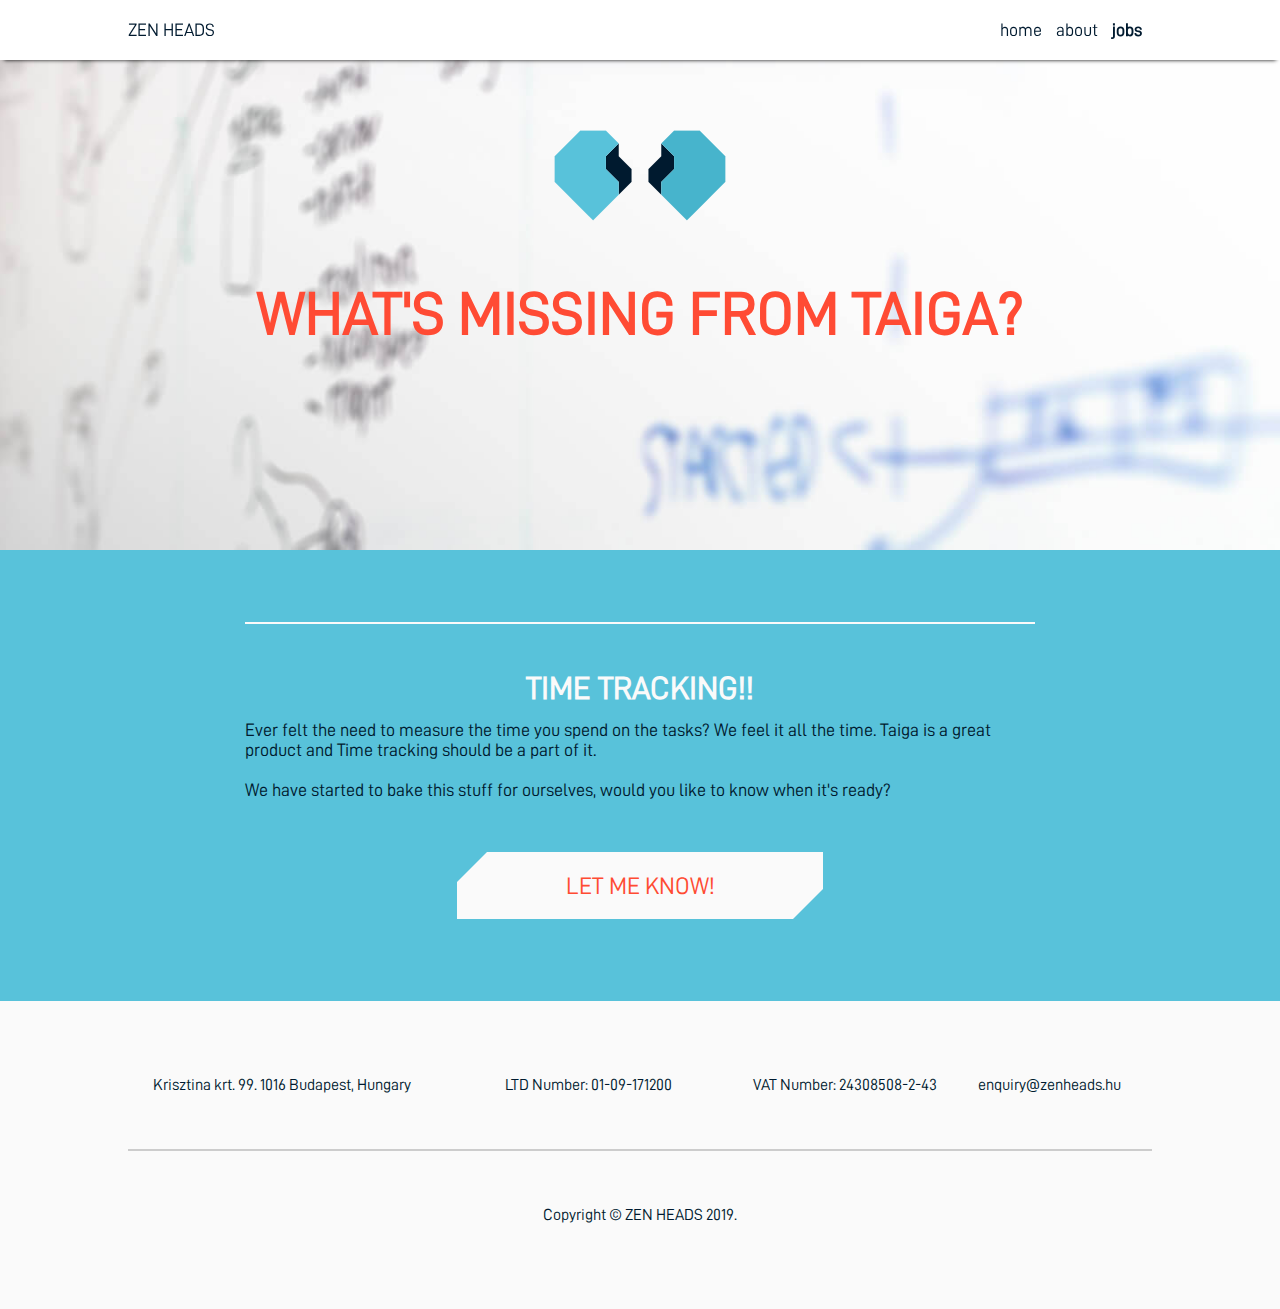
<file: taiga_tracker.html>
<!DOCTYPE html PUBLIC "-//W3C//DTD HTML 4.01 Transitional//EN" "http://www.w3.org/TR/html4/loose.dtd">
<html>
<head>
<meta http-equiv="Content-Type" content="text/html; charset=UTF-8">
<meta name="viewport" content="width=device-width, initial-scale=1">
<title>Zen Heads</title>
<!-- CSS Section -->
<link href="css/main.css" rel="stylesheet" type="text/css" />
<link href="css/jobs.css" rel="stylesheet" type="text/css" />
<link href="img/favicon.ico" rel="icon"  type="image/x-icon" />

<script>
  (function(i,s,o,g,r,a,m){i['GoogleAnalyticsObject']=r;i[r]=i[r]||function(){
  (i[r].q=i[r].q||[]).push(arguments)},i[r].l=1*new Date();a=s.createElement(o),
  m=s.getElementsByTagName(o)[0];a.async=1;a.src=g;m.parentNode.insertBefore(a,m)
  })(window,document,'script','//www.google-analytics.com/analytics.js','ga');
  ga('create', 'UA-56444738-1', 'auto');
  ga('send', 'pageview');
</script>
</head>
<body>
	<!-- start of #top-header -->
	<div id="top-header">
		<div id="inner-header" class="clearfix box">
			<div id="site-name"><a href="index.html">Zen Heads</a></div>
			<div id="navbar">
				<a id="navbar-mobile-btn"></a>
				<a href="index.html" class="menu-item">home</a>
				<a href="about.html" class="menu-item">about</a>
				<a href="jobs.html" class="menu-item current">jobs</a>
				<!-- <a href="#" class="menu-item">blog</a> -->
			</div>
		</div>
	</div><!-- end of #top-header -->
	
	<!-- start of #wrapper -->
	<div id="wrapper">
		
		<!-- start of #inner-wrapper -->
		<div id="inner-wrapper">
			
			<!-- start of #header -->
			<div id="wrapper-header" class="clearfix box">
				<div id="wrapper-header-container">
					<div class="content">
						<div class="inner-content box">
							<div id="logo">
								<img alt="ZenHeads logo" src="img/logo_zenheads.png"/>
							</div>
							<div id="site-heading" class="align-center">what's missing from taiga?</div>
						</div>
					</div>
				</div>
			</div><!-- end of #wrapper-header -->
			
			<!-- start of #sections -->
			<div id="sections">
			
				<!-- start of .section -->
				<div class="section lightblue-bg">
					<div id="jobs" class="inner-section clearfix box">
                    <!--<div id="submenu-holder">
                        <div id="submenu" class="clearfix">
                        </div>
                    </div>-->

						<div class="job clearfix" id="job1">
							<div class="paragraph">
								<h1 style="text-align: center"><div class="title">TIME TRACKING!!</div></h1>
								<div class="description">
									<p>
                    <br>
										Ever felt the need to measure the time you spend on the tasks? We feel it all the time.
                    Taiga is a great product and Time tracking should be a part of it.<br/><br/>

                    We have started to bake this stuff for ourselves, would you like to know when it's ready?
									</p>
								</div>
							</div>
							<a href="mailto:info@zenheads.hu" target="_blank" class="jobs-button align-center rounded rounded-lightblue">let me know!</a>
						</div>
					</div>
				</div><!-- end of .section -->
				
				<!-- start of .section -->
				<div class="section grey-bg">
					<div id="footer" class="inner-section clearfix box">
						<div class="heading clearfix">
							<div class="mcfx">
								<div class="tab box">Krisztina krt. 99. 1016 Budapest, Hungary</div>
								<div class="tab box">LTD Number: 01-09-171200</div>
							</div>
							<div class="mcfx">
								<div class="tab box">VAT Number: 24308508-2-43</div>
								<div class="tab box">enquiry@zenheads.hu</div>
							</div>
						</div>
						<div class="text align-center">Copyright &copy; ZEN HEADS 2019.</div>
					</div>
				</div><!-- end of .section -->
				
			</div><!-- end of #sections -->

		</div><!-- end of #inner-wrapper -->
	
	</div><!-- end of #wrapper -->



<!-- JS Section -->
	<script type="text/javascript" src="js/jquery-1.11.1.min.js"></script>
	<script type="text/javascript" src="js/jobs.js"></script>
</body>
</html>
</file>
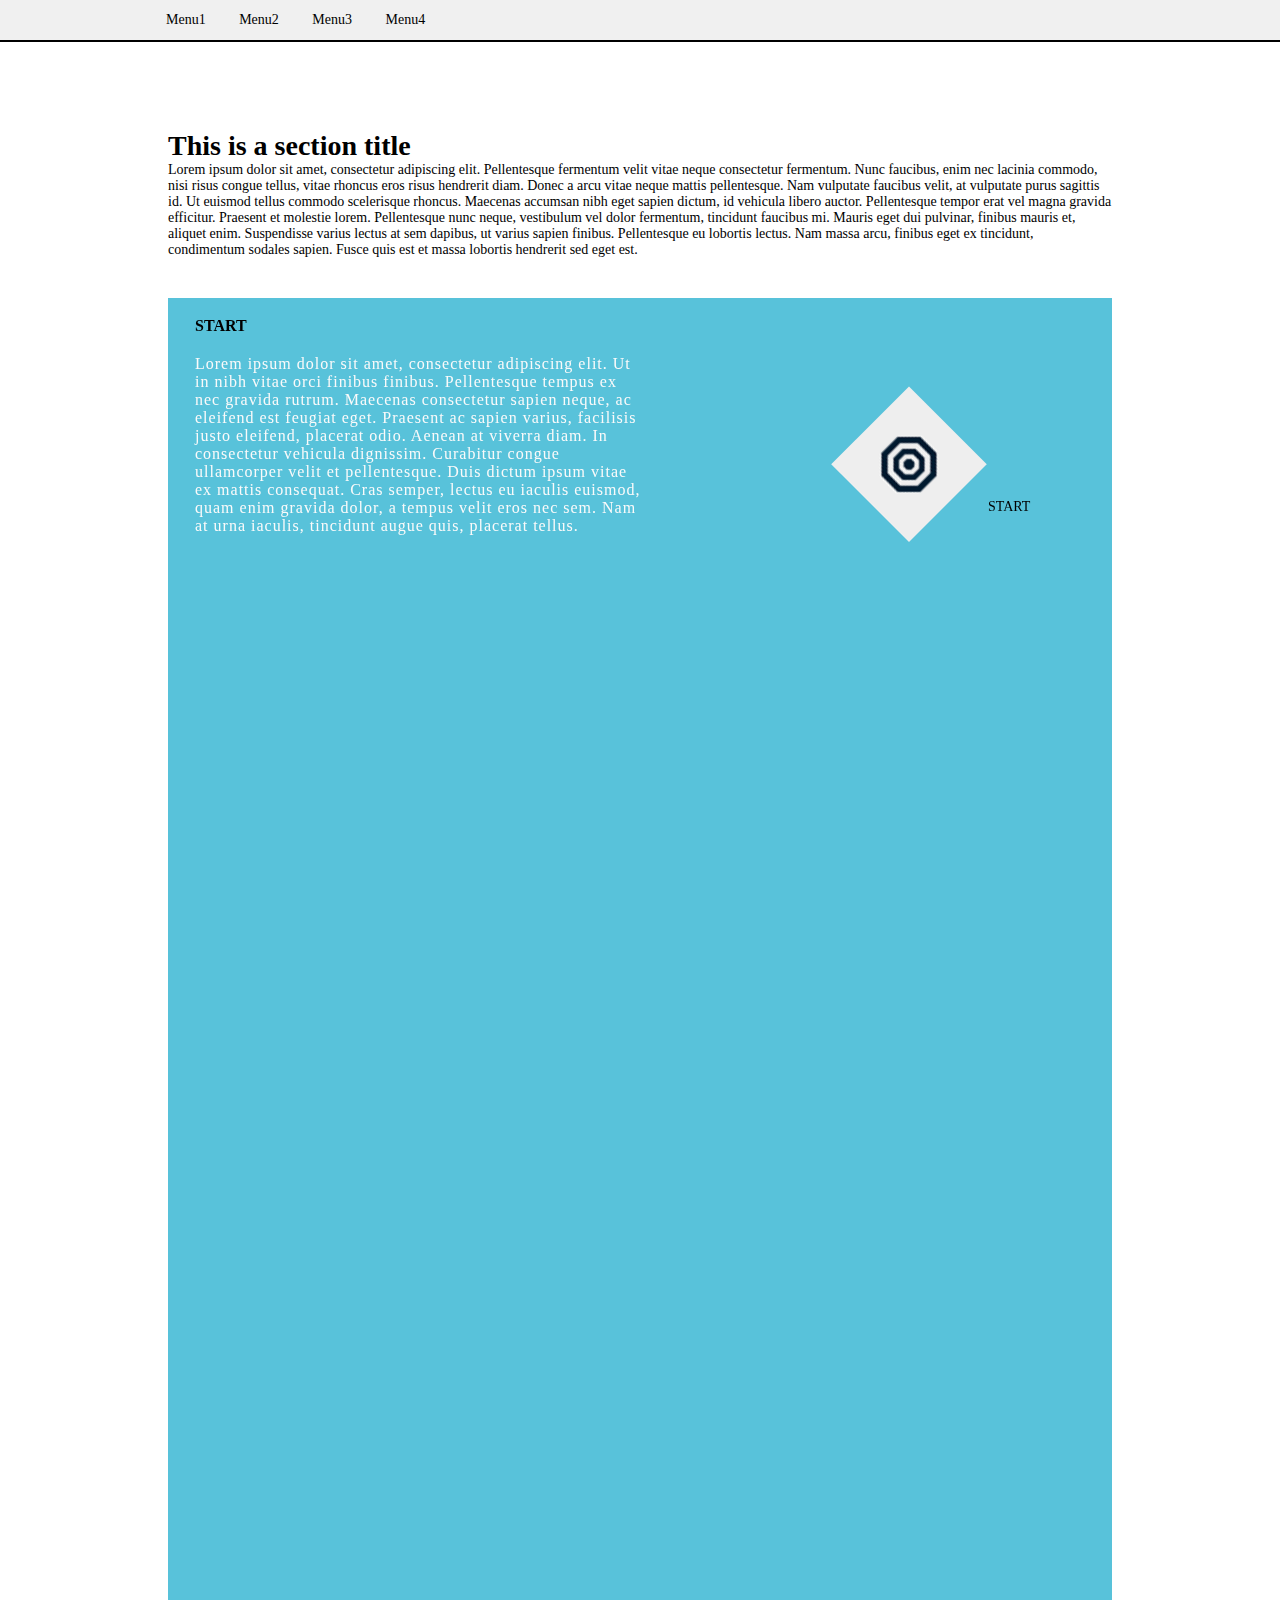
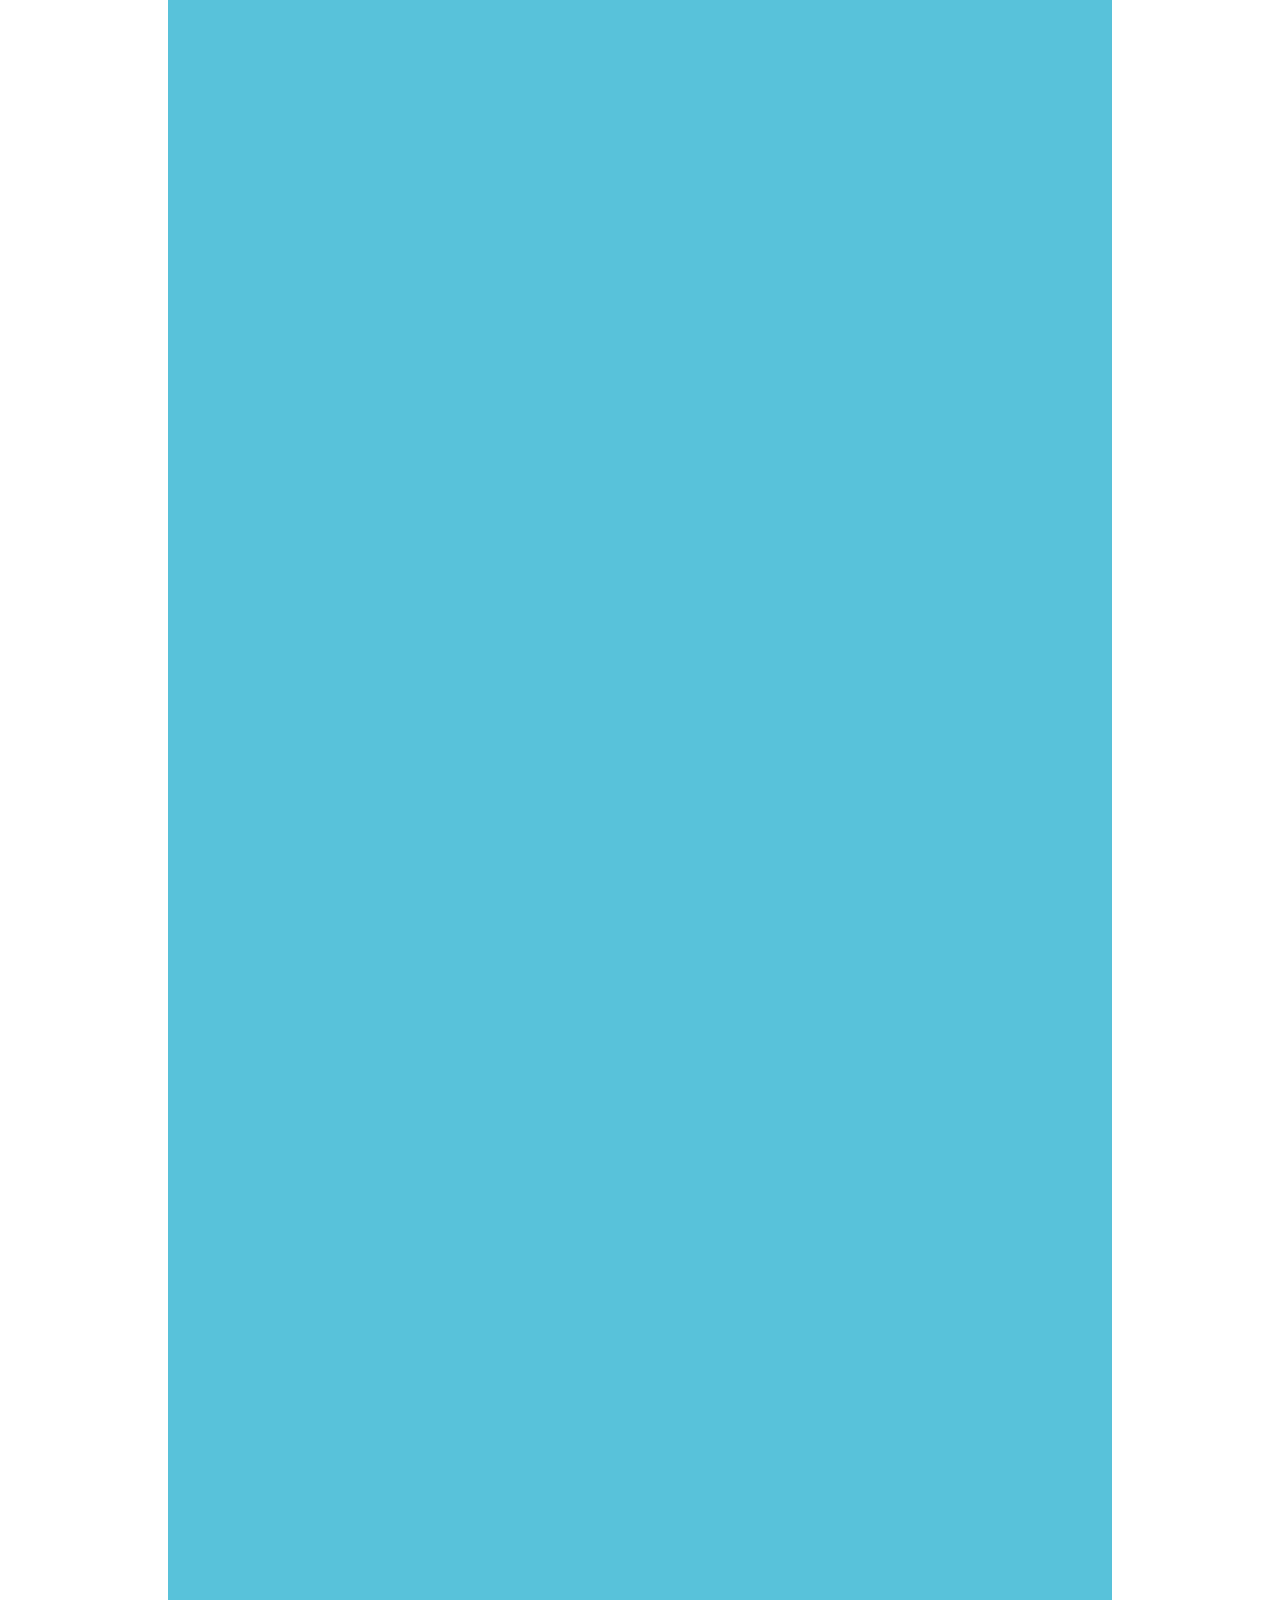
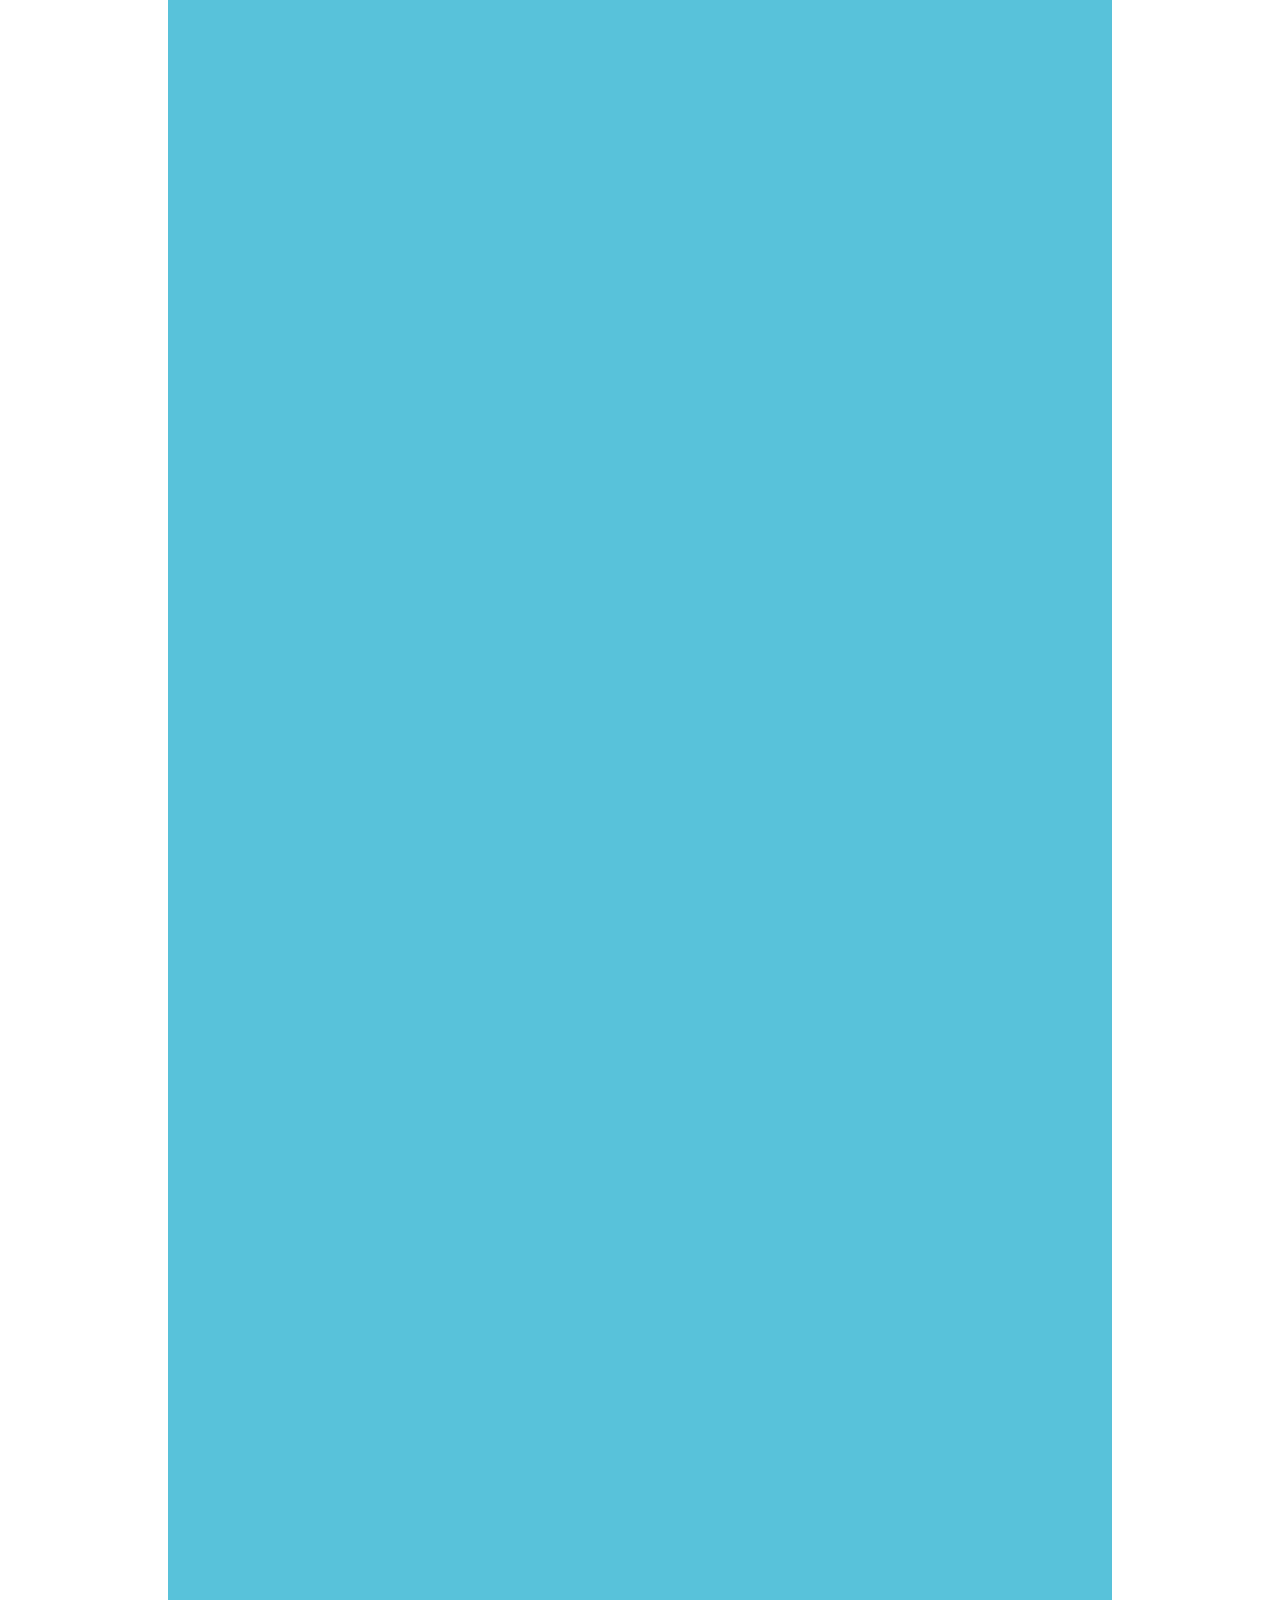
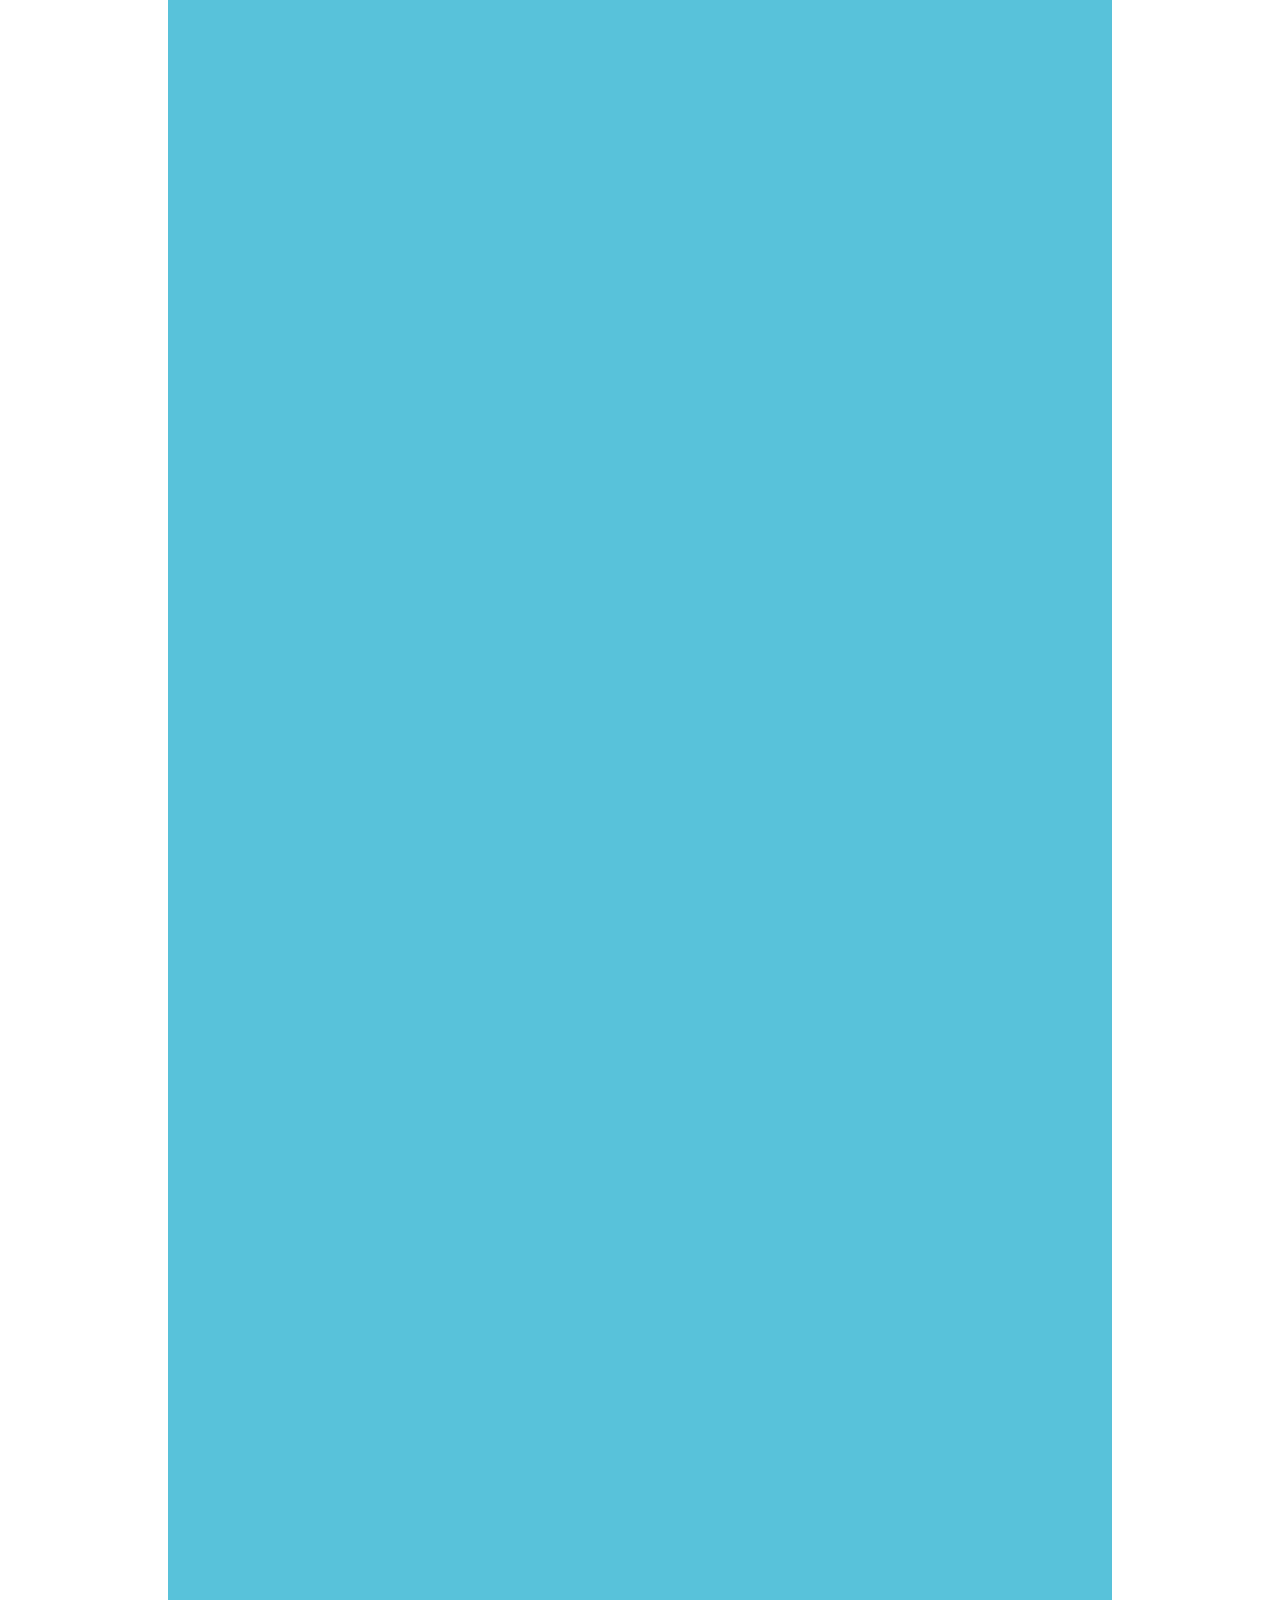
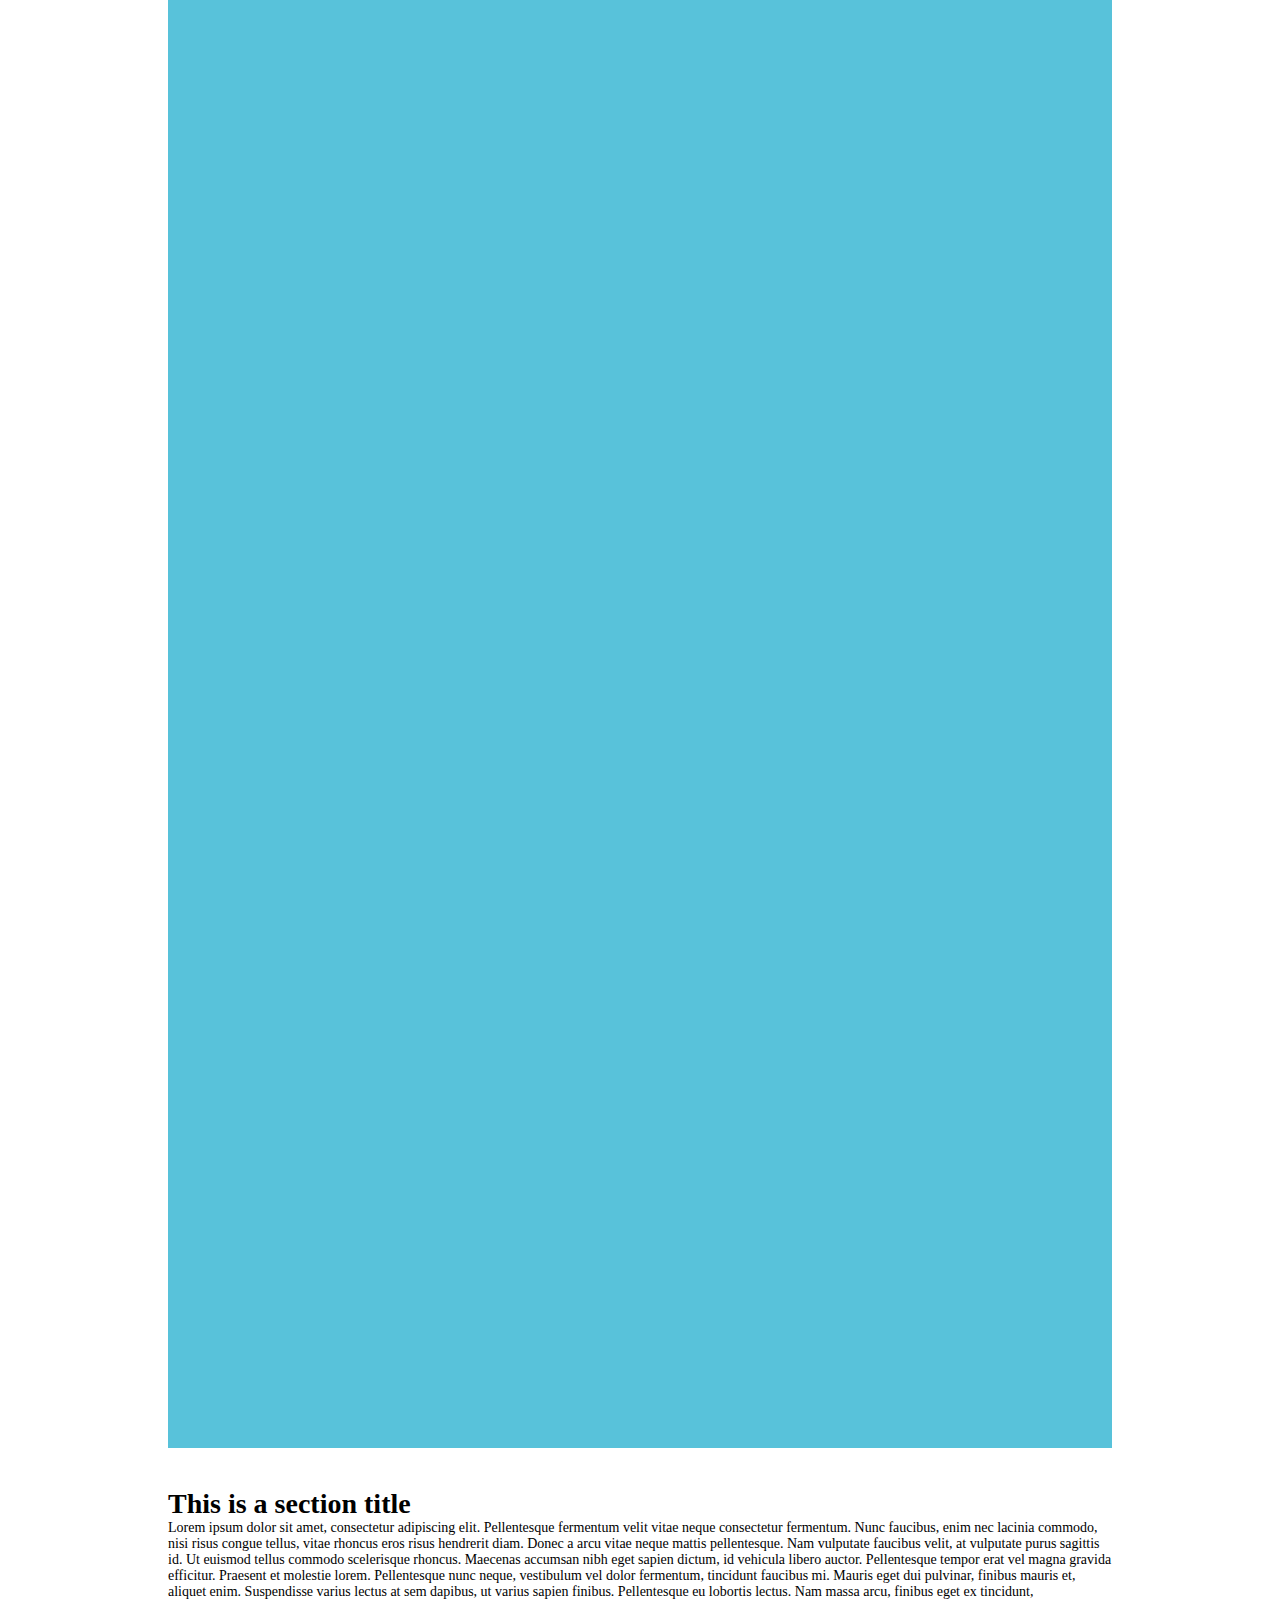
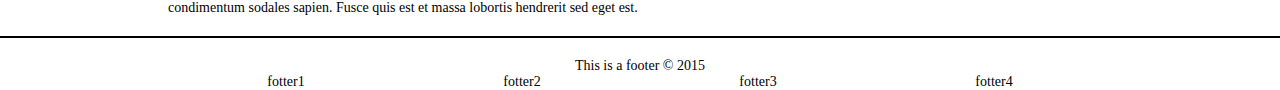
<file: test.html>
<!DOCTYPE html PUBLIC "-//W3C//DTD HTML 4.01 Transitional//EN" "http://www.w3.org/TR/html4/loose.dtd">
<html>
<head>
<meta http-equiv="Content-Type" content="text/html; charset=UTF-8">
<title>Insert title here</title>
<meta name="viewport" content="width=device-width, initial-scale=1">
<link href="css/about_test.css" rel="stylesheet" type="text/css" />
<link href="css/test.css" rel="stylesheet" type="text/css" />
</head>
<body>
	<div id="menu">
		<div class="inner-wrapper">
			<a>Menu1</a>
			<a>Menu2</a>
			<a>Menu3</a>
			<a>Menu4</a>
		</div>
	</div>
	
	<div id="wrapper">
	
		<div class="inner-wrapper">
			<div class="section">
				<h1>This is a section title</h1>
				<p>Lorem ipsum dolor sit amet, consectetur adipiscing elit. Pellentesque fermentum velit vitae neque consectetur fermentum. Nunc faucibus, enim nec lacinia commodo, nisi risus congue tellus, vitae rhoncus eros risus hendrerit diam. Donec a arcu vitae neque mattis pellentesque. Nam vulputate faucibus velit, at vulputate purus sagittis id. Ut euismod tellus commodo scelerisque rhoncus. Maecenas accumsan nibh eget sapien dictum, id vehicula libero auctor. Pellentesque tempor erat vel magna gravida efficitur. Praesent et molestie lorem. Pellentesque nunc neque, vestibulum vel dolor fermentum, tincidunt faucibus mi. Mauris eget dui pulvinar, finibus mauris et, aliquet enim. Suspendisse varius lectus at sem dapibus, ut varius sapien finibus. Pellentesque eu lobortis lectus. Nam massa arcu, finibus eget ex tincidunt, condimentum sodales sapien. Fusce quis est et massa lobortis hendrerit sed eget est. </p>
			</div>
		</div>
	
		<div class="inner-wrapper">
			<div class="section" id="work">
				<div id="ribbon">
				
					<!-- TEXT -->
				
					<div id="r-text-elem1" class="r-text" style="opacity:1;">
						<div class="r-text-title">start</div>
						<p>Lorem ipsum dolor sit amet, consectetur adipiscing elit. Ut in nibh vitae orci finibus finibus. Pellentesque tempus ex nec gravida rutrum. Maecenas consectetur sapien neque, ac eleifend est feugiat eget. Praesent ac sapien varius, facilisis justo eleifend, placerat odio. Aenean at viverra diam. In consectetur vehicula dignissim. Curabitur congue ullamcorper velit et pellentesque. Duis dictum ipsum vitae ex mattis consequat. Cras semper, lectus eu iaculis euismod, quam enim gravida dolor, a tempus velit eros nec sem. Nam at urna iaculis, tincidunt augue quis, placerat tellus.</p>
					</div>
					<div id="r-text-elem2" class="r-text">
						<div class="r-text-title">specification</div>
						<p>Lorem ipsum dolor sit amet, consectetur adipiscing elit. Ut in nibh vitae orci finibus finibus. Pellentesque tempus ex nec gravida rutrum. Maecenas consectetur sapien neque, ac eleifend est feugiat eget. Praesent ac sapien varius, facilisis justo eleifend, placerat odio. Aenean at viverra diam. In consectetur vehicula dignissim. Curabitur congue ullamcorper velit et pellentesque. Duis dictum ipsum vitae ex mattis consequat. Cras semper, lectus eu iaculis euismod, quam enim gravida dolor, a tempus velit eros nec sem. Nam at urna iaculis, tincidunt augue quis, placerat tellus.</p>
					</div>
					<div id="r-text-elem3" class="r-text">
						<div class="r-text-title">wireframe & ux</div>
						<p>Lorem ipsum dolor sit amet, consectetur adipiscing elit. Ut in nibh vitae orci finibus finibus. Pellentesque tempus ex nec gravida rutrum. Maecenas consectetur sapien neque, ac eleifend est feugiat eget. Praesent ac sapien varius, facilisis justo eleifend, placerat odio. Aenean at viverra diam. In consectetur vehicula dignissim. Curabitur congue ullamcorper velit et pellentesque. Duis dictum ipsum vitae ex mattis consequat. Cras semper, lectus eu iaculis euismod, quam enim gravida dolor, a tempus velit eros nec sem. Nam at urna iaculis, tincidunt augue quis, placerat tellus.</p>
					</div>
					<div id="r-text-elem4" class="r-text">
						<div class="r-text-title">ui & gfx</div>
						<p>Lorem ipsum dolor sit amet, consectetur adipiscing elit. Ut in nibh vitae orci finibus finibus. Pellentesque tempus ex nec gravida rutrum. Maecenas consectetur sapien neque, ac eleifend est feugiat eget. Praesent ac sapien varius, facilisis justo eleifend, placerat odio. Aenean at viverra diam. In consectetur vehicula dignissim. Curabitur congue ullamcorper velit et pellentesque. Duis dictum ipsum vitae ex mattis consequat. Cras semper, lectus eu iaculis euismod, quam enim gravida dolor, a tempus velit eros nec sem. Nam at urna iaculis, tincidunt augue quis, placerat tellus.</p>
					</div>
					<div id="r-text-elem5" class="r-text">
						<div class="r-text-title">plan</div>
						<p>Lorem ipsum dolor sit amet, consectetur adipiscing elit. Ut in nibh vitae orci finibus finibus. Pellentesque tempus ex nec gravida rutrum. Maecenas consectetur sapien neque, ac eleifend est feugiat eget. Praesent ac sapien varius, facilisis justo eleifend, placerat odio. Aenean at viverra diam. In consectetur vehicula dignissim. Curabitur congue ullamcorper velit et pellentesque. Duis dictum ipsum vitae ex mattis consequat. Cras semper, lectus eu iaculis euismod, quam enim gravida dolor, a tempus velit eros nec sem. Nam at urna iaculis, tincidunt augue quis, placerat tellus.</p>
					</div>
					<div id="r-text-elem6" class="r-text">
						<div class="r-text-title">development</div>
						<p>Lorem ipsum dolor sit amet, consectetur adipiscing elit. Ut in nibh vitae orci finibus finibus. Pellentesque tempus ex nec gravida rutrum. Maecenas consectetur sapien neque, ac eleifend est feugiat eget. Praesent ac sapien varius, facilisis justo eleifend, placerat odio. Aenean at viverra diam. In consectetur vehicula dignissim. Curabitur congue ullamcorper velit et pellentesque. Duis dictum ipsum vitae ex mattis consequat. Cras semper, lectus eu iaculis euismod, quam enim gravida dolor, a tempus velit eros nec sem. Nam at urna iaculis, tincidunt augue quis, placerat tellus.</p>
					</div>
					<div id="r-text-elem7" class="r-text">
						<div class="r-text-title">user feedback</div>
						<p>Lorem ipsum dolor sit amet, consectetur adipiscing elit. Ut in nibh vitae orci finibus finibus. Pellentesque tempus ex nec gravida rutrum. Maecenas consectetur sapien neque, ac eleifend est feugiat eget. Praesent ac sapien varius, facilisis justo eleifend, placerat odio. Aenean at viverra diam. In consectetur vehicula dignissim. Curabitur congue ullamcorper velit et pellentesque. Duis dictum ipsum vitae ex mattis consequat. Cras semper, lectus eu iaculis euismod, quam enim gravida dolor, a tempus velit eros nec sem. Nam at urna iaculis, tincidunt augue quis, placerat tellus.</p>
					</div>
					<div id="r-text-elem8" class="r-text">
						<div class="r-text-title">launch</div>
						<p>Lorem ipsum dolor sit amet, consectetur adipiscing elit. Ut in nibh vitae orci finibus finibus. Pellentesque tempus ex nec gravida rutrum. Maecenas consectetur sapien neque, ac eleifend est feugiat eget. Praesent ac sapien varius, facilisis justo eleifend, placerat odio. Aenean at viverra diam. In consectetur vehicula dignissim. Curabitur congue ullamcorper velit et pellentesque. Duis dictum ipsum vitae ex mattis consequat. Cras semper, lectus eu iaculis euismod, quam enim gravida dolor, a tempus velit eros nec sem. Nam at urna iaculis, tincidunt augue quis, placerat tellus.</p>
					</div>
					
					<!-- ELEMENTS -->
					
					<div id="r-inner-container">
						<div id="elem1-container" class="r-e-container">
							<!-- elem -->
							<div class="r-elem-container">
								<div id="elem1" class="r-page r-elem r-rotate r-text-function r-transform-origin-100-100"></div>
							</div>
							
							<!-- fake elem -->
							<div class="r-fake-container">
								<div id="elem2-fake" class="r-page r-rotate r-fake r-transform-origin-100-0"></div>
							</div>
							
							<!-- middle elem -->
							<div class="r-middle-container">
								<div id="middle-elem1" class="r-page r-middle r-rotate r-transform-origin-100-100 r-grey-bg"></div>
							</div>
							<!-- label -->
							<div id="elem1-label" class="r-label">start</div>
						</div>
						
						<div id="elem2-container" class="r-e-container">
							<!-- elem -->
							<div class="r-elem-container">
								<div id="elem2" class="r-page r-elem r-rotate r-text-function r-transform-origin-100-100"></div>
							</div>
							
							<!-- fake elem -->
							<div class="r-fake-container">
								<div id="elem3-fake" class="r-page r-rotate r-fake r-transform-origin-100-0"></div>
							</div>
							
							<!-- middle elem -->
							<div class="r-middle-container">
								<div id="middle-elem2" class="r-page r-middle r-rotate r-transform-origin-100-100 r-grey-bg"></div>
							</div>
							<!-- label -->
							<div id="elem2-label" class="r-label">specification</div>
						</div>
						
						<div id="elem3-container" class="r-e-container">
							<!-- elem -->
							<div class="r-elem-container">
								<div id="elem3" class="r-page r-elem r-rotate r-text-function r-transform-origin-100-100"></div>
							</div>
							
							<!-- fake elem -->
							<div class="r-fake-container">
								<div id="elem4-fake" class="r-page r-rotate r-fake r-transform-origin-100-0"></div>
							</div>
							
							<!-- middle elem -->
							<div class="r-middle-container">
								<div id="middle-elem3" class="r-page r-middle r-rotate r-transform-origin-100-100 r-grey-bg"></div>
							</div>
							<!-- label -->
							<div id="elem3-label" class="r-label">wireframe & ux</div>
						</div>
						
						<div id="elem4-container" class="r-e-container">
							<!-- elem -->
							<div class="r-elem-container">
								<div id="elem4" class="r-page r-elem r-rotate r-text-function r-transform-origin-100-100"></div>
							</div>
							
							<!-- fake elem -->
							<div class="r-fake-container">
								<div id="elem5-fake" class="r-page r-rotate r-fake r-transform-origin-100-0"></div>
							</div>
							
							<!-- middle elem -->
							<div class="r-middle-container">
								<div id="middle-elem4" class="r-page r-middle r-rotate r-transform-origin-100-100 r-grey-bg"></div>
							</div>
							<!-- label -->
							<div id="elem4-label" class="r-label">ui & gfx</div>
						</div>
						
						<div id="elem5-container" class="r-e-container">
							<!-- elem -->
							<div class="r-elem-container">
								<div id="elem5" class="r-page r-elem r-rotate r-text-function r-transform-origin-100-100"></div>
							</div>
							
							<!-- fake elem -->
							<div class="r-fake-container">
								<div id="elem6-fake" class="r-page r-rotate r-fake r-transform-origin-100-0"></div>
							</div>
							
							<!-- middle elem -->
							<div class="r-middle-container">
								<div id="middle-elem5" class="r-page r-middle r-rotate r-transform-origin-100-100 r-grey-bg"></div>
							</div>
							<!-- label -->
							<div id="elem5-label" class="r-label">plan</div>
						</div>
						
						<div id="elem6-container" class="r-e-container">
							<!-- elem -->
							<div class="r-elem-container">
								<div id="elem6" class="r-page r-elem r-rotate r-text-function r-transform-origin-100-100"></div>
							</div>
							
							<!-- fake elem -->
							<div class="r-fake-container">
								<div id="elem7-fake" class="r-page r-rotate r-fake r-transform-origin-100-0"></div>
							</div>
							
							<!-- middle elem -->
							<div class="r-middle-container">
								<div id="middle-elem6" class="r-page r-middle r-rotate r-transform-origin-100-100 r-grey-bg"></div>
							</div>
							
							<!-- label -->
							<div id="elem6-label" class="r-label">development</div>
						</div>
						
						<div id="elem7-container" class="r-e-container">
							<!-- elem -->
							<div class="r-elem-container">
								<div id="elem7" class="r-page r-elem r-rotate r-text-function r-transform-origin-100-100"></div>
							</div>
							
							<!-- fake elem -->
							<div class="r-fake-container">
								<div id="elem8-fake" class="r-page r-rotate r-fake r-transform-origin-100-0"></div>
							</div>
							
							<!-- middle elem -->
							<div class="r-middle-container">
								<div id="middle-elem7" class="r-page r-middle r-rotate r-transform-origin-100-100 r-grey-bg"></div>
							</div>
							<!-- label -->
							<div id="elem7-label" class="r-label">user feedback</div>
						</div>
						
						<div id="elem8-container" class="r-e-container">
							<!-- elem -->
							<div class="r-elem-container">
								<div id="elem8" class="r-page r-elem r-rotate r-text-function r-transform-origin-100-100"></div>
							</div>
							
							<!-- label -->
							<div id="elem3-label" class="r-label">launch</div>
						</div>
					</div>
				</div>
			</div>
		</div>
	
		<div class="inner-wrapper">
			<div class="section">
				<h1>This is a section title</h1>
				<p>Lorem ipsum dolor sit amet, consectetur adipiscing elit. Pellentesque fermentum velit vitae neque consectetur fermentum. Nunc faucibus, enim nec lacinia commodo, nisi risus congue tellus, vitae rhoncus eros risus hendrerit diam. Donec a arcu vitae neque mattis pellentesque. Nam vulputate faucibus velit, at vulputate purus sagittis id. Ut euismod tellus commodo scelerisque rhoncus. Maecenas accumsan nibh eget sapien dictum, id vehicula libero auctor. Pellentesque tempor erat vel magna gravida efficitur. Praesent et molestie lorem. Pellentesque nunc neque, vestibulum vel dolor fermentum, tincidunt faucibus mi. Mauris eget dui pulvinar, finibus mauris et, aliquet enim. Suspendisse varius lectus at sem dapibus, ut varius sapien finibus. Pellentesque eu lobortis lectus. Nam massa arcu, finibus eget ex tincidunt, condimentum sodales sapien. Fusce quis est et massa lobortis hendrerit sed eget est. </p>
			</div>
		</div>
	
	</div>
	
	<div id="footer">
		<div class="inner-wrapper">
			<p>This is a footer &copy; 2015</p>
			<div class="cfx">
				<a>fotter1</a>
				<a>fotter2</a>
				<a>fotter3</a>
				<a>fotter4</a>
			</div>
		</div>
	</div>
	
	<script type="text/javascript" src="js/jquery-1.11.1.min.js"></script>
	<script type="text/javascript" src="js/skrollr.min.js"></script>
	<script type="text/javascript" src="js/ribbon_desktop_test.js"></script>
	<script type="text/javascript">
	var s;
	window.onload = function() {
		s = skrollr.init({
			smoothScrolling: true,
			forceHeight: true,
			beforerender: function(data) {
		        return data.direction == 'down';
		    }
		});
		//fixDocumentHeightForMobile();
	}
	// height fix
	/*function fixDocumentHeightForMobile(){
		$("#skrollr-body").height($("#wrapper").outerHeight());
		s.refresh(document.body);
	}*/
	// create ribbon
	// A szöveg
	var elem1 = new RibbonElement('elem1','rgb(238,238,238)','rgb(210,210,210)');
	// B szöveg
	var elem2 = new RibbonElement('elem2','rgb(238,238,238)','rgb(210,210,210)');
	// C szöveg
	var elem3 = new RibbonElement('elem3','rgb(238,238,238)','rgb(210,210,210)');
	// D szöveg
	var elem4 = new RibbonElement('elem4','rgb(255,75,50)','rgb(193,58,39)');
	// E szöveg
	var elem5 = new RibbonElement('elem5','rgb(255,75,50)','rgb(193,58,39)');
	// F szöveg
	var elem6 = new RibbonElement('elem6','rgb(0,26,47)','rgb(0,11,20)');
	// G szöveg
	var elem7 = new RibbonElement('elem7','rgb(0,26,47)','rgb(0,11,20)');
	// H szöveg
	var elem8 = new RibbonElement('elem8','rgb(0,26,47)','rgb(0,11,20)');
	
	var ribbon = new Ribbon("ribbon", 640, -320, 0,100,200);
	ribbon.createRibbon([elem1,elem2,elem3,elem4,elem5,elem6,elem7,elem8]);
	</script>
</body>
</html>
</file>
<file: ttt/style.css>
@CHARSET "UTF-8";
* {
  margin: 0;
  padding: 0;
  box-sizing: border-box;
  -moz-box-sizing: border-box;
  -webkit-box-sizing: border-box;
}

html, body {
  height: 100%;
}

body {
  font-size: 14px;
  overflow: auto;
}
.clearfix:before, .clearfix:after {
  display: table;
  content: '';
}
.clearfix, .clearfix:after {
  clear: both;
}
.pull-left {
  float: left;
}
#wrapper {
  height: 100%;
  width: 100%;
  position: relative;
  min-height: 400px;
  min-width: 960px;
  background: grey;
}
.sidebar {
  width: 30%;
  height: 100%;
  background-color: #bcc6d6;
  padding: 30px;
  overflow: auto;
  position: relative;
  padding-top: 85px;
}
.sidebar .header {
  position: absolute;
  top: 0;
  left: 0;
  width: 100%;
  padding: 10px 30px;
  border-bottom: 1px solid #f7f7f7;
}
.sidebar .tab {
  display: none;
}
.sidebar-nav {
  display: inline;
  list-style: none;
}
.sidebar-nav li {
  display: inline-block;
  padding: 0 5px;
}
.sidebar-nav li a {
  display: inline-block;
  padding: 3px 5px;
  background-color: #fff;
  color: #000;
  text-decoration: none;
  border-radius: 4px;
}
.sidebar-nav li a:hover {
  background-color: #f9f9f9;
  cursor: pointer;
}
.container {
  background-color: white;
  width: 70%;
  height: 100%;
  padding: 30px;
}
#container {
  width: 100%;
  height: 100%;
}
#form {
  width: 100%;
  padding: 15px;
}
.form-row {
  width: 100%;
  padding: 5px 0;
}
.form-row + .form-row {
  margin-top: 5px;
}
.btn {
  padding: 3px 6px;
  display: inline-block;
  border-radius: 4px;
}
.submit {
  border: 1px solid #082047;
  background-color: #1250b5;
  color: #fff;
}
.submit:hover {
  background-color: #082047;
  cursor: pointer;
}
.form-row input[type="text"],
.form-row input[type="number"],
.form-row select {
  width: 100%;
  border:1px solid gray;
  border-radius: 4px;
  height: 30px;
}
.form-row input[type="text"],
.form-row input[type="number"] {
  padding: 3px 4px;
}
.form-row input[type="text"]:focus,
.form-row input[type="number"]:focus,
.form-row select:focus {
  border-color: #082047;
}
.color-sample {
  display: inline-block;
  width: 10px;
  height: 10px;
  border-radius: 2px;
  border-color: 1px solid #eee;
}
.color-sample.red {
  background-color: #e20b0b;
}
.color-sample.green {
  background-color: #0ba024;
}
.color-sample.blue {
  background-color: #1250b5;
}
table {
  width: 100%;
  text-align: left;
  font-size: 12px;
  border-collapse: collapse;
  margin: 10px 0;
}
table thead tr th {
  border-bottom: 1px solid #666;
}
table tbody tr td {
  padding: 5px 0;
}
</file>
<file: css/index.css>
#site-heading {
  color: #fff;
}
/* Éles kép ez látszódik utolsónak */
#wrapper-header {
    background-color: rgba(79, 79, 79, 1);
}
#header-background {
  background-image: url("../img/img_landing_header.jpg");
  background-position: top center;
  background-attachment: fixed;
  position: absolute;
  top: 0;
  bottom: 0;
  left: 0;
  right: 0px;
  z-index: 2;
  opacity: 0.1;
}
/*
#inner-wrapper {
	margin-top:400px;
	top: -400px;
	position:relative;
}
*/
/* featured-products */

#product-list {
	position: relative;
	width: 100%;
}
#product-list > ul {
	list-style: none;
}
#product-list .product {
	float: left;
	max-width: 365px;
	width: 30.41666%;
	margin: 4.3333% 4.3333% 0 0;
}
#product-list .product.hover-title.hovered {
	position: relative;
}
#product-list .product.hover-title > span.hover-over-title {
	position: absolute;
	left: 0;
	right: 0;
	bottom: -1.5em;
	text-align: center;
}
#product-list .product:nth-child(3n){
	margin-right: 0;
}
#product-list .product img {
	width: 100%;
	max-width: 100%;
}
#product-list .product img:hover {
	cursor: pointer;
}
#display-product {
	border-bottom: 2px solid #EEE;
	padding: 52px 0 18px 0;
	display: none;
	max-height: 0em;
	overflow: hidden;
	transition: max-height 1s ease-out 0.5s;
	-o-transition: max-height 1s ease-out 0.5s;
	-moz-transition: max-height 1s ease-out 0.5s;
	-webkit-transition: max-height 1s ease-out 0.5s;
}
#display-product.show {
	display: block;
	max-height: 300em;
	overflow: visible;
}
#display-product .product {
	width: 100%;
	display: none;
	position: relative;
}
#display-product .product .heading .product-close-btn {
	display: inline-block;
	position: absolute;
	background-repeat: no-repeat;
	background-position: center;
	width: 20px;
	height: 20px;
	right: -40px;
	top: -8px;
	background-image: url("../img/icn_close.png");
}
#display-product .product .product-paging-btn {
	position: absolute;
	top: 50%;
	width: 10px;
	height: 20px;
	display: inline-block;
	background-repeat: no-repeat;
	background-position: center;
	background-size: contain;
}
#display-product .product .product-paging-btn.disabled {
	display: none;
}
#display-product .product .product-prev-btn {
	background-image: url("../img/icn_arrow_left.png");
	left: -30px;
}
#display-product .product .product-next-btn {
	background-image: url("../img/icn_arrow_right.png");
	right: -30px;
}
#display-product .product .img-holder {
	max-width: 782px;
	width: 65.1666%;
	margin-right: 4.3333%;
	margin-bottom: 40px;
	float:left;
}
#display-product .product .description,
#display-product .product .heading {
	max-width: 366px;
	width: 30.5%;
	float: left;
}
#display-product .product .description {
	position: relative;
	margin-bottom: 151px;
	padding-bottom: 52px;
}
#display-product .product .thumbnails-holder .btn-holder {
	text-align: center;
	margin-bottom: 20px;
}
#display-product .product .thumbnails-holder .btn-holder > a {
	display: inline-block;
	max-width: 157px;
	width: 42%;
	float: left;
	margin-bottom: 20px;
}
#display-product .product .thumbnails-holder .btn-holder > a:nth-child(2n) {
	margin-left: 14%;
}
#display-product .product .thumbnails-holder .btn-holder > a > img {
	max-width: 100%;
}
#display-product .product .heading {
	text-transform: uppercase;
	font-size: 16px;
	margin-bottom: 40px;
}
#display-product .product .thumbnails-holder {
	position: absolute;
	bottom: 40px;
	left: 0;
	right: 0;
	padding-left: 69.5%;
	z-index: 2;
}
a.color-inherit, a.color-inherit:visited {
    color: inherit;
}
.thumbnails-holder .thumbnail-img-holder {
	width: 52px;
	height: 52px;
	float: left;
}
.thumbnails-holder .thumbnail-img-holder + .thumbnail-img-holder{
	margin-left: 14.2076%;
}
.thumbnails-holder .thumbnail-img-holder .tooltip {
	position:relative;
}
.thumbnails-holder .thumbnail-img-holder .tooltip > .hover-over-tooltip {
	position: absolute;
	top: 57px;
	left: -26px;
	background-color: #58c2da;
	z-index: 300;
}
.thumbnails-holder .thumbnail-img-holder .tooltip > .hover-over-tooltip > .hover-over-inner {
	padding: 5px 10px;
	white-space: nowrap;
	color: #FFF;
	border: 1px solid #FFF;
}
.thumbnails-holder .thumbnail-img-holder .tooltip > .hover-over-tooltip > .hover-over-inner:before {
	content: "";
	width: 14px;
	height: 7px;
	background: url('../img/hover_top_lb.png') no-repeat center top transparent;
	position: absolute;
	display: block;
	left: 50%;
	top: -6px;
	margin-left: -7px;
}
.thumbnails-holder .thumbnail-img-holder .tooltip > .hover-over-tooltip:before,
.thumbnails-holder .thumbnail-img-holder .tooltip > .hover-over-tooltip:after {
	position: absolute;
	content: "";
	display: block;
	width: 5px;
	height: 5px;
	background-repeat: no-repeat;
	background-attachment: scroll;
	background-color: transparent;
}
.thumbnails-holder .thumbnail-img-holder .tooltip > .hover-over-tooltip:before {
	background-image: url('../img/hover_corner_topleft_lb.png');
	background-position: left top;
	top: 0;
	left: 0;
}
.thumbnails-holder .thumbnail-img-holder .tooltip > .hover-over-tooltip:after {
	background-image: url('../img/hover_corner_rightdown_lb.png');
	background-position: right bottom;
	bottom: 0;
	right: 0;
}

#display-product .product .img-holder {
	position: relative;
}
#display-product .product .img-holder > .bullets-navbar {
	position: absolute;
	left: 0;
	right: 0;
	bottom: -38px;
	height: 28px;
	text-align: center;
	z-index: 5;
}
#display-product .product .img-holder > .bullets-navbar > .bullets-item {
	display: inline-block;
	width: 20px;
	height: 20px;
	background-color:transparent;
	background-position: center center;
	background-attachment: scroll;
	background-repeat: no-repeat;
	background-image: url('../img/bullet_grey.png');
}
/*#display-product .product .img-holder > .bullets-navbar > .bullets-item + .bullets-item {*/
	/*margin-left: 30px;*/
/*}*/
#display-product .product .img-holder > .bullets-navbar > .bullets-item.active,
#display-product .product .img-holder > .bullets-navbar > .bullets-item:hover {
	background-image: url('../img/bullet_orange.png');
}
#display-product .product .img-holder > .area-btn {
	position: absolute;
	top: 0;
	bottom: 0;
	z-index: 4;
}
#display-product .product .img-holder > .left-area{	
	left: 0;
	right: 50%;
}
#display-product .product .img-holder > .right-area{
	left: 50%;
	right: 0;
}

/* our philosophy */
#our-philosophy .inner-row {
	margin-top: 52px;
	width: 50%;
}
#our-philosophy .tab {
	width: 50%;
	text-align: center;
	float: left;
	padding: 0 26px;
}
#our-philosophy .tab .img-holder {
	max-width: 261px;
	width: 100%;
}

#our-philosophy .tab > .text {
	margin-top: 42px;
}

#contact .heading {
	margin-bottom: 52px;
}


@media all and (max-width: 1439px){
	#our-philosophy .inner-row .tab .text > br {
		display: none;
	}
}
@media all and (max-width: 977px){
	#display-product .product .img-holder {
		width: 100%;
		margin-right: 0;
	}
	#display-product .product .heading {
		position: absolute;
		top: -130px;
		background-color: #001A2F;
		font-size: 24px;
		left: 0px;
		right: 0;
		width: auto;
		padding: 0 30px;
	}
	#display-product .product .description,
	#display-product .product .heading
	{
		max-width: none;
		text-align: center;
	}
	#display-product .product .description {
		width: 100%;
		padding-top: 52px;
		margin-bottom: 0;
	}
	#display-product .product .thumbnails-holder {
		position: static;
		padding-left: 0;
		text-align: center;
	}
	#display-product .product .thumbnails-holder .thumbnail-img-holder {
		float: none;
		display: inline-block;
	}
}
@media all and (max-width: 980px){
	#product-list {
		max-width: 782px;
		margin: 0 auto;
	}
	#product-list .product {
		width: 46.6752%;
		margin: 6.65% 6.65% 0 0;
	}
	#product-list .product:nth-child(2n){
		margin-right: 0;
	}
	#product-list .product:nth-child(2n+1){
		margin-right: 6.65%;
	}
}
@media all and (max-width: 900px){
	#our-philosophy .tab {
		padding: 0 13px;
	}
	#site-text > br {
		display: none;
	}
}
@media all and (max-width: 660px) {
	#display-product .product {
		width: 86%;
		margin-left: 7%;
	}
	#display-product .product .heading .product-close-btn {
		width: 24px;
		height: 24px;
		right: 0px;
		top: 0;
		background-image: url("../img/icn_close_mobile.png");
	}
	#display-product .product .product-paging-btn {
		width: 20px;
		height: 36px;
		padding: 0 10px;
	}
	#display-product .product .product-prev-btn {
		background-image: url("../img/icn_arrow_left.png");
		left: -42px;
	}
	#display-product .product .product-next-btn {
		background-image: url("../img/icn_arrow_right.png");
		right: -42px;
	}
}

@media all and (min-width: 401px) and (max-width: 520px) {
	#display-product .product > .product-paging-btn {
		top: 41%;
	}
}
@media all and (max-width: 400px) {
	#display-product .product > .product-paging-btn {
		top: 35%;
	}
}
@media all and (max-width: 650px){
	#our-philosophy .mcfx:before, #our-philosophy .mcfx:after {
		content: " ";
		display: table;
	}
	#our-philosophy .mcfx, #our-philosophy .mcfx:after {
		float: none;
		clear:both;
	}
	#our-philosophy .mcfx {
		margin: 52px auto 0;
	}
	#our-philosophy .inner-row {
		width: 100%;
	}
}
@media all and (max-width: 360px){
	.thumbnails-holder .thumbnail-img-holder .tooltip > .hover-over-tooltip {
		max-width: 116px;
	}
	.thumbnails-holder .thumbnail-img-holder .tooltip > .hover-over-tooltip > .hover-over-inner {
		white-space: normal;
		text-align: center;
	}
}
@media all and (max-width: 360px) {
	#display-product .product .product-prev-btn {
		left: -40px;
		padding-left: 5px;
	}
	#display-product .product .product-next-btn {
		right: -40px;
		padding-right: 5px;
	}
}

#tools .tab .label, #partners .tab .label {
	font-weight: bold;
}

/* partners, team */

#partners .inner-container,
#our-team .inner-container{
	text-align: center;
}
#our-team .tab,
#partners .tab {
	max-width: 261px;
  margin-top: 52px;
  padding: 0 3%;
  float: left;
  width: 33.3333%;
  box-sizing: border-box;
  -moz-box-sizing: border-box;
}
#partners .tab:nth-child(4n+5),
#our-team .tab:nth-child(4n+5) {
	clear: both;
}
#partners .tab .img-holder,
#our-team .tab .img-holder {
	width: 100%;
	height: auto;
	margin-bottom: 42px;
}

/* 4elem esetén ez kell
#partners .tab + .tab{
	margin-left: 9.059%;
}*/


#partners .inner-container .mcfx {
	width: 50%;
	padding-right: 26px;
}
#partners .inner-container .mcfx + .mcfx {
	padding-left: 26px;
	padding-right: 0;
}
.inner-container > .centered {
	display: inline-block;
}


@media all and (max-width: 980px){
	#partners .inner-container > .centered {
		width: auto;
	}
	#partners .inner-container .mcfx {
		width: 100%;
		padding: 0;
		float: none;
	}
	#partners .inner-container .mcfx + .mcfx {
		padding: 0;
	}
	#relax {
		background-position: 20% center;
	}
}

@media all and (max-width: 800px){
	#tools .mcfx {
		width: 100%;
	}
}
@media all and (max-width: 718px){
	#our-team .centered {
		width: 100%;
	}
	#our-team .tab {
		margin-top: 26px;
	}
}
</file>
<file: css/main.css>
@font-face {
	font-family: din;
	src: url(D-DIN.otf);
}

* {
	padding: 0;
	margin: 0;
}

html,
body {
	height: 100%;
}

body {
	background-color: #FAFAFA;
	font-family: din;
	font-size: 16px;
	line-height: 24px;
	color: #001A2F;
	min-width: 320px;
}

a {
	text-decoration: none;
}

div>img {
	max-width: 100%;
}

#wrapper {
	width: 100%;
	padding-top: 61px;
}

#inner-wrapper {
	width: 100%;
}

.mcfx {
	float: left;
}

.clearfix:before,
.clearfix:after {
	display: table;
	content: " ";
}

.clearfix,
.clearfix:after {
	clear: both;
}

.btn:hover {
	cursor: pointer;
}

.box {
	box-sizing: border-box;
	-moz-box-sizing: border-box;
}

.align-center {
	text-align: center;
}

.blue-bg {
	background-color: #58c2da;
	color: #FAFAFA;
}

.lightblue-bg {
	background-color: #58C2DA;
	color: #ffffff;
}

.grey-bg {
	background-color: #fafafa;
	color: #001A2F;
}

.white-bg {
	background-color: #FFF;
}

.rounded {
	position: relative;
}

.rounded:before,
.rounded:after {
	display: block;
	z-index: 5;
	border: 16px solid transparent;
	width: 0;
	height: 0;
	position: absolute;
	content: "";
}

.rounded-small:before,
.rounded-small:after {
	border-width: 5px;
}

.rounded:before {
	left: -1px;
	top: -1px;
}

.rounded:after {
	right: -1px;
	bottom: -1px;
}

.rounded-grey:before {
	border-top-color: #fafafa;
	border-left-color: #fafafa;
}

.rounded-grey:after {
	border-right-color: #fafafa;
	border-bottom-color: #fafafa;
}

.rounded-blue:before {
	border-top-color: #58c2da;
	border-left-color: #58c2da;
}

.rounded-blue:after {
	border-bottom-color: #58c2da;
	border-right-color: #58c2da;
}

.rounded-lightblue:before {
	border-top-color: #58c2da;
	border-left-color: #58c2da;
}

.rounded-lightblue:after {
	border-right-color: #58c2da;
	border-bottom-color: #58c2da;
}

#sections {
	position: relative;
	width: 100%;
}

/* Top header */

#top-header {
	top: 0;
	left: 0;
	right: 0;
	z-index: 500;
	box-shadow: 0 4px 4px -4px #000000;
	background-color: #FFF;
	height: 60px;
}

#top-header.fixed {
	position: fixed;
}

#top-header.absolute {
	position: absolute;
}

#wrapper-header-container {
	position: relative;
	background-size: cover;
	background-position: center;
	background-repeat: no-repeat;
	background-color: transparent;
	width: 100%;
	height: 685px;
}

#top-header {
	position: fixed;
	top: 0;
	left: 0;
	right: 0;
	z-index: 500;
	box-shadow: 0 4px 4px -4px #000000;
	background-color: #FFF;
}

#inner-header {
	height: 60px;
	padding: 18px 120px;
	margin: 0 auto;
	width: 100%;
	max-width: 1440px;
	font-size: 18px;
}

#site-name {
	text-transform: uppercase;
	float: left;
}

#site-name>a {
	color: inherit;
}

#navbar {
	float: right;
	text-transform: lowercase;
}

a#navbar-mobile-btn {
	display: none;
}

a.menu-item,
a.menu-item:active,
a.menu-item:focus,
a.menu-item:visited {
	color: inherit;
	outline: none;
	margin-right: 10px;
}

a.menu-item.current {
	font-weight: bold;
}

.section {
	width: 100%;
}

.inner-section {
	padding: 72px 120px 82px;
	width: 100%;
	max-width: 1440px;
	/*75%*/
	margin: 0 auto;
}

.inner-section>.heading {
	width: 100%;
	text-align: center;
	font-size: 24px;
	text-transform: uppercase;
	padding-bottom: 52px;
	border-bottom: 2px solid;
}

#footer.inner-section>.heading {
	border-color: #CCC;
}

/* header */
#wrapper-header {
	width: 100%;
	height: 685px;
	position: relative;
}

#wrapper-header .content,
#wrapper-header .grey-layer {
	position: absolute;
	top: 0;
	left: 0;
	right: 0;
	bottom: 0;
	width: 100%;
	height: 685px;
}

#wrapper-header .grey-layer {
	background-size: cover;
	z-index: 5;
	opacity: 1;
}

#wrapper-header .content {
	z-index: 10;
}

#wrapper-header .content .inner-content {
	max-width: 1440px;
	width: 100%;
	padding: 70px 120px 92px;
	margin: 0 auto;
	color: #001A2F;
}

#logo {
	width: 172px;
	height: 91px;
	margin: 0 auto 60px;
}

#logo img {
	max-width: 100%;
}

#site-heading {
	width: 100%;
	height: 220px;
	color: #FF4B34;
	font-family: din;
	font-weight: bold;
	font-size: 42px;
	line-height: 1.1em;
	text-transform: uppercase;
	padding-bottom: 55px;
	margin-bottom: 48px;
}

#site-text {
	font-size: 18px;
	color: #FFF;
}

/* header animation */

#wrapper-header>.content {
	overflow: hidden;
}

#wrapper-header>.content>.inner-content {
	position: relative;
}

/* contact */

#contact .text {
	margin: 52px 0;
	font-size: 18px;
}

#contact #contact-button {
	max-width: 366px;
	width: 100%;
	height: 67px;
	line-height: 69px;
	font-size: 24px;
	text-transform: uppercase;
	background-color: #ff4b32;
	margin: 0 auto;
	color: #FAFAFA;
	display: block;
}

#contact #contact-button:hover {
	background-color: #FAFAFA;
	color: #ff4b32;
}

/* footer */
/*old footer: jobs*/
#footer .heading {
	font-size: 16px;
	text-transform: none;
}

#footer .heading .mcfx {
	width: 60%;
}

#footer .heading .mcfx+.mcfx {
	width: 40%;
}

#footer .heading .mcfx .tab {
	width: 50%;
	float: left;
}

#footer .text {
	margin-top: 52px;
}

/* new footer: index, about */
#footer ul.heading {
	list-style: none;
	margin: 0;
	padding: 0 0 52px 0;
}

#footer ul.heading li {
	display: inline;
}

#footer ul.heading li>span {
	display: inline-block;
}

#footer ul.heading li.stretch {
	display: none;
}

/******************************
*******   RESPONSIVE   ********
*******************************/
@media all and (max-width: 899px) {
	#footer ul.heading li {
		display: block;
		width: 100%;
		text-align: center;
	}

	#footer ul.heading li.tab+.tab {
		margin-top: 10px;
	}
}

@media all and (min-width: 900px) and (max-width: 1149px) {
	#footer ul.heading {
		text-align: center;
	}

	#footer ul.heading li.tab {
		display: inline-block;
		width: 50%;
		float: left;
		vertical-align: top;
	}

	#footer ul.heading li.tab>span {
		text-align: center;
	}

	#footer ul.heading li.tab:nth-child(1) {
		text-align: left;
	}

	#footer ul.heading li.tab:nth-child(2) {
		text-align: right;
	}

	#footer ul.heading li.tab:nth-child(3) {
		margin-top: 10px;
		float: none;
		display: inline-block;
		width: 100%;
	}
}

@media all and (min-width: 1150px) {
	#footer ul.heading {
		text-align: justify;
	}

	#footer ul.heading li {
		display: inline;
	}

	#footer ul.heading li>span {
		text-align: left;
	}

	#footer ul.heading li.stretch {
		display: inline-block;
		width: 100%;
	}
}

@media all and (max-width: 900px) {
	#footer .heading .mcfx .tab {
		width: 100%;
	}

	#footer .heading .mcfx .tab+.tab {
		padding-top: 10px;
	}
}

@media all and (max-width: 600px) {
	#footer .heading .mcfx {
		width: 100%;
	}

	#footer .heading .mcfx+.mcfx {
		width: 100%;
		margin-top: 10px;
	}
}

@media all and (max-width: 650px) {
	a#navbar-mobile-btn {
		display: inline-block;
		width: 40px;
		height: 40px;
		background: url(../img/icn_menu.png) no-repeat center center rgba(255, 255, 255, .3);
		float: right;
		padding: 0 5px;
	}

	#navbar {
		height: 40px;
		overflow: hidden;
		float: none;
		position: fixed;
		top: 10px;
		right: 20px;
	}

	#navbar.toggle {
		height: auto;
		left: 40px;
		text-align: center;
		box-shadow: 0px 4px 4px -4px #000;
		background-color: #FFF;
	}

	#navbar.toggle>a#navbar-mobile-btn {
		opacity: 0.6;
	}

	#navbar>a.menu-item {
		width: 100%;
		background-color: #FFF;
		display: inline-block;
		padding: 9px 0 10px;
		border-top: 1px solid #F0F0F0;
	}

	#navbar.toggle>a.menu-item:hover {
		background-color: #F9F9F9;
	}
}

@media all and (max-width: 1440px) {
	#wrapper-header .content .inner-content {
		padding: 70px 10% 92px;
	}

	#inner-header {
		padding: 18px 10%;
	}

	.inner-section {
		padding: 72px 10% 82px;
	}

}

@media all and (min-width: 1280px) {
	#site-heading {
		font-size: 60px;
	}
}

@media all and (max-width: 660px) {
	#wrapper-header .content .inner-content {
		padding: 70px 20px 92px;
	}

	#inner-header {
		padding: 18px 20px;
	}

	.inner-section {
		padding: 72px 20px 82px;
	}
}

@media all and (max-width: 490px) {
	#site-heading {
		font-size: 28px;
	}

	#site-text {
		line-height: 1.1em;
	}
}
</file>
<file: css/jobs.css>
#wrapper {
	padding-top: 60px;
}
#inner-wrapper, #wrapper-header {
	position: static;
}
#wrapper-header-container {
	background-image: url("../img/img_header3_bg.jpg");
}
#wrapper-header .content, #wrapper-header .grey-layer,
#wrapper-header-container, #wrapper-header {
	height: 490px;	
}
#jobs {
	color: #FAFAFA;
}
#site-heading {
	border: none;
}
.inner-section .sub-heading {
	width: 100%;
	text-align: center;
	font-size: 24px;
	text-transform: uppercase;
	margin-bottom: 52px;
}
#jobs > .job + .job {
	margin-top: 50px;
	border-top: 1px solid #FFF;
}
#jobs .sub-heading > span {
	display: inline-block;
	position: relative;
}
#jobs .sub-heading > span:after {
	content: "";
	display: inline-block;
	width: 52px;
	height: 52px;
	position: absolute;
	right: -72px;
	bottom: 0px;
	background: url("../img/icon_hammer.png") no-repeat center center;
	top: 50%;
	margin-top: -26px;
}
#submenu-holder {
	width: 100%;
	padding: 30px 0;
	min-height: 44px;
	border-bottom: 2px solid;
}
#submenu {
	width: 100%;
	text-align: center;
	padding: 10px 0;
	border-bottom-color: inherit;
	z-index: 450;
	background-color:#58C2DA;
}
a#submenu-mobile-btn {
	display: none;
}
#submenu-holder.pinned {
	border-bottom: none;
}
#submenu.pinned {
	position: fixed;
	top: 60px;
	left: 0;
	right: 0;
	border-bottom: 2px solid;
}
#submenu > .tab {
	display: inline-block;
}
#submenu > .tab > a.submenu-btn {
	color: #FFF;
}
#submenu > .tab + .tab {
	margin-left: 30px;
}
.jobs-button {
	max-width: 366px;
	width: 100%;
	height: 67px;
	line-height: 69px;
	font-size: 24px;
	text-transform: uppercase;
	background-color: #FAFAFA;
	margin: 0 auto;
	color: #ff4b32;
	display: block;
}
.jobs-button:hover {
	cursor:pointer;
	color: #FAFAFA;
	background-color: #ff4b32;
}
.section > .inner-section > .job > .paragraph {
	max-width: 790px;
	margin:0 auto 52px;
	padding-top: 52px;
}
.section > .inner-section > .job:first-child > .paragraph {
  border-top: 2px solid;
}
.section .paragraph > .title {
	font-size: 24px;
	line-height: 30px;
	margin-bottom: 40px;
}
.description > .sub-tittle {
    color: #FAFAFA;
}
.section .paragraph > .description {
	color: #001A2F;
	font-size: 18px;
	line-height: 20px;
}
.section .paragraph > .description > p + p {
	margin-top: 20px;
}
.section .paragraph > .description > ul {
	/*padding-left: 20px;*/
	padding: 10px 0 10px 20px;
}
.section .paragraph > .description > ul > li {
	line-height: 30px;
}
/*.section .paragraph > .description > ul > li + li {
	margin-top: 20px;
}*/

@media all and (max-width: 650px){
	#submenu-holder {
		padding: 0;
	}
	a#submenu-mobile-btn{
		display: inline-block;
		width: 40px;
		height: 24px;
		background: url("../img/icn_submenu.png") no-repeat scroll center center rgba(255,255,255,0.2);
		float: left;
		margin: 0px 0px 10px 15px;
		padding: 5px;
	}
	#submenu {
		height: 34px;
		overflow: hidden;
		background-color: transparent;
	}
	#submenu.pinned {
		top: 0px;
		line-height: 40px;
		border-bottom: none;
	}
	#submenu.toggle {
		height: auto;
		text-align: center;
		padding-bottom: 0;
		background-color:#58C2DA;
	}
	#submenu.pinned.toggle {
		border-bottom: 2px solid;
	}
	#submenu.toggle > a#submenu-mobile-btn {
		opacity: 0.6;
	}
	#submenu > div.tab {
		width: 100%;
		display: inline-block;
		padding: 9px 0 10px;
		border-top: 1px solid #F0F0F0;
		line-height: 24px;
	}
	#submenu > div.tab + .tab {
		margin-left: 0;
	}
	#submenu.toggle > div.tab:hover {
		color: #001A2F;
		cursor: pointer;
	}
}
@media all and (max-width: 400px){
	#jobs > .sub-heading > span {
		max-width: 190px;
	}
	#jobs > .sub-heading > span::after {
		right: -62px;
	}
}
</file>
<file: css/about_test.css>
#wrapper {
	padding-top: 60px;
}
#inner-wrapper, #wrapper-header {
	position: static;
}
#site-heading {
	border: none;
}
#wrapper-header-container {
	background: url("../img/img_header_bg.png") no-repeat center transparent;
	background-size: cover;
}
.section .inner-section > .sub-heading {
	margin-top: 52px;
	text-align: center;
}
.label {
	text-align: center;
	text-transform: uppercase;
}
#tools .tab .label, #partners .tab .label {
	font-weight: bold;
}
/* work */
#work > .heading {
	border-color: #FAFAFA;
	position:relative;
	z-index: 15;
}
#work .inner-container .tab {
	width: 50%;
	float: left;
	margin-top: 52px;
	font-size: 18px;
	display: table;
	height: 72px;
}
#work .inner-container .tab > div {
	display: table-cell;
	vertical-align: middle;
}
#work .inner-container .tab:nth-child(2n+1) .text {
	padding-right: 26px;
}
#work .inner-container .tab:nth-child(2n) {
	padding-left: 26px;
}
#work .inner-container .tab:nth-child(2n) .text-holder {
	padding: 0 15px;
	text-transform: uppercase;
}
.inner-container > .centered {
	display: inline-block;
}
/* tools */

#tools .inner-container {
	
}
#tools .mcfx {
	width: 50%;
	padding-top: 52px;
}
#tools .tab {
	width: 33.33333%;
	float: left;
	margin: 0;
	padding: 0 2%;
}
#tools .tab:nth-child(6n+7) {
	clear: both;
}
#tools .tab .img-holder {
	width: 100%;
	height: auto;
	margin-bottom: 42px;
	text-align: center;
}

/* partners, team */

#partners .inner-container,
#our-team .inner-container{
	text-align: center;
}
#our-team .tab {
	max-width: 261px;
	float: left;
	margin-top: 52px;
}
#partners .tab {
	width: 45.47%;
	max-width: 261px;
	float: left;
	margin-top: 52px;
}
#partners .tab:nth-child(4n+5),
#our-team .tab:nth-child(4n+5) {
	clear: both;
}
#partners .tab .img-holder,
#our-team .tab .img-holder {
	width: 100%;
	height: auto;
	margin-bottom: 42px;
}
#our-team .tab + .tab{
	margin-left:  52px;
}
#partners .tab + .tab{
	margin-left: 9.059%;
}

#partners .inner-container .mcfx {
	width: 50%;
	padding-right: 26px;
}
#partners .inner-container .mcfx + .mcfx {
	padding-left: 26px;
	padding-right: 0;
}
#partners .inner-container > .centered {
	width: 100%;
}

/* map */

#map {
	height: 550px;
	position: relative;
	background-color: #E5E3DF; /* this from google maps */
}
#map > .inner-section {
	margin: 0 auto;
	padding-bottom: 0;
}
#map-disable-control {
	position: absolute;
	top:0;
	left:0;
	right:0;
	bottom:0;
	z-index:450;
	background-color: rgba(100, 100, 100, 0.1);
}
#map .inner-section {
	position: relative;
	z-index: 5;
}
#map-container {
	position: absolute;
	top: 0;
	bottom: 0;
	left: 0;
	right: 0;
	z-index: 1;
	opacity: 0.8;
}
#contact .heading {
    border: medium none;
    margin-bottom: 52px;
}
#relax {
	height: 986px;
	background: url(../img/img_relax.png);
	background-size: cover;
	position: relative;
}
#relax-layer {
	width: 100%;
	height: 100%;
	background: linear-gradient(#EEE, transparent);
	position: absolute;
	top: 0;
	left: 0;
	right: 0;
	z-index: 2;
}
#relax .heading {
	position: relative;
	z-index: 5;
	font-size: 5.5vw;
	color: #FF4B34;
	border: none;
	line-height: 1em;
}

/**************************
*****      RIBBON     *****
***************************/
#work-container {
	position:relative;
	overflow: hidden;
	z-index:7;
}
#work.desktop {
	position: absolute;
	width: 1440px;
	left: 50%;
	margin-left: -720px;
	z-index:8;
}
#work > .inner-container {
	z-index: 9;
}
#r-container.desktop {
	width: 1200px;
	height: 715px;
	position: relative;
	top: 40px;
	left: 50%;
	margin-left: -600px;
	/*overflow:hidden;*/
	z-index:10;
}
#r-container.small {
	width: 100%;
	position: relative;
}
#r-container.small > #bullets-navbar {
	position: absolute;
	bottom:-50px;
	left: 0;
	right: 0;
	height: 20px;
	padding: 10px;
	text-align: center;
}
#r-container.small > #bullets-navbar > .bullets-item {
	display: inline-block;
	width: 15px;
	height: 15px;
	border-radius: 50%;
}
#r-container.small > #bullets-navbar > .bullets-item.active,
#r-container.small > #bullets-navbar > .bullets-item:hover {
	background-color: #FF4B32;
	cursor: pointer;
}
#r-container.small > #bullets-navbar > .bullets-item + .bullets-item {
	margin-left: 20px;
}
#r-inner-container{
	position:relative;
	width:100%;
	height:100%;
	/*background: #58C2DA;*/
	top: -325px;
	left: 900px;
	z-index: 10;
}
/*#r-inner-container > div{
	display:none;
}*/
#r-inner-container > .r-e-container {
	transform-style: flat;
	-webkit-transform-style: flat;
	/*-webkit-backface-visibility: hidden;*/
}

.r-rotate {
	-webkit-transform:rotate(45deg);
	-moz-transform:rotate(45deg);
	-o-transform:rotate(45deg);
	transform:rotate(45deg);
}
.r-page {
	width: 110px;
	height: 110px;
	position: absolute;
	border-width: 1px;
	border-style: solid;
	/*border-color: #F00 #008000 #00F #FFA500;*/
	border-color: transparent;
}
.r-elem {
	left:-31px;
	bottom:0;
}
.r-middle {
	top: -29px;
	left: 48px;
}
.r-elem-container {
	z-index: 15;
	position: absolute;
	left: 0;
	bottom:0;
}
.r-middle-container {
	z-index: 14;
	position: absolute;
	left: 0;
	bottom:158px;
}
.r-fake-container {
	z-index: 13;
	position: absolute;
	left: 0;
	bottom:0;
}
.r-static-row {
	margin-top:40px;
}
.r-static-page {
	width: 110px;
	height: 110px;
	position: static;
	margin: 20px auto;
}
.r-e-container {
	position: absolute;
	padding-left: 158px;
	height: 158px;
}
.r-grey-bg{
	background:#999;
}
.r-label{
	position: relative;
	top: 115px;
	left: 0;
	width: 160px;
	text-transform: uppercase;
	z-index: 400;
}
.r-static-label {
	width: 100%;
	text-align: center;
	text-transform: uppercase;
}
.r-text{
	position: absolute;
	top: 5px;
	left: 5px;
	width: 50%;
	z-index:400;
	font-size:14px;
	opacity: 0;
}
.r-fake {
	left: 47px;
	bottom: -32px;
}

.r-static-text {
	font-size:14px;
}
.highlight-text {
	z-index: 401;
	background-color: #58C2DA;
	opacity: 1 !important;
}
.r-text > p,
.r-static-text > p {
	color: #FAFAFA;
	font-size: 16px;
	letter-spacing: 1px;
}
.r-text-title {
	font-size:16px;
	text-transform: uppercase;
	font-weight: bold;
	margin-bottom: 20px;
}

/* két elem közötti, valós ikon elemek */
.r-transform-origin-100-100 {
	-webkit-transform-origin: 100% 100%;
	-moz-transform-origin: 100% 100%;
	transform-origin: 100% 100%;
}
/* fake ikon elemek */
.r-transform-origin-100-0 {
	-webkit-transform-origin: 100% 0%;
	-moz-transform-origin: 100% 0%;
	transform-origin: 100% 0%;
}

/*****************
***  ELEMENTS  ***
******************/

/* A */
#elem1{
	background: url(../img/icn_start.png) no-repeat center #eee;
}
#static-elem1 {
	background: url(../img/icn_start.png) no-repeat center #eee;
}
/* B */
#elem2{
	background: url(../img/icn_specification.png) no-repeat center #eee;
}
#static-elem2 {
	background: url(../img/icn_specification_static.png) no-repeat center #eee;
}
/* C */
#elem3{
	background: url(../img/icn_wireframeandux.png) no-repeat center #ff4b32;
}
#static-elem3 {
	background: url(../img/icn_wireframeandux_static.png) no-repeat center #eee;
}
/* D */
#elem4{
	background: url(../img/icn_uiandgfx.png) no-repeat center #ff4b32;
}
#static-elem4 {
	background: url(../img/icn_uiandgfx_static.png) no-repeat center #eee;
}
/* E */
#elem5{
	background: url(../img/icn_plan.png) no-repeat center #ff4b32;
}
#static-elem5 {
	background: url(../img/icn_plan_static.png) no-repeat center #eee;
}
/* F */
#elem6{
	background: url(../img/icn_development.png) no-repeat center #001a2f;
}
#static-elem6 {
	background: url(../img/icn_development_static.png) no-repeat center #eee;
}
/* G */
#elem7{
	background: url(../img/icn_userfeedback.png) no-repeat center #001a2f;
}
#static-elem7 {
	background: url(../img/icn_userfeedback_static.png) no-repeat center #eee;
}
/* H */
#elem8{
	background: url(../img/icn_launch.png) no-repeat center #001a2f;
}
#static-elem8 {
	background: url(../img/icn_launch_static.png) no-repeat center #eee;
}

/* B */
#elem2-fake{
	background: url(../img/icn_specification.png) no-repeat center #eee;
}
/* C */
#elem3-fake{
	background: url(../img/icn_wireframeandux.png) no-repeat center #ff4b32;
}
/* D */
#elem4-fake{
	background: url(../img/icn_uiandgfx.png) no-repeat center #ff4b32;
}
/* E */
#elem5-fake{
	background: url(../img/icn_plan.png) no-repeat center #ff4b32;
}
/* F */
#elem6-fake{
	background: url(../img/icn_development.png) no-repeat center #001a2f;
}
/* G */
#elem7-fake{
	background: url(../img/icn_userfeedback.png) no-repeat center #001a2f;
}
/* H */
#elem8-fake{
	background: url(../img/icn_launch.png) no-repeat center #001a2f;
}



#elem3-label, #elem4-label, #elem5-label, #elem6-label, #elem7-label {
	color: #FAFAFA;
}


@media all and (max-width: 980px){
	#partners .inner-container > .centered {
		width: auto;
	}
	#partners .inner-container .mcfx {
		width: 100%;
		padding: 0;
		float: none;
	}
	#partners .inner-container .mcfx + .mcfx {
		padding: 0;
	}
	#relax {
		background-position: 20% center;
	}
}

@media all and (max-width: 800px){
	#tools .mcfx {
		width: 100%;
	}
}
@media all and (max-width: 718px){
	#our-team .centered {
		width: 100%;
	}
	#our-team .tab {
		width: 45.47038%;
	}
	#our-team .tab + .tab {
		margin-left: 9.05923%;
	}
}

@media all and (max-width: 360px){
	#relax {
		height: 480px;
	}
}
@media all and (min-width: 361px) and (max-width: 800px){
	#relax {
		height: 600px;
	}
}
@media all and (min-width: 801px) and (max-width: 1024px){
	#relax {
		height: 768px;
	}
}
</file>
<file: css/test.css>
body {
	margin: 0;
	padding: 0;
	font-size: 14px;
}

* {
	box-sizing: border-box;
	-moz-box-sizing: border-box;
	margin: 0;
	padding: 0;
}
.cfx:before, .cfx:after {
	content: " ";
	display: table;
}
.cfx, .cfx:after {
	clear: both;
}
.inner-wrapper {
	width: 100%;
	max-width: 1200px;
	padding: 0 10%;
	margin: 0 auto;
}
#wrapper > .inner-wrapper {
	padding: 20px 10%;
}
#menu {
	padding: 10px;
	position: fixed;
	top: 0;
	left: 0;
	right: 0;
	line-height: 20px;
	background: #F0F0F0;
	border-bottom: 2px solid #000;
}
#work {
	min-height: 7550px;
	padding-top: 30px;
	background: #58C2DA;
}
#ribbon {
	width: 900px;
	height: 550px;
	position: fixed;
	top: 312px;
	left: 50%;
	margin-left: -450px;
}
#r-inner-container {
	left: 50%;
	top: 0;
}
#menu a {
	display: inline-block;
}

#menu a + a {
	margin-left: 30px;
}

#wrapper {
	margin-top: 50px;
	display: inline-block;
	width: 100%;
}

#footer {
	text-align: center;
	padding-top: 20px;
	border-top: 2px solid #000;
}
#footer > .inner-wrapper > div > a {
	display: inline-block;
	width: 25%;
	float: left;
}
</file>
<file: css/main.min.css>
@font-face{font-family:din;src:url(D-DIN.otf)}*{padding:0;margin:0}body,html{height:100%}body{background-color:#fafafa;font-family:din;font-size:16px;line-height:24px;color:#001a2f;min-width:320px}a{text-decoration:none}div>img{max-width:100%}#wrapper{width:100%;padding-top:61px}#inner-wrapper{width:100%}.mcfx{float:left}.clearfix:after,.clearfix:before{display:table;content:" "}.clearfix,.clearfix:after{clear:both}.btn:hover{cursor:pointer}.box{box-sizing:border-box;-moz-box-sizing:border-box}.align-center{text-align:center}.blue-bg{background-color:#58c2da;color:#fafafa}.lightblue-bg{background-color:#58c2da;color:#fff}.grey-bg{background-color:#fafafa;color:#001a2f}.white-bg{background-color:#fff}.rounded{position:relative}.rounded:after,.rounded:before{display:block;z-index:5;border:16px solid transparent;width:0;height:0;position:absolute;content:""}.rounded-small:after,.rounded-small:before{border-width:5px}.rounded:before{left:-1px;top:-1px}.rounded:after{right:-1px;bottom:-1px}.rounded-grey:before{border-top-color:#fafafa;border-left-color:#fafafa}.rounded-grey:after{border-right-color:#fafafa;border-bottom-color:#fafafa}.rounded-blue:before{border-top-color:#58c2da;border-left-color:#58c2da}.rounded-blue:after{border-bottom-color:#58c2da;border-right-color:#58c2da}.rounded-lightblue:before{border-top-color:#58c2da;border-left-color:#58c2da}.rounded-lightblue:after{border-right-color:#58c2da;border-bottom-color:#58c2da}#sections{position:relative;width:100%}#top-header{top:0;left:0;right:0;z-index:500;box-shadow:0 4px 4px -4px #000;background-color:#fff;height:60px}#top-header.fixed{position:fixed}#top-header.absolute{position:absolute}#wrapper-header-container{position:relative;background-size:cover;background-position:center;background-repeat:no-repeat;background-color:transparent;width:100%;height:685px}#top-header{position:fixed;top:0;left:0;right:0;z-index:500;box-shadow:0 4px 4px -4px #000;background-color:#fff}#inner-header{height:60px;padding:18px 120px;margin:0 auto;width:100%;max-width:1440px;font-size:18px}#site-name{text-transform:uppercase;float:left}#site-name>a{color:inherit}#navbar{float:right;text-transform:lowercase}a#navbar-mobile-btn{display:none}a.menu-item,a.menu-item:active,a.menu-item:focus,a.menu-item:visited{color:inherit;outline:0;margin-right:10px}a.menu-item.current{font-weight:700}.section{width:100%}.inner-section{padding:72px 120px 82px;width:100%;max-width:1440px;margin:0 auto}.inner-section>.heading{width:100%;text-align:center;font-size:24px;text-transform:uppercase;padding-bottom:52px;border-bottom:2px solid}#footer.inner-section>.heading{border-color:#ccc}#wrapper-header{width:100%;height:685px;position:relative}#wrapper-header .content,#wrapper-header .grey-layer{position:absolute;top:0;left:0;right:0;bottom:0;width:100%;height:685px}#wrapper-header .grey-layer{background-size:cover;z-index:5;opacity:1}#wrapper-header .content{z-index:10}#wrapper-header .content .inner-content{max-width:1440px;width:100%;padding:70px 120px 92px;margin:0 auto;color:#001a2f}#logo{width:172px;height:91px;margin:0 auto 60px}#logo img{max-width:100%}#site-heading{width:100%;height:220px;color:#ff4b34;font-family:din;font-weight:700;font-size:42px;line-height:1.1em;text-transform:uppercase;padding-bottom:55px;margin-bottom:48px}#site-text{font-size:18px;color:#fff}#wrapper-header>.content{overflow:hidden}#wrapper-header>.content>.inner-content{position:relative}#contact .text{margin:52px 0;font-size:18px}#contact #contact-button{max-width:366px;width:100%;height:67px;line-height:69px;font-size:24px;text-transform:uppercase;background-color:#ff4b32;margin:0 auto;color:#fafafa;display:block}#contact #contact-button:hover{background-color:#fafafa;color:#ff4b32}#footer .heading{font-size:16px;text-transform:none}#footer .heading .mcfx{width:60%}#footer .heading .mcfx+.mcfx{width:40%}#footer .heading .mcfx .tab{width:50%;float:left}#footer .text{margin-top:52px}#footer ul.heading{list-style:none;margin:0;padding:0 0 52px 0}#footer ul.heading li{display:inline}#footer ul.heading li>span{display:inline-block}#footer ul.heading li.stretch{display:none}@media all and (max-width:899px){#footer ul.heading li{display:block;width:100%;text-align:center}#footer ul.heading li.tab+.tab{margin-top:10px}}@media all and (min-width:900px) and (max-width:1149px){#footer ul.heading{text-align:center}#footer ul.heading li.tab{display:inline-block;width:50%;float:left;vertical-align:top}#footer ul.heading li.tab>span{text-align:center}#footer ul.heading li.tab:nth-child(1){text-align:left}#footer ul.heading li.tab:nth-child(2){text-align:right}#footer ul.heading li.tab:nth-child(3){margin-top:10px;float:none;display:inline-block;width:100%}}@media all and (min-width:1150px){#footer ul.heading{text-align:justify}#footer ul.heading li{display:inline}#footer ul.heading li>span{text-align:left}#footer ul.heading li.stretch{display:inline-block;width:100%}}@media all and (max-width:900px){#footer .heading .mcfx .tab{width:100%}#footer .heading .mcfx .tab+.tab{padding-top:10px}}@media all and (max-width:600px){#footer .heading .mcfx{width:100%}#footer .heading .mcfx+.mcfx{width:100%;margin-top:10px}}@media all and (max-width:650px){a#navbar-mobile-btn{display:inline-block;width:40px;height:40px;background:url(../img/icn_menu.png) no-repeat center center rgba(255,255,255,.3);float:right;padding:0 5px}#navbar{height:40px;overflow:hidden;float:none;position:fixed;top:10px;right:20px}#navbar.toggle{height:auto;left:40px;text-align:center;box-shadow:0 4px 4px -4px #000;background-color:#fff}#navbar.toggle>a#navbar-mobile-btn{opacity:.6}#navbar>a.menu-item{width:100%;background-color:#fff;display:inline-block;padding:9px 0 10px;border-top:1px solid #f0f0f0}#navbar.toggle>a.menu-item:hover{background-color:#f9f9f9}}@media all and (max-width:1440px){#wrapper-header .content .inner-content{padding:70px 10% 92px}#inner-header{padding:18px 10%}.inner-section{padding:72px 10% 82px}}@media all and (min-width:1280px){#site-heading{font-size:60px}}@media all and (max-width:660px){#wrapper-header .content .inner-content{padding:70px 20px 92px}#inner-header{padding:18px 20px}.inner-section{padding:72px 20px 82px}}@media all and (max-width:490px){#site-heading{font-size:28px}#site-text{line-height:1.1em}}
</file>
<file: css/index2.min.css>
@-webkit-keyframes fade-in{0%{opacity:1;}30.303%{opacity:1;}33.333%{opacity:0;}96.970%{opacity:0;}100%{opacity:1;}}@keyframes fade-in{0%{opacity:1;}30.303%{opacity:1;}33.333%{opacity:0;}96.970%{opacity:0;}100%{opacity:1;}}@-webkit-keyframes fade-in2{0%{opacity:0;}30.303%{opacity:0;}33.333%{opacity:1;}63.636%{opacity:1;}66.666%{opacity:0;}100%{opacity:0;}}@keyframes fade-in2{0%{opacity:0;}30.303%{opacity:0;}33.333%{opacity:1;}63.636%{opacity:1;}66.666%{opacity:0;}100%{opacity:0;}}@-webkit-keyframes fade-in3{0%{opacity:0;}63.636%{opacity:0;}66.666%{opacity:1;}96.970%{opacity:1;}100%{opacity:0;}}@keyframes fade-in3{0%{opacity:0;}63.636%{opacity:0;}66.666%{opacity:1;}96.970%{opacity:1;}100%{opacity:0;}}#site-heading{color:#fff;position:relative;}#site-heading .fading-text{position:absolute;top:0;left:0;right:0;-webkit-animation-duration:24s;animation-duration:24s;-webkit-animation-delay:0s;animation-delay:0s;-webkit-animation-timing-function:linear;animation-timing-function:linear;-webkit-animation-iteration-count:infinite;animation-iteration-count:infinite;}#site-heading .fading-text:first-child{-webkit-animation-name:fade-in;animation-name:fade-in;}#site-heading .fading-text:nth-child(2){opacity:0;-webkit-animation-name:fade-in2;animation-name:fade-in2;}#site-heading .fading-text:last-child{opacity:0;-webkit-animation-name:fade-in3;animation-name:fade-in3;}#site-heading .fading-text,#site-heading .fading-text>span{display:inline-block;width:100%;}#site-heading .fading-text .ft-answer{font-size:80%;opacity:.8;}#wrapper-header{background-color:rgba(79,79,79,1);}#header-background{background-image:url("../img/img_landing_header.jpg");background-position:top center;background-attachment:fixed;position:absolute;top:0;bottom:0;left:0;right:0;z-index:2;opacity:.1;}#product-list{position:relative;width:100%;}#product-list>ul{list-style:none;}#product-list .product{float:left;max-width:365px;width:30.41666%;margin:4.3333% 4.3333% 0 0;}#product-list .product.hover-title.hovered{position:relative;}#product-list .product.hover-title>span.hover-over-title{position:absolute;left:0;right:0;bottom:-1.5em;text-align:center;}#product-list .product:nth-child(3n){margin-right:0;}#product-list .product img{width:100%;max-width:100%;}#product-list .product img:hover{cursor:pointer;}#display-product{border-bottom:2px solid #EEE;padding:52px 0 18px 0;display:none;max-height:0;overflow:hidden;transition:max-height 1s ease-out .5s;-o-transition:max-height 1s ease-out .5s;-moz-transition:max-height 1s ease-out .5s;-webkit-transition:max-height 1s ease-out .5s;}#display-product.show{display:block;max-height:300em;overflow:visible;}#display-product .product{width:100%;display:none;position:relative;}#display-product .product .heading .product-close-btn{display:inline-block;position:absolute;background-repeat:no-repeat;background-position:center;width:20px;height:20px;right:-40px;top:-8px;background-image:url("../img/icn_close.png");}#display-product .product .product-paging-btn{position:absolute;top:50%;width:10px;height:20px;display:inline-block;background-repeat:no-repeat;background-position:center;background-size:contain;}#display-product .product .product-paging-btn.disabled{display:none;}#display-product .product .product-prev-btn{background-image:url("../img/icn_arrow_left.png");left:-30px;}#display-product .product .product-next-btn{background-image:url("../img/icn_arrow_right.png");right:-30px;}#display-product .product .img-holder{max-width:782px;width:65.1666%;margin-right:4.3333%;margin-bottom:40px;float:left;}#display-product .product .description,#display-product .product .heading{max-width:366px;width:30.5%;float:left;}#display-product .product .description{position:relative;margin-bottom:151px;padding-bottom:52px;}#display-product .product .thumbnails-holder .btn-holder{text-align:center;margin-bottom:20px;}#display-product .product .thumbnails-holder .btn-holder>a{display:inline-block;max-width:157px;width:42%;float:left;margin-bottom:20px;}#display-product .product .thumbnails-holder .btn-holder>a:nth-child(2n){margin-left:14%;}#display-product .product .thumbnails-holder .btn-holder>a>img{max-width:100%;}#display-product .product .heading{text-transform:uppercase;font-size:16px;margin-bottom:40px;}#display-product .product .thumbnails-holder{position:absolute;bottom:40px;left:0;right:0;padding-left:69.5%;z-index:2;}a.color-inherit,a.color-inherit:visited{color:inherit;}.thumbnails-holder .thumbnail-img-holder{width:52px;height:52px;float:left;}.thumbnails-holder .thumbnail-img-holder+.thumbnail-img-holder{margin-left:14.2076%;}.thumbnails-holder .thumbnail-img-holder .tooltip{position:relative;}.thumbnails-holder .thumbnail-img-holder .tooltip>.hover-over-tooltip{position:absolute;top:57px;left:-26px;background-color:#58c2da;z-index:300;}.thumbnails-holder .thumbnail-img-holder .tooltip>.hover-over-tooltip>.hover-over-inner{padding:5px 10px;white-space:nowrap;color:#FFF;border:1px solid #FFF;}.thumbnails-holder .thumbnail-img-holder .tooltip>.hover-over-tooltip>.hover-over-inner:before{content:"";width:14px;height:7px;background:url('../img/hover_top_lb.png') no-repeat center top transparent;position:absolute;display:block;left:50%;top:-6px;margin-left:-7px;}.thumbnails-holder .thumbnail-img-holder .tooltip>.hover-over-tooltip:before,.thumbnails-holder .thumbnail-img-holder .tooltip>.hover-over-tooltip:after{position:absolute;content:"";display:block;width:5px;height:5px;background-repeat:no-repeat;background-attachment:scroll;background-color:transparent;}.thumbnails-holder .thumbnail-img-holder .tooltip>.hover-over-tooltip:before{background-image:url('../img/hover_corner_topleft_lb.png');background-position:left top;top:0;left:0;}.thumbnails-holder .thumbnail-img-holder .tooltip>.hover-over-tooltip:after{background-image:url('../img/hover_corner_rightdown_lb.png');background-position:right bottom;bottom:0;right:0;}#display-product .product .img-holder{position:relative;}#display-product .product .img-holder>.bullets-navbar{position:absolute;left:0;right:0;bottom:-38px;height:28px;text-align:center;z-index:5;}#display-product .product .img-holder>.bullets-navbar>.bullets-item{display:inline-block;width:20px;height:20px;background-color:transparent;background-position:center center;background-attachment:scroll;background-repeat:no-repeat;background-image:url('../img/bullet_grey.png');}#display-product .product .img-holder>.bullets-navbar>.bullets-item.active,#display-product .product .img-holder>.bullets-navbar>.bullets-item:hover{background-image:url('../img/bullet_orange.png');}#display-product .product .img-holder>.area-btn{position:absolute;top:0;bottom:0;z-index:4;}#display-product .product .img-holder>.left-area{left:0;right:50%;}#display-product .product .img-holder>.right-area{left:50%;right:0;}.section .inner-section>.sub-heading{margin-top:52px;text-align:center;}#tools .mcfx{width:50%;padding-top:52px;}#tools .tab{width:33.33333%;float:left;margin:0;padding:0 2%;}#tools .tab:nth-child(6n+7){clear:both;}#tools .tab .img-holder{width:100%;height:auto;margin-bottom:42px;text-align:center;}#tools .tab .label{text-align:center;}#our-philosophy .inner-row{margin-top:52px;width:50%;}#our-philosophy .tab{width:50%;text-align:center;float:left;padding:0 26px;}#our-philosophy .tab .img-holder{max-width:261px;width:100%;}#our-philosophy .tab>.text{margin-top:42px;}#relax{height:986px;background-image:url(../img/img_relax_low.jpg);background-size:cover;position:relative;}#relax-layer{width:100%;height:100%;background-image:linear-gradient(#EEE,transparent);position:absolute;top:0;left:0;right:0;z-index:2;}#relax .heading{position:relative;z-index:5;font-size:42px;color:#FF4B34;border:none;line-height:1.1em;}#contact .heading{margin-bottom:52px;}@media all and (max-width:1439px){#our-philosophy .inner-row .tab .text>br{display:none;}}@media all and (min-width:1280px){#relax .heading{font-size:60px;}}@media all and (min-width:998px){#our-team .tab,#partners .tab{min-width:261px;}}@media all and (max-width:977px){#display-product .product .img-holder{width:100%;margin-right:0;}#display-product .product .heading{position:absolute;top:-130px;background-color:#58c2da;font-size:24px;left:0;right:0;width:auto;padding:0 30px;}#display-product .product .description,#display-product .product .heading{max-width:none;text-align:center;}#display-product .product .description{width:100%;padding-top:52px;margin-bottom:0;}#display-product .product .thumbnails-holder{position:static;padding-left:0;text-align:center;}#display-product .product .thumbnails-holder .thumbnail-img-holder{float:none;display:inline-block;}}@media all and (max-width:980px){#product-list{max-width:782px;margin:0 auto;}#product-list .product{width:46.6752%;margin:6.65% 6.65% 0 0;}#product-list .product:nth-child(2n){margin-right:0;}#product-list .product:nth-child(2n+1){margin-right:6.65%;}#relax{background-position:20% center;}}@media all and (max-width:900px){#our-philosophy .tab{padding:0 13px;}#site-text>br{display:none;}}@media all and (max-width:800px){#tools .mcfx{width:100%;}}@media all and (max-width:660px){#display-product .product{width:86%;margin-left:7%;}#display-product .product .heading .product-close-btn{width:24px;height:24px;right:0;top:0;background-image:url("../img/icn_close_mobile.png");}#display-product .product .product-paging-btn{width:20px;height:36px;padding:0 10px;}#display-product .product .product-prev-btn{background-image:url("../img/icn_arrow_left.png");left:-42px;}#display-product .product .product-next-btn{background-image:url("../img/icn_arrow_right.png");right:-42px;}}@media all and (min-width:401px) and (max-width:520px){#display-product .product>.product-paging-btn{top:41%;}}@media all and (max-width:400px){#display-product .product>.product-paging-btn{top:35%;}}@media all and (max-width:650px){#our-philosophy .mcfx:before,#our-philosophy .mcfx:after{content:" ";display:table;}#our-philosophy .mcfx,#our-philosophy .mcfx:after{float:none;clear:both;}#our-philosophy .mcfx{margin:52px auto 0;}#our-philosophy .inner-row{width:100%;}}@media all and (max-width:360px){.thumbnails-holder .thumbnail-img-holder .tooltip>.hover-over-tooltip{max-width:116px;}.thumbnails-holder .thumbnail-img-holder .tooltip>.hover-over-tooltip>.hover-over-inner{white-space:normal;text-align:center;}#relax{height:480px;}}@media all and (max-width:360px){#display-product .product .product-prev-btn{left:-40px;padding-left:5px;}#display-product .product .product-next-btn{right:-40px;padding-right:5px;}}@media all and (min-width:361px) and (max-width:800px){#relax{height:600px;}}@media all and (min-width:801px) and (max-width:1024px){#relax{height:768px;}}#tools .tab .label,#partners .tab .label{font-weight:bold;}#partners .inner-container,#our-team .inner-container{text-align:center;}#our-team .tab,#partners .tab{max-width:261px;margin-top:52px;padding:0 3%;float:left;width:33.3333%;box-sizing:border-box;-moz-box-sizing:border-box;}#partners .tab:nth-child(4n+5),#our-team .tab:nth-child(4n+5){clear:both;}#partners .tab .img-holder,#our-team .tab .img-holder{width:100%;height:auto;margin-bottom:42px;}#partners .inner-container .mcfx{width:50%;padding-right:26px;}#partners .inner-container .mcfx+.mcfx{padding-left:26px;padding-right:0;}.inner-container>.centered{display:inline-block;}@media all and (max-width:980px){#partners .inner-container>.centered{width:auto;}#partners .inner-container .mcfx{width:100%;padding:0;float:none;}#partners .inner-container .mcfx+.mcfx{padding:0;}#relax{background-position:20% center;}}@media all and (max-width:800px){#tools .mcfx{width:100%;}}@media all and (max-width:718px){#our-team .centered{width:100%;}#our-team .tab{margin-top:26px;}}
</file>
<file: css/jobs.min.css>
#wrapper{padding-top:60px;}#inner-wrapper,#wrapper-header{position:static;}#wrapper-header-container{background-image:url("../img/img_header3_bg.jpg");}#wrapper-header .content,#wrapper-header .grey-layer,#wrapper-header-container,#wrapper-header{height:490px;}#jobs{color:#FAFAFA;}#site-heading{border:none;}.inner-section .sub-heading{width:100%;text-align:center;font-size:24px;text-transform:uppercase;margin-bottom:52px;}#jobs>.job+.job{margin-top:50px;border-top:1px solid #FFF;}#jobs .sub-heading>span{display:inline-block;position:relative;}#jobs .sub-heading>span:after{content:"";display:inline-block;width:52px;height:52px;position:absolute;right:-72px;bottom:0;background:url("../img/icon_hammer.png") no-repeat center center;top:50%;margin-top:-26px;}#submenu-holder{width:100%;padding:30px 0;min-height:44px;border-bottom:2px solid;}#submenu{width:100%;text-align:center;padding:10px 0;border-bottom-color:inherit;z-index:450;background-color:#58C2DA;}a#submenu-mobile-btn{display:none;}#submenu-holder.pinned{border-bottom:none;}#submenu.pinned{position:fixed;top:60px;left:0;right:0;border-bottom:2px solid;}#submenu>.tab{display:inline-block;}#submenu>.tab>a.submenu-btn{color:#FFF;}#submenu>.tab+.tab{margin-left:30px;}.jobs-button{max-width:366px;width:100%;height:67px;line-height:69px;font-size:24px;text-transform:uppercase;background-color:#FAFAFA;margin:0 auto;color:#ff4b32;display:block;}.jobs-button:hover{cursor:pointer;color:#FAFAFA;background-color:#ff4b32;}.section>.inner-section>.job>.paragraph{max-width:790px;margin:0 auto 52px;padding-top:52px;}.section>.inner-section>.job:first-child>.paragraph{border-top:2px solid;}.section .paragraph>.title{font-size:24px;line-height:30px;margin-bottom:40px;}.description>.sub-tittle{color:#FAFAFA;}.section .paragraph>.description{color:#001A2F;font-size:18px;line-height:20px;}.section .paragraph>.description>p+p{margin-top:20px;}.section .paragraph>.description>ul{padding:10px 0 10px 20px;}.section .paragraph>.description>ul>li{line-height:30px;}@media all and (max-width:650px){#submenu-holder{padding:0;}a#submenu-mobile-btn{display:inline-block;width:40px;height:24px;background:url("../img/icn_submenu.png") no-repeat scroll center center rgba(255,255,255,0.2);float:left;margin:0 0 10px 15px;padding:5px;}#submenu{height:34px;overflow:hidden;background-color:transparent;}#submenu.pinned{top:0;line-height:40px;border-bottom:none;}#submenu.toggle{height:auto;text-align:center;padding-bottom:0;background-color:#58C2DA;}#submenu.pinned.toggle{border-bottom:2px solid;}#submenu.toggle>a#submenu-mobile-btn{opacity:.6;}#submenu>div.tab{width:100%;display:inline-block;padding:9px 0 10px;border-top:1px solid #F0F0F0;line-height:24px;}#submenu>div.tab+.tab{margin-left:0;}#submenu.toggle>div.tab:hover{color:#001A2F;cursor:pointer;}}@media all and (max-width:400px){#jobs>.sub-heading>span{max-width:190px;}#jobs>.sub-heading>span::after{right:-62px;}}
</file>
